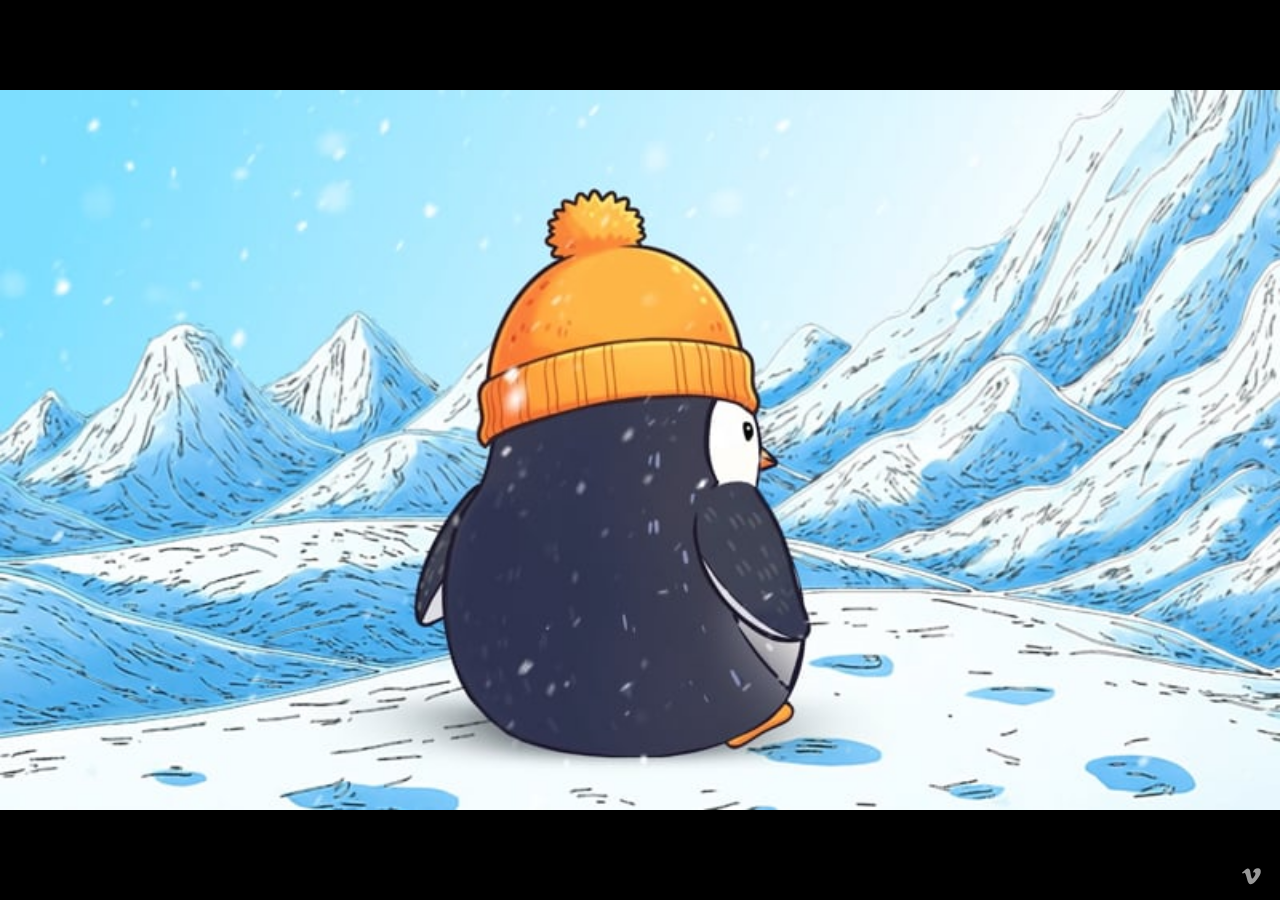
<file: index_3.html>
<!DOCTYPE html><html lang="en" data-scrapbook-source="https://player.vimeo.com/video/1106119015?controls=0&amp;playsinline=1&amp;preload=metadata&amp;transparent=0"><head>
  <meta charset="UTF-8">
  <meta name="viewport" content="width=device-width,initial-scale=1,user-scalable=yes">
  
  <link rel="canonical" href="https://player.vimeo.com/video/1106119015">
  <meta name="googlebot" content="noindex,indexifembedded">
  
  
  <title>Bitcoinpenguins.io from Social Inbox on Vimeo</title>
  <style>
      body, html, .player, .fallback {
          overflow: hidden;
          width: 100%;
          height: 100%;
          margin: 0;
          padding: 0;
      }
      .fallback {
          
              background-color: #000;
          
      }
      .player.loading { opacity: 0; }
      .fallback iframe {
          position: fixed;
          left: 0;
          top: 0;
          width: 100%;
          height: 100%;
      }
  </style>
  
  
  
<link rel="stylesheet" href="player.css"><style type="text/css">.TranscriptError_lazy_module_refresh__eeacf550{background:#ffffff1a;border:none;border-radius:4px;gap:4px;height:32px;padding:4px 12px}.TranscriptError_lazy_module_icon__eeacf550{height:40px;width:40px}</style><link rel="shortcut icon" href="favicon.ico"></head>

<body>




<div id="player" class="player player-a72a8abc-cd48-40eb-b6ac-61d98ccb58e1 js-player-fullscreen with-fullscreen with-sticky-custom-logo hide-controls-mode player-normal right-content-area-supported app-xs player-xs">
    <div class="vp-content-area-background" aria-hidden="true"><div class="ContentAreaBackground_module_imgContainer__5e37c38e" style="display: none;"><img alt="video thumbnail" class="ContentAreaBackground_module_img__5e37c38e ContentAreaBackground_module_loaded__5e37c38e" src="2042797560-8661a0dd3ee03f2c25212628c8186bbbcc4f62ae22c66a124f2b63da0239f181-d.jpg"></div></div>
        <div class="vp-video-wrapper content-area-sibling-enabled" data-content-area-sibling-eligible="" aria-hidden="true">
            <div class="vp-video">
                <div class="vp-telecine invisible"><video preload="none" tabindex="-1" playsinline="" style=""></video></div>
            </div>
        <div class="vp-preview VideoThumbnail_module_videoThumbnail__d1b35579" data-thumb="https://i.vimeocdn.com/video/2042797560-8661a0dd3ee03f2c25212628c8186bbbcc4f62ae22c66a124f2b63da0239f181-d?mw=800&amp;mh=461" style="background-image: url(&quot;2042797560-8661a0dd3ee03f2c25212628c8186bbbcc4f62ae22c66a124f2b63da0239f181-d-1.jpg&quot;);"></div></div>
        <div class="vp-target content-area-sibling-enabled" data-content-area-sibling-eligible=""></div>
        <div class="vp-player-ui-container content-area-sibling-enabled" data-content-area-sibling-eligible=""><style type="text/css" data-player-colors="a72a8abc-cd48-40eb-b6ac-61d98ccb58e1">.player-a72a8abc-cd48-40eb-b6ac-61d98ccb58e1 {
                --color-one:#000000ff;
--color-two:#00adefff;
--color-three:#ffffffff;
--color-four:#000000ff;
--color-one-monochrome:#ffffffff;
--color-two-monochrome:#000000ff;
--color-one-opacity-ninety:#000000e6;
--color-two-opacity-ninety:#00adefe6;
--color-three-opacity-twenty:#ffffff33;
--color-one-monochrome-opacity-twenty:#ffffff33;
--color-two-monochrome-opacity-twenty:#00000033;
--color-one-monochrome-opacity-sixty:#ffffff99;
--color-two-complement:#ff5210ff;
--color-one-monochrome-opacity-twenty-eighty:#ffffff33;
--color-two-monochrome-opacity-twenty-eighty:#000000cc;
            }.player-a72a8abc-cd48-40eb-b6ac-61d98ccb58e1 {
                background-color: var(--color-four);
            }.player-a72a8abc-cd48-40eb-b6ac-61d98ccb58e1 .vp-video-wrapper {
                background-color: var(--color-four);
            }</style><div aria-hidden="true" class="NudgeNotification_module_nudge__24f10a71 false" style="display: none;"><div class="NudgeNotification_module_nudgeInfo__24f10a71"><div class="NudgeNotification_module_nudgeIcon__24f10a71"><svg viewBox="0 0 64 64"><path fill-rule="evenodd" clip-rule="evenodd" d="M12.4506 12.0055L32.4643 30.0179C33.6413 31.0772 33.6413 32.9228 32.4643 33.9821L12.4506 51.9945C10.7345 53.5389 8 52.3211 8 50.0124V13.9876C8 11.6789 10.7345 10.4611 12.4506 12.0055ZM39.1172 12.0055L59.131 30.0179C60.308 31.0772 60.308 32.9228 59.131 33.9821L39.1172 51.9945C37.4012 53.5389 34.6667 52.3211 34.6667 50.0124V13.9876C34.6667 11.6789 37.4012 10.4611 39.1172 12.0055Z"></path></svg></div><div class="NudgeNotification_module_nudgeTime__24f10a71"></div></div></div><div class="PipOverlay_module_overlay__8ff12d1a" aria-hidden="true" style="display: none;"><svg viewBox="0 0 16 12"><polygon class="fill" points="6 8 1 8 1 1 14 1 14 6 15 6 15 0 0 0 0 9 6 9 6 8"></polygon><rect class="fill" x="7" y="7" width="9" height="5"></rect><polyline class="fill" transform="translate(4, 4) rotate(180) translate(-4, -4)" points="5.33 2 5.33 3 3.67 3 5.67 5 5 5.67 3 3.67 3 5.33 2 5.33 2 2"></polyline></svg><div class="PipOverlay_module_title__8ff12d1a">Playing in picture-in-picture</div></div><div class="PersistentLogo_module_persistentLogo__e4ddb428" tabindex="-1" aria-hidden="true" data-persistent-logo="true"><svg viewBox="0 0 20 20" xmlns="http://www.w3.org/2000/svg" aria-hidden="true" data-vimeo-small-icon="true"><path fill="#fff" fill-rule="evenodd" clip-rule="evenodd" d="M18.7781 6.00913C18.6943 7.81161 17.4171 10.2795 14.9465 13.4122C12.3922 16.6841 10.231 18.3203 8.46324 18.3203C7.36838 18.3203 6.44133 17.3242 5.68438 15.331C5.17905 13.5043 4.67352 11.6776 4.168 9.85093C3.60591 7.8589 3.00305 6.86167 2.35829 6.86167C2.21771 6.86167 1.7259 7.1533 0.88381 7.73392L0 6.61152C0.927048 5.80871 1.84171 5.00589 2.74171 4.20176C3.9781 3.14879 4.90648 2.59501 5.52533 2.53908C6.98743 2.40059 7.88743 3.38562 8.22533 5.49419C8.5901 7.76902 8.84286 9.18398 8.98457 9.73796C9.40629 11.6253 9.86971 12.5681 10.3766 12.5681C10.7697 12.5681 11.3602 11.9557 12.148 10.7316C12.9345 9.50713 13.3562 8.57558 13.413 7.93547C13.5251 6.87875 13.1034 6.34917 12.148 6.34917C11.6981 6.34917 11.2345 6.45126 10.7575 6.65281C11.6808 3.67218 13.445 2.22456 16.0486 2.30695C17.9792 2.36287 18.8891 3.59693 18.7781 6.00913Z"></path></svg></div><span id="new-window" hidden="">(opens a new window)</span></div>
        <div class="vp-player-ui-overlays content-area-sibling-enabled" data-content-area-sibling-eligible=""><div role="status" class="ToastBase_module_toast__fb6cbe17 TopCenterActionItems_module_topCenterActionItems__2bfde47f" style="display: none;"></div><div role="status" class="ToastBase_module_toast__fb6cbe17 Toasts_module_toasts__25d07d44" style="display: none; transform: translateY(calc(-100% - 16px));"></div><div class="vp-title Title_module_title__296cb5dd" role="presentation" style="display: none;"><header class="Title_module_header__296cb5dd" role="presentation"><div class="Title_module_portrait__296cb5dd"><a href="https://vimeo.com/user244454666?fl=pl&amp;fe=po&amp;pgroup=plv" class="Link_module_link__05dd5324 Title_module_portraitLink__296cb5dd shared_module_focusableCircle__fd03e359" aria-describedby="new-window" target="_blank" rel="noopener" variant="minimal" tabindex="-1"><img src="117173959_60x60.jpg" alt="Link to video owner's profile" width="60" height="60" data-trackclick="video-portrait"></a></div><div class="Title_module_headers__296cb5dd"><div class="Title_module_titleWrapper__296cb5dd"><a href="https://vimeo.com/1106119015?fl=pl&amp;fe=ti&amp;pgroup=plv" class="Link_module_link__05dd5324 Title_module_titleLink__296cb5dd shared_module_focusable__fd03e359" aria-describedby="new-window" target="_blank" rel="noopener" data-track-click="video-title" variant="minimal" tabindex="-1" aria-labelledby="title-text"></a><div class="Title_module_textAndTagsWrapper__296cb5dd"><span class="Text_module_text__705900fc Text_module_sm__705900fc Text_module_bold__705900fc Title_module_titleText__296cb5dd" id="title-text" aria-hidden="false">Bitcoinpenguins.io</span><div class="TitleTags_module_tagWrapper__68bba8ae"></div></div></div><a href="https://vimeo.com/user244454666?fl=pl&amp;fe=by&amp;pgroup=plv" class="Link_module_link__05dd5324 Title_module_subtitle__296cb5dd shared_module_focusable__fd03e359" aria-describedby="new-window" target="_blank" rel="noopener" variant="minimal" tabindex="-1"><span class="Text_module_text__705900fc Text_module_sm__705900fc Text_module_bold__705900fc" id="" aria-hidden="false">Social Inbox</span></a></div></header></div><div class="vp-sidedock SideDock_module_root__0918b45a" data-sidedock="true"><div class="SideDock_module_sidedockInner__0918b45a" data-sidedock-inner="true" style="display: none;"><div class="LabeledButton_module_box__2e0341f7"><label class="LabeledButton_module_labeledButton__2e0341f7" role="presentation" aria-hidden="true" style="display: none;"><span>More options</span></label><button class="Button_module_button__779846a6 shared_module_focusable__fd03e359 Button_module_primary__779846a6 Button_module_sm__779846a6 Button_module_icon__779846a6 Button_module_iconSm__779846a6 exclude-global-button-styles" type="button" tabindex="-1" aria-label="More options" aria-haspopup="dialog" aria-expanded="false"><svg width="4" height="19" viewBox="0 0 4 19" fill="none" xmlns="http://www.w3.org/2000/svg" focusable="false"><path d="M2 4.5C2.39556 4.5 2.78224 4.3827 3.11114 4.16294C3.44004 3.94318 3.69639 3.63082 3.84776 3.26537C3.99914 2.89992 4.03874 2.49778 3.96157 2.10982C3.8844 1.72186 3.69392 1.36549 3.41421 1.08579C3.13451 0.806082 2.77814 0.615601 2.39018 0.53843C2.00222 0.46126 1.60009 0.500867 1.23463 0.652242C0.869182 0.803617 0.556825 1.05996 0.337062 1.38886C0.117299 1.71776 1.07779e-06 2.10444 1.07779e-06 2.5C1.07779e-06 3.03043 0.210715 3.53914 0.585788 3.91421C0.960861 4.28929 1.46957 4.5 2 4.5ZM2 14.5C1.60444 14.5 1.21776 14.6173 0.888861 14.8371C0.559963 15.0568 0.303617 15.3692 0.152242 15.7346C0.000866562 16.1001 -0.0387401 16.5022 0.0384303 16.8902C0.115601 17.2781 0.306083 17.6345 0.585788 17.9142C0.865493 18.1939 1.22186 18.3844 1.60982 18.4616C1.99778 18.5387 2.39992 18.4991 2.76537 18.3478C3.13082 18.1964 3.44318 17.94 3.66294 17.6111C3.8827 17.2822 4 16.8956 4 16.5C4 15.9696 3.78929 15.4609 3.41421 15.0858C3.03914 14.7107 2.53043 14.5 2 14.5ZM2 7.5C1.60444 7.5 1.21776 7.6173 0.888861 7.83706C0.559963 8.05682 0.303617 8.36918 0.152242 8.73463C0.000866562 9.10009 -0.0387401 9.50222 0.0384303 9.89018C0.115601 10.2781 0.306083 10.6345 0.585788 10.9142C0.865493 11.1939 1.22186 11.3844 1.60982 11.4616C1.99778 11.5387 2.39992 11.4991 2.76537 11.3478C3.13082 11.1964 3.44318 10.94 3.66294 10.6111C3.8827 10.2822 4 9.89556 4 9.5C4 8.96957 3.78929 8.46086 3.41421 8.08579C3.03914 7.71071 2.53043 7.5 2 7.5Z"></path></svg></button></div></div></div><div class="Notification_module_root__c083c238" style="display: none;"></div><div class="OverlayBase_module_overlayWrapper__b0cfa26d OverlayBase_module_hidden__b0cfa26d" role="dialog" aria-modal="true" aria-labelledby="overlay-labelledby" data-content-area-sibling-eligible="true" data-overlay="true" style="display: block; visibility: hidden;"><div class="OverlayBase_module_overlayCell__b0cfa26d"><div class="OverlayBase_module_overlay__b0cfa26d"></div></div><nav class="OverlayBase_module_overlayNav__b0cfa26d"><button class="CloseOverlayButton_module_closeOverlayButton__bc0b3ddc shared_module_focusableButton__fd03e359" aria-label="Close overlay" data-close-overlay="true"><svg viewBox="0 0 20 20"><path d="M11.06 10l4.597-4.596a.749.749 0 1 0-1.061-1.06L10 8.938 5.404 4.343a.749.749 0 1 0-1.06 1.061L8.938 10l-4.596 4.596a.749.749 0 1 0 1.061 1.06L10 11.062l4.596 4.596a.749.749 0 1 0 1.06-1.061L11.062 10z" fill="#fff" fill-rule="evenodd"></path></svg></button></nav></div><div class="ControlBar_module_controlBarWrapper__293a16b4"><div class="PlayButton_module_playButtonWrapper__d1afd73a" style="display: none;"><button class="Button_module_button__779846a6 shared_module_focusable__fd03e359 Button_module_icon__779846a6 exclude-global-button-styles Tooltip_module_tooltipContainer__d9b61844 PlayButton_module_playButton__d1afd73a shared_module_focusable__fd03e359" type="button" tabindex="0" data-play-button="true" aria-labelledby="play-button-tooltip" data-touch-device="false"><svg width="24" height="24" viewBox="0 0 24 24" xmlns="http://www.w3.org/2000/svg" data-play-icon="true" class="PlayButton_module_playIcon__d1afd73a"><path d="M19 12C19 12.3557 18.8111 12.6846 18.5039 12.8638L6.50387 19.8638C6.19458 20.0442 5.81243 20.0455 5.50194 19.8671C5.19145 19.6888 5 19.3581 5 19L5 5C5 4.64193 5.19145 4.3112 5.50194 4.13286C5.81243 3.95452 6.19458 3.9558 6.50387 4.13622L18.5039 11.1362C18.8111 11.3154 19 11.6443 19 12Z" class="fill"></path></svg><span class="Button_module_buttonChildren__779846a6"><span id="play-button-tooltip" class="Tooltip_module_tooltip__d9b61844 Tooltip_module_playTooltip__d9b61844 " aria-hidden="true" style="display: none; left: 50%; right: auto;">Play</span></span></button></div><div class="vp-controls ControlBar_module_controls__293a16b4" data-control-bar="true" style="display: none;"><div class="ControlBar_module_progressBarAndButtons__293a16b4 ControlBar_module_showAllControls__293a16b4"><div class="ProgressBar_module_progressBarContainer__8f93bbb9"><div class="vp-progress ProgressBar_module_progressBar__8f93bbb9" data-progress-bar="true" role="presentation"><div class="FocusTarget_module_focusTarget__00a969cc shared_module_focusable__fd03e359" role="slider" aria-label="Progress Bar" aria-valuemin="0" aria-valuemax="52" aria-valuenow="0" aria-valuetext="00:00 of 00:52" tabindex="0" data-progress-bar-focus-target="true"></div><div class="ChapterSegments_module_chapterSegmentsWrapper__e2d21102"><div class="ChapterSegment_module_chapterWrapper__611ea95b" style="width: calc(100% + 0px);"><div class="ChapterSegment_module_chapter__611ea95b"><div class="LoadedBar_module_loaded__9af6b4fa LoadedBar_module_shortVideo__9af6b4fa ChapterSegment_module_segmentBar__611ea95b" data-progress-bar-loaded="true" style="width: 0%;"></div><div class="PlayedBar_module_played__a3ef1250 ChapterSegment_module_segmentBar__611ea95b" data-progress-bar-played="true" style="width: 0%;"></div></div></div></div><div class="ThumbnailPreview_module_thumbnailPreview__11395132" role="presentation" aria-hidden="true" style="display: none; left: 0%; max-width: 120px;"><div class="ThumbnailPreview_module_thumbnailPreviewText__11395132"><span class="ThumbnailPreview_module_time__11395132">00:00</span></div></div><div class="Timecode_module_timecodeContainer__66300889" role="presentation" aria-hidden="true" data-progress-bar-timecode-container="true" style="left: 0%; opacity: 1;"><div class="Timecode_module_timecode__66300889 " data-progress-bar-timecode="true">00:52</div></div></div></div><div class="ControlBarButtonsAndMenus_module_wrapper__83ef5043 ControlBarButtonsAndMenus_module_buttonsHidden__83ef5043"><div class="ControlBarButtonsAndMenus_module_collapsibleWrapper__83ef5043 ControlBarButtonsAndMenus_module_buttonsHidden__83ef5043 ControlBarButtonsAndMenus_module_vimeoLogoEnabled__83ef5043" role="none"><div class="ControlBarButtonsAndMenus_module_collapsibleContent__83ef5043 ControlBarButtonsAndMenus_module_buttonsHidden__83ef5043" role="none"><div class="VolumeControl_module_volumeControlContainer__a0c94891" data-volume-control-container="true"><button class="Button_module_button__779846a6 shared_module_focusable__fd03e359 Button_module_icon__779846a6 exclude-global-button-styles ControlBarButton_module_controlBarButton__179d9b92 shared_module_focusable__fd03e359" type="button" tabindex="-1" aria-label="Mute" aria-hidden="true" aria-keyshortcuts="m" data-volume-button="true"><svg viewBox="0 0 24 24" data-volume-icon="true"><path fill-rule="evenodd" clip-rule="evenodd" d="M20 12C20 15.7277 17.4505 18.8599 14 19.7479V21.7999C18.5645 20.8734 22 16.8379 22 12C22 7.16206 18.5645 3.12655 14 2.20001V4.25201C17.4505 5.1401 20 8.2723 20 12ZM18 12C18 9.38754 16.3304 7.16506 14 6.34139V8.53511C15.1956 9.22672 16 10.5194 16 12C16 13.4805 15.1956 14.7732 14 15.4648V17.6586C16.3304 16.8349 18 14.6124 18 12ZM6.58579 8.00396H4C2.89543 8.00396 2 8.89939 2 10.004V14.004C2 15.1085 2.89543 16.004 4 16.004H6.58579L10.2929 20.7111C10.9229 21.341 12 20.8949 12 20.004V4.00396C12 3.11305 10.9229 2.66689 10.2929 3.29685L6.58579 8.00396Z"></path></svg></button><div role="slider" class="VolumeControl_module_volumeControl__a0c94891 volume shared_module_focusable__fd03e359" tabindex="0" aria-label="Volume (use up/down arrow keys to change)" aria-valuenow="100" aria-valuetext="100% volume" aria-valuemin="0" aria-valuemax="100" aria-hidden="true" data-volume-control="true" style="display: none;"><div class="VolumeControl_module_volumeBar__a0c94891"><div class="VolumeControl_module_volumeBarFill__a0c94891" style="height: 100%;"></div><div class="VolumeControl_module_sliderHandle__a0c94891" style="bottom: 100%;"></div></div></div></div><button class="Button_module_button__779846a6 shared_module_focusable__fd03e359 Button_module_icon__779846a6 exclude-global-button-styles Tooltip_module_tooltipContainer__d9b61844 ControlBarButton_module_controlBarButton__179d9b92 shared_module_focusable__fd03e359 vp-prefs PrefsButton_module_prefsButton__cdff1984" type="button" tabindex="-1" id="prefs-control-bar-button" aria-expanded="false" aria-haspopup="dialog" aria-hidden="true" data-prefs-button="true" aria-labelledby="prefs-control-bar-button-tooltip" data-touch-device="false"><svg width="20" height="20" viewBox="0 0 20 20" fill="none" xmlns="http://www.w3.org/2000/svg" class="PrefsButton_module_gearIcon__cdff1984"><path fill-rule="evenodd" clip-rule="evenodd" d="M9.16668 1.66699C8.2462 1.66699 7.50001 2.41318 7.50001 3.33366V4.72835C7.21484 4.86382 6.94241 5.02175 6.68499 5.19984L5.46953 4.4981C4.68103 4.04285 3.66009 4.31415 3.20034 5.11047L2.36526 6.55686C1.90707 7.35046 2.17605 8.3701 2.96953 8.82822L4.18535 9.53017C4.17298 9.68526 4.16668 9.84206 4.16668 10.0003C4.16668 10.1586 4.17298 10.3154 4.18535 10.4705L2.96953 11.1724C2.17605 11.6306 1.90707 12.6502 2.36526 13.4438L3.20034 14.8902C3.66009 15.6865 4.68103 15.9578 5.46953 15.5026L6.685 14.8008C6.94241 14.9789 7.21484 15.1368 7.50001 15.2723V16.667C7.50001 17.5875 8.2462 18.3337 9.16668 18.3337H10.8333C11.7538 18.3337 12.5 17.5875 12.5 16.667V15.2723C12.7851 15.1369 13.0574 14.979 13.3147 14.801L14.5298 15.5026C15.3183 15.9578 16.3393 15.6865 16.799 14.8902L17.6341 13.4438C18.0923 12.6502 17.8233 11.6306 17.0298 11.1724L15.8146 10.4708C15.827 10.3156 15.8333 10.1587 15.8333 10.0003C15.8333 9.84193 15.827 9.68501 15.8146 9.52981L17.0298 8.82822C17.8233 8.3701 18.0923 7.35046 17.6341 6.55686L16.799 5.11047C16.3393 4.31415 15.3183 4.04285 14.5298 4.4981L13.3147 5.19963C13.0574 5.02162 12.7851 4.86377 12.5 4.72835V3.33366C12.5 2.41318 11.7538 1.66699 10.8333 1.66699H9.16668ZM12.5 10.0003C12.5 11.381 11.3807 12.5003 10 12.5003C8.6193 12.5003 7.50001 11.381 7.50001 10.0003C7.50001 8.61961 8.6193 7.50033 10 7.50033C11.3807 7.50033 12.5 8.61961 12.5 10.0003Z"></path></svg><span class="Button_module_buttonChildren__779846a6"><span id="prefs-control-bar-button-tooltip" class="Tooltip_module_tooltip__d9b61844" aria-hidden="true" style="display: none; left: 50%; right: auto;">Settings</span></span></button><button class="Button_module_button__779846a6 shared_module_focusable__fd03e359 Button_module_icon__779846a6 exclude-global-button-styles Tooltip_module_tooltipContainer__d9b61844 ControlBarButton_module_controlBarButton__179d9b92 shared_module_focusable__fd03e359 pip" type="button" tabindex="-1" id="pip-control-bar-button" data-pip-button="true" aria-hidden="true" aria-labelledby="pip-control-bar-button-tooltip" data-touch-device="false"><svg width="20" height="20" viewBox="0 0 20 20" fill="none" xmlns="http://www.w3.org/2000/svg" data-enter-pip="true"><path fill-rule="evenodd" clip-rule="evenodd" d="M3.33329 4.99992H16.6666V9.99992H18.3333V4.99992C18.3333 4.07944 17.5871 3.33325 16.6666 3.33325H3.33329C2.41282 3.33325 1.66663 4.07944 1.66663 4.99992V13.3333C1.66663 14.2537 2.41282 14.9999 3.33329 14.9999H8.33329V13.3333H3.33329V4.99992ZM9.99996 12.6666C9.99996 12.1143 10.4477 11.6666 11 11.6666H17.3333C17.8856 11.6666 18.3333 12.1143 18.3333 12.6666V17.3333C18.3333 17.8855 17.8856 18.3333 17.3333 18.3333H11C10.4477 18.3333 9.99996 17.8855 9.99996 17.3333V12.6666ZM7.91663 7.60408V8.59492L6.17079 6.84909C6.05829 6.73659 5.90163 6.66659 5.72913 6.66659C5.38413 6.66659 5.10413 6.94575 5.10413 7.29159C5.10413 7.46409 5.17413 7.61992 5.28746 7.73325L7.03246 9.47909H6.04163C5.69663 9.47909 5.41663 9.75825 5.41663 10.1041C5.41663 10.4491 5.69663 10.7291 6.04163 10.7291H8.54163C8.88663 10.7291 9.16663 10.4491 9.16663 10.1041V7.60408C9.16663 7.25825 8.88663 6.97909 8.54163 6.97909C8.19663 6.97909 7.91663 7.25825 7.91663 7.60408Z" fill="white"></path></svg><span class="Button_module_buttonChildren__779846a6"><span id="pip-control-bar-button-tooltip" class="Tooltip_module_tooltip__d9b61844" aria-hidden="true" style="display: none; left: 50%; right: auto;">Picture-in-Picture</span></span></button><button class="Button_module_button__779846a6 shared_module_focusable__fd03e359 Button_module_icon__779846a6 exclude-global-button-styles Tooltip_module_tooltipContainer__d9b61844 ControlBarButton_module_controlBarButton__179d9b92 shared_module_focusable__fd03e359 fullscreen FullscreenButton_module_fullscreen__81b38f0e" type="button" tabindex="-1" id="fullscreen-control-bar-button" data-fullscreen-button="true" aria-hidden="true" aria-labelledby="fullscreen-control-bar-button-tooltip" data-touch-device="false"><svg class="enter-fullscreen-icon" width="24" height="24" viewBox="0 0 24 24" xmlns="http://www.w3.org/2000/svg" data-enter-fullscreen="true"><path fill-rule="evenodd" clip-rule="evenodd" d="M16 5L17.5858 5L14.2929 8.29292C13.9024 8.68345 13.9024 9.31661 14.2929 9.70714C14.6834 10.0977 15.3166 10.0977 15.7071 9.70714L19 6.41426V8C19 8.55228 19.4477 9 20 9C20.5523 9 21 8.55228 21 8V4C21 3.73478 20.8946 3.48043 20.7071 3.29289C20.5196 3.10536 20.2652 3 20 3H16C15.4477 3 15 3.44772 15 4C15 4.55228 15.4477 5 16 5ZM5 8.00002V6.4142L8.29292 9.70712C8.68345 10.0976 9.31661 10.0976 9.70714 9.70712C10.0977 9.3166 10.0977 8.68343 9.70714 8.29291L6.41424 5.00001L8 5.00002C8.55228 5.00002 9 4.5523 9 4.00002C9 3.44773 8.55228 3.00002 8 3.00002H4C3.73478 3.00002 3.48043 3.10537 3.29289 3.29291C3.10536 3.48044 3 3.7348 3 4.00002V8.00002C3 8.5523 3.44772 9.00001 4 9.00001C4.55228 9.00001 5 8.5523 5 8.00002ZM8.00002 19H6.4142L9.70712 15.7071C10.0976 15.3166 10.0976 14.6834 9.70712 14.2929C9.3166 13.9024 8.68343 13.9024 8.29291 14.2929L5.00001 17.5858V16C5.00001 15.4477 4.5523 15 4.00001 15C3.44773 15 3.00002 15.4477 3.00002 16L3.00002 20C3.00002 20.2652 3.10537 20.5196 3.29291 20.7071C3.48044 20.8947 3.7348 21 4.00002 21H8.00002C8.5523 21 9.00001 20.5523 9.00001 20C9.00001 19.4477 8.5523 19 8.00002 19ZM19 17.5858V16C19 15.4477 19.4477 15 20 15C20.5523 15 21 15.4477 21 16V20C21 20.2652 20.8946 20.5196 20.7071 20.7071C20.5196 20.8947 20.2652 21 20 21H16C15.4477 21 15 20.5523 15 20C15 19.4477 15.4477 19 16 19H17.5858L14.2929 15.7071C13.9023 15.3166 13.9023 14.6834 14.2929 14.2929C14.6834 13.9024 15.3166 13.9024 15.7071 14.2929L19 17.5858Z"></path></svg><span class="Button_module_buttonChildren__779846a6"><span id="fullscreen-control-bar-button-tooltip" class="Tooltip_module_tooltip__d9b61844" aria-hidden="true" style="display: none; left: 50%; right: auto;">Fullscreen</span></span></button></div></div><a href="https://vimeo.com/1106119015?fl=pl&amp;fe=vl&amp;pgroup=plv" class="Link_module_link__05dd5324 VimeoLogoLink_module_vimeoLogo__7428a3b3 shared_module_focusable__fd03e359" aria-describedby="new-window" target="_blank" rel="noopener" data-vimeo-logo="true" aria-label="Watch on Vimeo"><svg viewBox="0 0 20 20" xmlns="http://www.w3.org/2000/svg" aria-hidden="true" data-vimeo-small-icon="true"><path fill="#fff" fill-rule="evenodd" clip-rule="evenodd" d="M18.7781 6.00913C18.6943 7.81161 17.4171 10.2795 14.9465 13.4122C12.3922 16.6841 10.231 18.3203 8.46324 18.3203C7.36838 18.3203 6.44133 17.3242 5.68438 15.331C5.17905 13.5043 4.67352 11.6776 4.168 9.85093C3.60591 7.8589 3.00305 6.86167 2.35829 6.86167C2.21771 6.86167 1.7259 7.1533 0.88381 7.73392L0 6.61152C0.927048 5.80871 1.84171 5.00589 2.74171 4.20176C3.9781 3.14879 4.90648 2.59501 5.52533 2.53908C6.98743 2.40059 7.88743 3.38562 8.22533 5.49419C8.5901 7.76902 8.84286 9.18398 8.98457 9.73796C9.40629 11.6253 9.86971 12.5681 10.3766 12.5681C10.7697 12.5681 11.3602 11.9557 12.148 10.7316C12.9345 9.50713 13.3562 8.57558 13.413 7.93547C13.5251 6.87875 13.1034 6.34917 12.148 6.34917C11.6981 6.34917 11.2345 6.45126 10.7575 6.65281C11.6808 3.67218 13.445 2.22456 16.0486 2.30695C17.9792 2.36287 18.8891 3.59693 18.7781 6.00913Z"></path></svg></a></div></div></div></div><div class="vp-captions CaptionsRenderer_module_captions__f2659eec Captions_module_captions__0d35c569 Captions_module_hide__0d35c569 Captions_module_contentAreaSibling__0d35c569" aria-live="assertive" style="font-size: 15px; font-variant: initial; font-family: &quot;Helvetica Neue&quot;, Helvetica, Arial, sans-serif; color: rgb(255, 255, 255); text-shadow: none; transform: translateY(-84.8182px);"><span class="CaptionsRenderer_module_captionsWindow__f2659eec" style="background-color: rgba(0, 0, 0, 0);"></span></div><div class="Outro_module_outroWrapper__552ef1cd vp-outro-wrapper Outro_module_inactive__552ef1cd" data-content-area-sibling-eligible="true" style="display: none;"><div class="Outro_module_outro__552ef1cd" role="dialog"></div></div><div class="BufferHandler_module_shade__a4e303c9" data-shade="true" style="display: none;"></div><svg viewBox="0 0 48 48" xmlns="http://www.w3.org/2000/svg" fill="none" data-spinner="true" class="Spinner_module_spinner__c0a9f13b vp-spin Spinner_module_lg__c0a9f13b" data-component-type="spinner" style="display: none;"><circle data-spinner-trace="true" cx="24" cy="24" r="22" stroke="white"></circle><circle data-spinner-circle="true" cx="24" cy="24" r="22" stroke="white"></circle></svg><dialog class="vp-menu ModalMenu_module_menu__78a8988e" data-menu="sidedock" aria-modal="true" style="display: none; max-width: 575.455px; max-height: 493.636px; top: 50%; left: 50%; transform: translate(-50%, -50%);"><div><div class="MenuHeader_module_menuHeader__c10a9277 MenuHeader_module_fullWidth__c10a9277"><header class="MenuHeader_module_header__c10a9277"><div class="MenuHeader_module_backButtonWrapper__c10a9277"><button class="Button_module_button__779846a6 shared_module_focusable__fd03e359 Button_module_alternative__779846a6 Button_module_icon__779846a6 Button_module_iconMd__779846a6 exclude-global-button-styles MenuHeader_module_backButton__c10a9277" type="button" tabindex="0" aria-label="Back"><svg viewBox="0 0 24 24"><path d="M9.71 17.71l-1.42-1.42 4.3-4.29-4.3-4.29 1.42-1.42 5 5a1 1 0 0 1 0 1.41z" fill="#1a2e3b"></path></svg></button></div><h1 class="Text_module_text__705900fc Text_module_md__705900fc Text_module_bold__705900fc Text_module_white__705900fc MenuHeader_module_title__c10a9277" id="" aria-hidden="false">More options</h1><div class="MenuHeader_module_closeButtonWrapper__c10a9277"><button class="Button_module_button__779846a6 shared_module_focusable__fd03e359 Button_module_alternative__779846a6 Button_module_icon__779846a6 Button_module_iconMd__779846a6 exclude-global-button-styles MenuHeader_module_closeButton__c10a9277" type="button" tabindex="0" aria-label="Close menu"><svg viewBox="0 0 20 20"><path d="M11.06 10l4.597-4.596a.749.749 0 1 0-1.061-1.06L10 8.938 5.404 4.343a.749.749 0 1 0-1.06 1.061L8.938 10l-4.596 4.596a.749.749 0 1 0 1.061 1.06L10 11.062l4.596 4.596a.749.749 0 1 0 1.06-1.061L11.062 10z" fill="#1A2E3B" fill-rule="evenodd"></path></svg></button></div></header><div class="Divider_module_divider__74e2aa5b "></div></div></div><div class="ModalMenu_module_menuBody__78a8988e"><div class="ModalMenu_module_menuPanel__78a8988e" role="menu" aria-label="More options"><div class="MenuOption_module_option__828f05b2 MenuOption_module_withActive__828f05b2 MenuOption_module_styled__828f05b2 MenuOptionListItem_module_listItem__2a2a4b59" role="menuitemradio" data-id="like" data-menu-option="true" tabindex="0"><div class="MenuOptionListItem_module_icon__2a2a4b59"><svg viewBox="0 0 20 20"><path d="M10 18a1 1 0 0 1-.81-.42 15.8 15.8 0 0 0-4.35-3.71C2.46 12.3 0 10.68 0 7.5a5.38 5.38 0 0 1 1.61-3.92A6 6 0 0 1 6 2a5.54 5.54 0 0 1 4.05 1.88A5.74 5.74 0 0 1 14 2c2.9 0 6 2.21 6 5.5s-2.46 4.8-4.84 6.37a15.8 15.8 0 0 0-4.35 3.71A1 1 0 0 1 10 18zM5.78 4A4 4 0 0 0 3 5a3.37 3.37 0 0 0-1 2.5c0 2 1.5 3.09 3.94 4.7A20.94 20.94 0 0 1 10 15.42a20.94 20.94 0 0 1 4.06-3.22C16.5 10.59 18 9.5 18 7.5 18 5.22 15.68 4 14 4c-1.44 0-2.78 1.49-3.17 2.06a1 1 0 0 1-.92.44 1 1 0 0 1-.82-.58A3.65 3.65 0 0 0 6 4z" fill="#1a2e3b"></path></svg></div><span class="Text_module_text__705900fc Text_module_md__705900fc Text_module_normal__705900fc Text_module_white__705900fc MenuOptionListItem_module_text__2a2a4b59" id="" aria-hidden="false">Like</span></div><div class="MenuOption_module_option__828f05b2 MenuOption_module_withActive__828f05b2 MenuOption_module_styled__828f05b2 MenuOptionListItem_module_listItem__2a2a4b59" role="menuitemradio" data-id="watch_later" data-menu-option="true" tabindex="0"><div class="MenuOptionListItem_module_icon__2a2a4b59"><svg viewBox="0 0 20 20"><path d="M10 20C4.477 20 0 15.523 0 10S4.477 0 10 0s10 4.477 10 10-4.477 10-10 10zm0-1.5a8.5 8.5 0 1 0 0-17 8.5 8.5 0 0 0 0 17zM10.75 5v4.69l3.075 3.075a.75.75 0 1 1-1.06 1.06L9.25 10.311V5a.75.75 0 0 1 1.5 0z"></path></svg></div><span class="Text_module_text__705900fc Text_module_md__705900fc Text_module_normal__705900fc Text_module_white__705900fc MenuOptionListItem_module_text__2a2a4b59" id="" aria-hidden="false">Add to Watch Later</span></div><div class="MenuOption_module_option__828f05b2 MenuOption_module_withActive__828f05b2 MenuOption_module_styled__828f05b2 MenuOptionListItem_module_listItem__2a2a4b59" role="menuitemradio" data-id="share" data-menu-option="true" tabindex="0"><div class="MenuOptionListItem_module_icon__2a2a4b59"><svg viewBox="0 0 18.1 20.95"><path d="M18.11 0L-.01 12.07l8 4v4.88l2.26-3.75 6.65 3.32zm-3 17.37l-3.93-2 1.81-6.42-5 4.91-4-2.03 11.9-7.93z" fill="#1a2e3b"></path></svg></div><span class="Text_module_text__705900fc Text_module_md__705900fc Text_module_normal__705900fc Text_module_white__705900fc MenuOptionListItem_module_text__2a2a4b59" id="" aria-hidden="false">Share</span></div></div></div></dialog><dialog class="vp-menu ModalMenu_module_menu__78a8988e" data-menu="prefs" aria-modal="true" style="display: none; max-width: 575.455px; max-height: 493.636px; top: 50%; left: 50%; transform: translate(-50%, -50%);"><div><div class="MenuHeader_module_menuHeader__c10a9277 MenuHeader_module_fullWidth__c10a9277"><header class="MenuHeader_module_header__c10a9277"><div class="MenuHeader_module_backButtonWrapper__c10a9277"><button class="Button_module_button__779846a6 shared_module_focusable__fd03e359 Button_module_alternative__779846a6 Button_module_icon__779846a6 Button_module_iconMd__779846a6 exclude-global-button-styles MenuHeader_module_backButton__c10a9277" type="button" tabindex="0" aria-label="Back"><svg viewBox="0 0 24 24"><path d="M9.71 17.71l-1.42-1.42 4.3-4.29-4.3-4.29 1.42-1.42 5 5a1 1 0 0 1 0 1.41z" fill="#1a2e3b"></path></svg></button></div><h1 class="Text_module_text__705900fc Text_module_md__705900fc Text_module_bold__705900fc Text_module_white__705900fc MenuHeader_module_title__c10a9277" id="" aria-hidden="false">Settings</h1><div class="MenuHeader_module_closeButtonWrapper__c10a9277"><button class="Button_module_button__779846a6 shared_module_focusable__fd03e359 Button_module_alternative__779846a6 Button_module_icon__779846a6 Button_module_iconMd__779846a6 exclude-global-button-styles MenuHeader_module_closeButton__c10a9277" type="button" tabindex="0" aria-label="Close menu"><svg viewBox="0 0 20 20"><path d="M11.06 10l4.597-4.596a.749.749 0 1 0-1.061-1.06L10 8.938 5.404 4.343a.749.749 0 1 0-1.06 1.061L8.938 10l-4.596 4.596a.749.749 0 1 0 1.061 1.06L10 11.062l4.596 4.596a.749.749 0 1 0 1.06-1.061L11.062 10z" fill="#1A2E3B" fill-rule="evenodd"></path></svg></button></div></header><div class="Divider_module_divider__74e2aa5b "></div></div></div><div class="ModalMenu_module_menuBody__78a8988e"><div class="ModalMenu_module_menuPanel__78a8988e" role="menu" aria-label="Settings"><div class="MenuOption_module_option__828f05b2 MenuOption_module_styled__828f05b2 MenuItem_module_optionButton__14a7084a" role="menuitem" data-menu-option="true" tabindex="0" data-menu-item="true" aria-haspopup="true" aria-expanded="false"><span class="Text_module_text__705900fc Text_module_md__705900fc Text_module_normal__705900fc Text_module_white__705900fc MenuItem_module_label__14a7084a" id="" aria-hidden="false">Quality</span><span class="Text_module_text__705900fc Text_module_sm__705900fc Text_module_normal__705900fc Text_module_white__705900fc MenuItem_module_value__14a7084a" id="" aria-hidden="false">Auto</span><div class="MenuItem_module_icon__14a7084a"><svg viewBox="0 0 24 24"><path d="M9.71 17.71l-1.42-1.42 4.3-4.29-4.3-4.29 1.42-1.42 5 5a1 1 0 0 1 0 1.41z" fill="#1a2e3b"></path></svg></div></div><div class="MenuOption_module_option__828f05b2 MenuOption_module_styled__828f05b2 MenuItem_module_optionButton__14a7084a" role="menuitem" data-menu-option="true" tabindex="0" data-menu-item="true" aria-haspopup="true" aria-expanded="false"><span class="Text_module_text__705900fc Text_module_md__705900fc Text_module_normal__705900fc Text_module_white__705900fc MenuItem_module_label__14a7084a" id="" aria-hidden="false">Speed</span><span class="Text_module_text__705900fc Text_module_sm__705900fc Text_module_normal__705900fc Text_module_white__705900fc MenuItem_module_value__14a7084a" id="" aria-hidden="false">Normal</span><div class="MenuItem_module_icon__14a7084a"><svg viewBox="0 0 24 24"><path d="M9.71 17.71l-1.42-1.42 4.3-4.29-4.3-4.29 1.42-1.42 5 5a1 1 0 0 1 0 1.41z" fill="#1a2e3b"></path></svg></div></div></div></div></dialog></div>
    
<div id="right-content-area" class="RightContentArea_module_rightContentArea__98a162b1 RightContentArea_module_iframeEmbed__98a162b1" aria-hidden="true"><div class="AIWidget_module_aiWidget__9bd9d0b8 AIWidget_module_hidden__9bd9d0b8" aria-label="Ask Vimeo AI" aria-hidden="true" style="display: block; visibility: hidden;" role="dialog" aria-modal="true"></div></div></div>











</body></html>
</file>
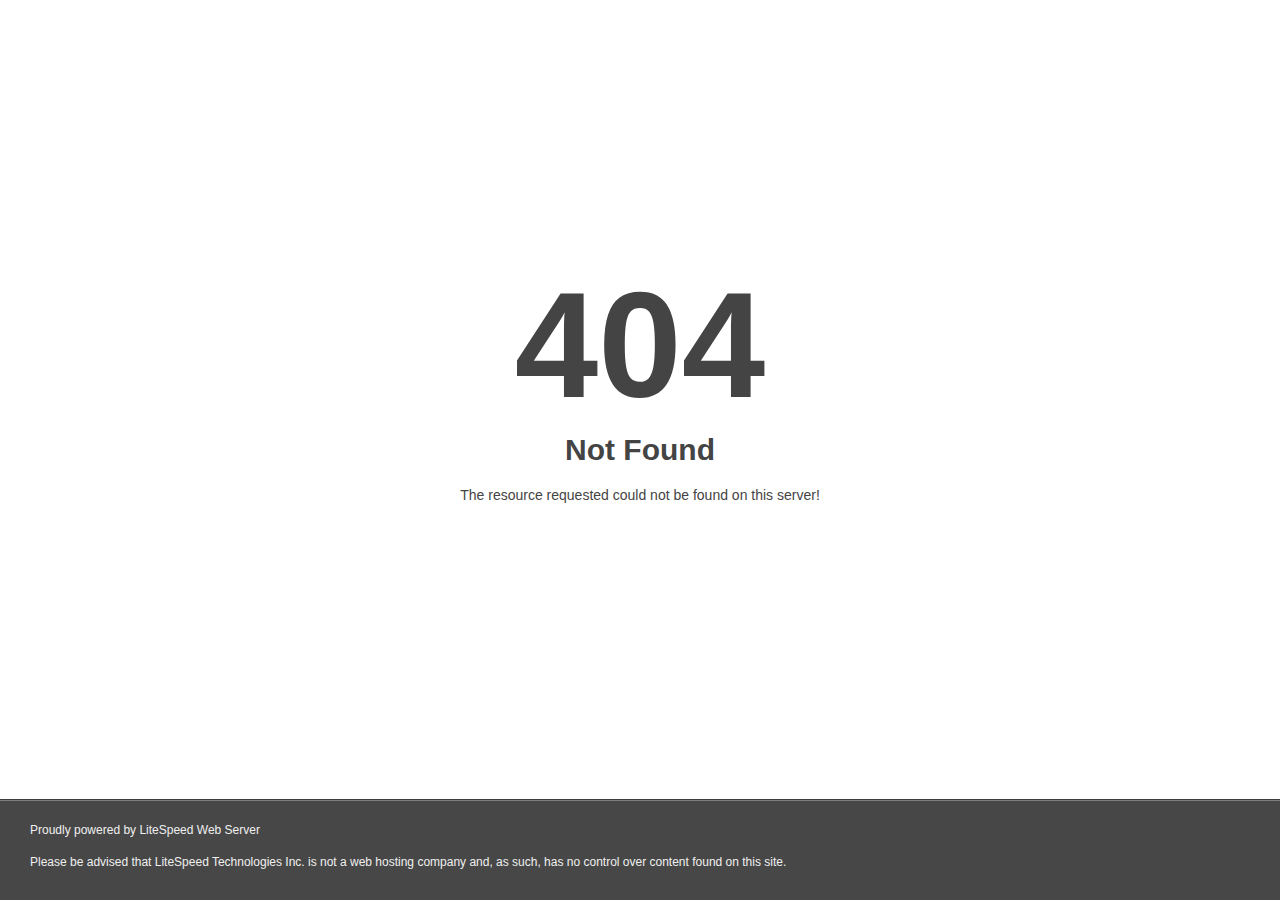
<file: wallet/social-card.html>
<!DOCTYPE html>
<html style="height:100%">
<head>
<meta name="viewport" content="width=device-width, initial-scale=1, shrink-to-fit=no" />
<title> 404 Not Found
</title><style>@media (prefers-color-scheme:dark){body{background-color:#000!important}}</style></head>
<body style="color: #444; margin:0;font: normal 14px/20px Arial, Helvetica, sans-serif; height:100%; background-color: #fff;">
<div style="height:auto; min-height:100%; ">     <div style="text-align: center; width:800px; margin-left: -400px; position:absolute; top: 30%; left:50%;">
        <h1 style="margin:0; font-size:150px; line-height:150px; font-weight:bold;">404</h1>
<h2 style="margin-top:20px;font-size: 30px;">Not Found
</h2>
<p>The resource requested could not be found on this server!</p>
</div></div><div style="color:#f0f0f0; font-size:12px;margin:auto;padding:0px 30px 0px 30px;position:relative;clear:both;height:100px;margin-top:-101px;background-color:#474747;border-top: 1px solid rgba(0,0,0,0.15);box-shadow: 0 1px 0 rgba(255, 255, 255, 0.3) inset;">
<br>Proudly powered by LiteSpeed Web Server<p>Please be advised that LiteSpeed Technologies Inc. is not a web hosting company and, as such, has no control over content found on this site.</p></div></body></html>
</file>
<file: player.css>
/* VimeoPlayer - v4.43.0 - 2025-08-04 */
@keyframes buffer{100%{transform:translateX(-10px)}}@-moz-keyframes bufferLeft{0%{left:0}100%{left:-10px}}@keyframes throb{0%,100%{background-color:#555}50%{background-color:#444}}@keyframes wiggle{0%{transform:translateY(10px)}20%{transform:translateY(0)}40%,80%{transform:translateX(8px)}60%{transform:translateX(-8px)}100%{transform:translateX(0)}}@keyframes pulse{50%{transform:scale(.9)}}@keyframes dash{0%{stroke-dasharray:1,200;stroke-dashoffset:0}50%{stroke-dasharray:89,200;stroke-dashoffset:-35px}100%{stroke-dasharray:89,200;stroke-dashoffset:-135px}}@keyframes rotate{100%{transform:rotate(360deg)}}@keyframes scaleAnimation{0%{transform:scale(.9,.9)}100%{transform:scale(1,1)}}:fullscreen-ancestor>:not(:fullscreen-ancestor):not(:fullscreen){display:none!important}body:not(.showfocus) .player a,body:not(.showfocus) .player button,body:not(.showfocus) .player div,body:not(.showfocus) .player li,body:not(.showfocus) .player span,body:not(.showfocus) .player svg{outline:0!important}body:not(.showfocus) .player input{outline:0}.vp-center{display:flex;align-items:center;justify-content:center}.vp-placeholder{opacity:1;transition:opacity 125ms ease-out .1s}.vp-placeholder-fadeout{opacity:0}.player{position:relative;max-height:100%;width:100%;height:100%;margin:0;padding:0;text-rendering:optimizeLegibility;-webkit-font-smoothing:auto;color:#fff;line-height:normal;font-family:"Helvetica Neue",Helvetica,Arial!important;font-size:10px;overflow:visible;border-collapse:separate;user-select:none;touch-action:manipulation}.player :focus{outline:2px solid #00adef;outline-offset:2px}.player,.player *,.player ::after,.player ::before{box-sizing:border-box;-webkit-tap-highlight-color:transparent}.player.scrubbing *{cursor:grabbing!important}.player.loading .vp-video-wrapper{opacity:0}.player button{cursor:pointer;font-size:1em}.player button:not(.exclude-global-button-styles),.player input,.player textarea{appearance:none;border:0;padding:0;margin:0;font-family:"Helvetica Neue",Helvetica,Arial;line-height:normal;height:auto;vertical-align:baseline}.player a:active,.player button:active,.player button:not(:focus){outline:0}.player img{border:0}.player a{text-decoration:none}.player .hidden{display:none!important}.player .invisible{opacity:0}.player .cloaked{visibility:hidden}.player .rounded-box{background:rgba(0,0,0,.9);border-radius:.5em}.player .fill{fill:#fff}.player .toggle.off .fill{fill:#fff}.player .toggle.off .stroke{stroke:#fff}.player .stroke{stroke:#fff;fill:none}.player .only-in-fullscreen{display:none!important}.js-player-fullscreen-api .only-in-fullscreen,.js-player-fullscreen:fullscreen .only-in-fullscreen{display:block!important}.player .vp-target{position:absolute;top:0;left:0;width:100%;height:100%;z-index:3}.player.player-ad .vp-target{visibility:hidden}.player .vp-video-wrapper{opacity:1;transition:opacity 125ms ease-out}.player .vp-sr-only{clip:rect(1px,1px,1px,1px);clip-path:inset(50%);height:1px;width:1px;margin:-1px;overflow:hidden;padding:0;position:absolute}.player .vp-content-area-background,.player .vp-player-ui-container,.player .vp-player-ui-overlays{pointer-events:none;position:absolute;left:0;top:0;width:100%;height:100%;overflow:hidden}.player .vp-player-ui-container{z-index:4}.player .vp-player-ui-overlays{z-index:37}.player.player-cursor-hide{cursor:none}.player.grabbable{cursor:move;cursor:grab}.player.grabbing{cursor:move;cursor:grabbing}.player.hide-controls-mode{pointer-events:none}.player.hide-controls-mode video::-webkit-media-controls-start-playback-button{display:none}.player.right-content-area-supported{overflow:hidden}.player.right-content-area-supported>.content-area-sibling-enabled{width:100%;right:0;position:absolute}.player.right-content-area-supported.animating>.content-area-sibling-enabled{transition:width .4s ease-in-out,right .4s ease-in-out}.player.right-content-area-supported.animating>.content-area-sibling-enabled.vp-video-wrapper{transition:width .4s ease-in-out,right .4s ease-in-out,opacity 125ms ease-out}.player.right-content-area-supported.right-content-area-open.app-mini>.content-area-sibling-enabled,.player.right-content-area-supported.right-content-area-open.app-tiny>.content-area-sibling-enabled,.player.right-content-area-supported.right-content-area-open.app-xs>.content-area-sibling-enabled,.player.right-content-area-supported.right-content-area-open.app-xxs>.content-area-sibling-enabled{width:100%;right:0}.player.right-content-area-supported.right-content-area-open.app-sm>.content-area-sibling-enabled{width:50%;right:50%}.player.right-content-area-supported.right-content-area-open.app-md>.content-area-sibling-enabled{width:calc(100% - 400px);right:400px}.player.right-content-area-supported.right-content-area-open.app-lg>.content-area-sibling-enabled{width:calc(100% - 400px);right:400px}.player.right-content-area-supported.right-content-area-open.app-xl>.content-area-sibling-enabled{width:calc(100% - 480px);right:480px}.player.right-content-area-supported.right-content-area-open.app-xxl>.content-area-sibling-enabled{width:calc(100% - 480px);right:480px}.player.right-content-area-supported.right-content-area-open.is-google-bot>.content-area-sibling-enabled{width:100%;right:0}.player .vp-ads-wrapper{position:absolute;top:0;left:0;width:100%;height:100%}.player .vp-ads-wrapper .vp-ads-tag{position:absolute;top:10px;left:10px;height:22px;padding:0 .8em;font-size:1.2em;line-height:2;text-transform:uppercase;border-radius:3px;background:rgba(0,0,0,.9);color:#fff}.player[data-filter] .thumb::after,.player[data-filter] .vp-preview::after,.player[data-filter] .vp-video::after{content:"";display:block;height:100%;width:100%;top:0;left:0;position:absolute;opacity:1;background:linear-gradient(to right,transparent,transparent),radial-gradient(circle,transparent,transparent)}.player[data-filter=aden] .thumb,.player[data-filter=aden] .vp-preview,.player[data-filter=aden] .vp-video{filter:brightness(1.2) contrast(.9) grayscale(0) hue-rotate(-20deg) saturate(.85) sepia(0)}.player[data-filter=aden] .thumb::after,.player[data-filter=aden] .vp-preview::after,.player[data-filter=aden] .vp-video::after{background:linear-gradient(to right,rgba(66,10,14,.2),transparent),radial-gradient(circle,transparent,transparent);mix-blend-mode:darken}.player[data-filter=earlybird] .thumb,.player[data-filter=earlybird] .vp-preview,.player[data-filter=earlybird] .vp-video{filter:brightness(1) contrast(.9) grayscale(0) hue-rotate(0) saturate(1) sepia(.2)}.player[data-filter=earlybird] .thumb::after,.player[data-filter=earlybird] .vp-preview::after,.player[data-filter=earlybird] .vp-video::after{background:linear-gradient(to right,transparent,transparent),radial-gradient(circle,#d0ba8e 20%,#360309 85%,#1d0210 100%);mix-blend-mode:overlay}.player[data-filter=hudson] .thumb,.player[data-filter=hudson] .vp-preview,.player[data-filter=hudson] .vp-video{filter:brightness(1.2) contrast(.9) grayscale(0) hue-rotate(0) saturate(1.1) sepia(0)}.player[data-filter=hudson] .thumb::after,.player[data-filter=hudson] .vp-preview::after,.player[data-filter=hudson] .vp-video::after{background:linear-gradient(to right,transparent,transparent),radial-gradient(circle,#a6b1ff 50%,#342134);mix-blend-mode:multiply;opacity:.5}.player[data-filter=inkwell] .thumb,.player[data-filter=inkwell] .vp-preview,.player[data-filter=inkwell] .vp-video{filter:brightness(1.1) contrast(1.1) grayscale(1) hue-rotate(0) saturate(1) sepia(0)}.player[data-filter=inkwell] .thumb::after,.player[data-filter=inkwell] .vp-preview::after,.player[data-filter=inkwell] .vp-video::after{opacity:0}.player[data-filter=mayfair] .thumb,.player[data-filter=mayfair] .vp-preview,.player[data-filter=mayfair] .vp-video{filter:brightness(1) contrast(1.1) grayscale(0) hue-rotate(0) saturate(1.1) sepia(0)}.player[data-filter=mayfair] .thumb::after,.player[data-filter=mayfair] .vp-preview::after,.player[data-filter=mayfair] .vp-video::after{background:linear-gradient(to right,transparent,transparent),radial-gradient(circle at 40% 40%,rgba(255,255,255,.8),rgba(255,200,200,.6),#111 60%);mix-blend-mode:overlay;opacity:.4}.player[data-filter=toaster] .thumb,.player[data-filter=toaster] .vp-preview,.player[data-filter=toaster] .vp-video{filter:brightness(.9) contrast(1.5) grayscale(0) hue-rotate(0) saturate(1) sepia(0)}.player[data-filter=toaster] .thumb::after,.player[data-filter=toaster] .vp-preview::after,.player[data-filter=toaster] .vp-video::after{background:linear-gradient(to right,transparent,transparent),radial-gradient(circle,#804e0f,#3b003b);mix-blend-mode:screen}.player[data-filter=ascii] .thumb{filter:brightness(1) contrast(2) grayscale(0) hue-rotate(0) saturate(1) sepia(0)}.player[data-filter=ascii] .thumb::after{background-color:#0f0;mix-blend-mode:darken}.player[data-filter=ascii] .vp-captions{transition:none}.player[data-filter=ascii] .vp-captions>span{font-family:monospace;color:#0f0;border-radius:0;background:#000;padding:0 .5em}.player .vp-video-wrapper{position:absolute;top:0;left:0;bottom:0;right:0;background-color:#000;overflow:hidden}.player .vp-video-wrapper.transparent{background-color:transparent}.player .vp-video-wrapper.native-controls{z-index:25}.player .vp-video-wrapper .snapshot{position:absolute;z-index:1}.player .vp-video-wrapper .vp-video{position:absolute;top:0;left:0;bottom:0;right:0;transition:filter .25s,opacity .25s}.player .vp-video-wrapper .vp-video::after{transition:all .25s}.player .vp-video-wrapper .vp-telecine{position:absolute;top:0;left:0;bottom:0;right:0;transition:opacity .25s}.player .vp-video-wrapper .vp-telecine.hide-webkit-controls video::-webkit-media-controls-play-button{display:none}.player .vp-video-wrapper .vp-telecine.hide-webkit-controls video::-webkit-media-controls-start-playback-button{display:none}.player .vp-video-wrapper .vp-telecine.hide-webkit-controls video:state(webkit-media-controls-play-button){display:none}.player .vp-video-wrapper object,.player .vp-video-wrapper video{width:100%;height:100%}.player .vp-video-wrapper .vp-telecine-cover video{object-fit:cover}.player .vp-video-wrapper pre{font-family:monospace!important}.js-player-fullscreen-api,.js-player-fullscreen:fullscreen{background-color:#000!important}.js-player-fullscreen-api .vp-video-wrapper,.js-player-fullscreen:fullscreen .vp-video-wrapper{background-color:transparent!important}.player.no-fullscreen-api-support.in-minibar .vp-controls{height:auto;z-index:auto;justify-content:flex-end}.player.no-fullscreen-api-support.in-minibar .vp-controls .play,.player.no-fullscreen-api-support.in-minibar .vp-controls .replay{margin:0;position:absolute;top:50%;left:50%;margin-left:-3.25em;margin-top:-2em}.player.no-fullscreen-api-support.in-minibar .vp-controls .play .tiny-bars,.player.no-fullscreen-api-support.in-minibar .vp-controls .replay .tiny-bars{display:block}.player.no-fullscreen-api-support.in-minibar .vp-controls .play,.player.no-fullscreen-api-support.in-minibar .vp-controls .replay{z-index:23}.player.no-fullscreen-support.in-minibar .vp-controls{height:auto;z-index:auto;justify-content:flex-end}.player.no-fullscreen-support.in-minibar .vp-controls .play,.player.no-fullscreen-support.in-minibar .vp-controls .replay{margin:0;position:absolute;top:50%;left:50%;margin-left:-3.25em;margin-top:-2em}.player.no-fullscreen-support.in-minibar .vp-controls .play .tiny-bars,.player.no-fullscreen-support.in-minibar .vp-controls .replay .tiny-bars{display:block}.player.no-fullscreen-support.in-minibar .vp-controls .play,.player.no-fullscreen-support.in-minibar .vp-controls .replay{z-index:23}.js-player-fullscreen:not(:fullscreen) .player.in-minibar .vp-controls,.player:not(:fullscreen).in-minibar .vp-controls{height:auto;z-index:auto;justify-content:flex-end}.js-player-fullscreen:not(:fullscreen) .player.in-minibar .vp-controls .play,.js-player-fullscreen:not(:fullscreen) .player.in-minibar .vp-controls .replay,.player:not(:fullscreen).in-minibar .vp-controls .play,.player:not(:fullscreen).in-minibar .vp-controls .replay{margin:0;position:absolute;top:50%;left:50%;margin-left:-3.25em;margin-top:-2em}.js-player-fullscreen:not(:fullscreen) .player.in-minibar .vp-controls .play .tiny-bars,.js-player-fullscreen:not(:fullscreen) .player.in-minibar .vp-controls .replay .tiny-bars,.player:not(:fullscreen).in-minibar .vp-controls .play .tiny-bars,.player:not(:fullscreen).in-minibar .vp-controls .replay .tiny-bars{display:block}.js-player-fullscreen:not(:fullscreen) .player.in-minibar .vp-controls .play,.js-player-fullscreen:not(:fullscreen) .player.in-minibar .vp-controls .replay,.player:not(:fullscreen).in-minibar .vp-controls .play,.player:not(:fullscreen).in-minibar .vp-controls .replay{z-index:23}@media (max-height:119px),(max-width:79px){.player .vp-controls .cc,.player .vp-controls .fullscreen{display:none!important}}.player.player-tiny .vp-controls{height:auto;z-index:auto;justify-content:flex-end}.player.player-tiny .vp-controls .play,.player.player-tiny .vp-controls .replay{margin:0;position:absolute;top:50%;left:50%;margin-left:-3.25em;margin-top:-2em}.player.player-tiny .vp-controls .play .tiny-bars,.player.player-tiny .vp-controls .replay .tiny-bars{display:block}.player.player-tiny .vp-controls .play,.player.player-tiny .vp-controls .replay{z-index:23}.player.player-mini .vp-portrait{display:none!important}.player.player-mini .vp-title .vp-title-header h1{font-size:1.8em}.player .player-mini.with-custom-logo .vp-portrait{display:none!important}.player .player-mini.with-custom-logo .vp-title .vp-title-header h1{font-size:1.8em}.player .player-tiny.with-custom-logo .vp-controls{height:auto;z-index:auto;justify-content:flex-end}.player .player-tiny.with-custom-logo .vp-controls .play,.player .player-tiny.with-custom-logo .vp-controls .replay{margin:0;position:absolute;top:50%;left:50%;margin-left:-3.25em;margin-top:-2em}.player .player-tiny.with-custom-logo .vp-controls .play .tiny-bars,.player .player-tiny.with-custom-logo .vp-controls .replay .tiny-bars{display:block}.player .player-tiny.with-custom-logo .vp-controls .play,.player .player-tiny.with-custom-logo .vp-controls .replay{z-index:23}.js-player-fullscreen-api .vp-canvas-effect,.js-player-fullscreen:fullscreen .vp-canvas-effect{display:none}
/* need to keep this in sync with CONTENT_AREA_ANIMATION_SPEED_MS in constants/animation.js */
/* this is required since css module compilation is separate from the existing SASS build pipeline */
/* need to keep this in sync with CONTENT_AREA_ANIMATION_SPEED_MS in constants/animation.js */
/* this is required since css module compilation is separate from the existing SASS build pipeline */
.SideDock_module_root__0918b45a {
  position: absolute;
  top: 0;
  right: 0;
  padding: 8px;
  padding-top: 0;
  z-index: 19;
  /*
      Prevents a flicker on Safari when other elements are animating
      @see https://stackoverflow.com/questions/15751012/
      css-transform-causes-flicker-in-safari-but-only-when-the-browser-is-2000px-w
  */
  transform: translate3d(0, 0, 0);
  /* Required so VOD button stays right aligned when tooltips displayed */
  display: flex;
  flex-direction: column;
  align-items: flex-end;
}
.SideDock_module_root__0918b45a,
.SideDock_module_root__0918b45a .SideDock_module_sidedockInner__0918b45a {
  transition: opacity 250ms ease-out;
}
.SideDock_module_root__0918b45a button {
  margin: 8px;
  font-family: inherit;
  border-radius: 4px;
  color: #fff;
  border: 0;
  text-rendering: optimizelegibility;
  -webkit-font-smoothing: antialiased;
  background-color: rgba(0, 0, 0, 0.9);
  transition: background-color 40ms;
  margin-right: 0;
  background-color: var(--color-one-opacity-ninety);
  color: var(--color-three);
  /* Prevent icons from initiating clicks. Causes issues with tooltip display */
}
.SideDock_module_root__0918b45a button svg {
  pointer-events: none;
}
.SideDock_module_root__0918b45a button path {
  fill: var(--color-three);
}
.SideDock_module_root__0918b45a button,
.SideDock_module_root__0918b45a label {
  margin-top: 8px;
  margin-bottom: 0;
}
.SideDock_module_root__0918b45a.SideDock_module_visible__0918b45a button {
  pointer-events: auto;
}
.SideDock_module_root__0918b45a button:not([data-vod-button=true]) {
  /* Match default button padding on Chrome. Required for iOS */
  padding: 1px 6px;
}
.SideDock_module_root__0918b45a button:focus {
  outline: none;
}
.SideDock_module_root__0918b45a button:hover:not(:active) {
  background-color: var(--color-two);
  color: var(--color-two-monochrome);
  border: none;
}
.SideDock_module_root__0918b45a button:hover:not(:active) path {
  fill: var(--color-two-monochrome);
}
.SideDock_module_root__0918b45a.SideDock_module_fullscreen__0918b45a {
  font-size: 11px;
}
.SideDock_module_root__0918b45a.SideDock_module_outroVisible__0918b45a button:not(:hover) {
  opacity: 0.65;
}
/* need to keep this in sync with CONTENT_AREA_ANIMATION_SPEED_MS in constants/animation.js */
/* this is required since css module compliation is separate from the existing SASS build pipeline */
/* need to keep this in sync with CONTENT_AREA_ANIMATION_SPEED_MS in constants/animation.js */
/* this is required since css module compilation is separate from the existing SASS build pipeline */
.LabeledButton_module_labeledButton__2e0341f7 {
  color: #fff;
  background: rgba(0, 0, 0, 0.9);
  font-size: 1.2em;
  padding: 0 1em;
  height: 3em;
  line-height: 3em;
  border-radius: 3px;
  transition: opacity 150ms ease-out, transform 150ms ease-out;
  margin: 8px;
  font-family: inherit;
  border-radius: 4px;
  color: #fff;
  border: 0;
  text-rendering: optimizelegibility;
  -webkit-font-smoothing: antialiased;
  background-color: rgba(0, 0, 0, 0.9);
  display: flex;
  border-radius: 0.25rem;
  padding: 0.8em 1.2em;
  line-height: 1.88rem;
  height: 2rem;
  font-size: 1.2em;
  font-weight: bold;
  margin-right: 0;
  align-items: center;
  pointer-events: none;
  white-space: nowrap;
}

.LabeledButton_module_box__2e0341f7 {
  display: flex;
  justify-content: flex-end;
  transition: transform 150ms ease-out;
}
.LabeledButton_module_box__2e0341f7:nth-child(3) {
  transition-delay: 50ms;
}
.LabeledButton_module_box__2e0341f7:nth-child(4) {
  transition-delay: 100ms;
}
.ShareButton_module_shareIcon__e4957da4 {
  transform: translateX(-1px);
}
/* need to keep this in sync with CONTENT_AREA_ANIMATION_SPEED_MS in constants/animation.js */
/* this is required since css module compliation is separate from the existing SASS build pipeline */
.VODButton_module_vodButtonContainer__33b65469 {
  display: flex;
  justify-content: end;
}

.VODButton_module_vodButton__33b65469 {
  padding: 0 4em 0 0.8em;
  /* Font styles to match designs */
}
.VODButton_module_vodButton__33b65469 span {
  font-size: 0.88rem;
  font-weight: bold;
}
.VODButton_module_vodButton__33b65469 .VODButton_module_icon__33b65469 {
  position: absolute;
  right: 0.8em;
}
.VODButton_module_vodButton__33b65469[data-vod-purchased="1"][data-vod-expiring="1"] {
  animation: VODButton_module_pulse__33b65469 1s infinite;
}
.VODButton_module_vodButton__33b65469 .VODButton_module_expiring__33b65469 {
  background: rgba(188, 23, 30, 0.75);
}
/* need to keep this in sync with CONTENT_AREA_ANIMATION_SPEED_MS in constants/animation.js */
/* need to keep this in sync with CONTENT_AREA_ANIMATION_SPEED_MS in constants/animation.js */
/* this is required since css module compilation is separate from the existing SASS build pipeline */
.AIButton_module_icon__51e5bbdf {
  transform: scale(1.4);
}
.AIButton_module_icon__51e5bbdf [data-shape=largeStar] {
  transform-origin: center;
  transform: rotateZ(0deg);
  transition-property: none;
  transition-duration: var(--shimmer-speed-in);
}

.AIButton_module_button__51e5bbdf {
  background: radial-gradient(#82ffeb 0%, #17d5ff 30%, #0ba1ff 45%, #9e00ff 75%, rgba(157, 0, 255, 0) 100%);
  background-repeat: no-repeat;
  background-position: 175% 175%;
  background-size: 225% 225%;
}
.AIButton_module_button__51e5bbdf.AIButton_module_transitionIn__51e5bbdf {
  background-position: 80% 80%;
  transition-timing-function: cubic-bezier(0.17, 0, 0.2, 1);
  transition-duration: var(--shimmer-speed-in);
}
.AIButton_module_button__51e5bbdf.AIButton_module_transitionIn__51e5bbdf [data-shape=largeStar] {
  transform: rotateZ(90deg) translateX(1px);
  transition-property: transform;
}
.AIButton_module_button__51e5bbdf.AIButton_module_transitionOut__51e5bbdf {
  background-position: -65% -65%;
  transition-timing-function: cubic-bezier(0.5, 0, 0.83, 1);
  transition-duration: var(--shimmer-speed-out);
}
/* need to keep this in sync with CONTENT_AREA_ANIMATION_SPEED_MS in constants/animation.js */
/* this is required since css module compliation is separate from the existing SASS build pipeline */
.DebugPanel_module_root__f18a1b0a {
  position: absolute;
  z-index: 36;
  width: max-content;
  min-width: 300px;
  max-width: 100%;
  max-height: calc(100% - 10px);
  padding: 10px;
  padding-bottom: 0;
  margin: 10px 0 0 10px;
  user-select: text;
  font-size: 1.2em;
  top: 0;
  pointer-events: all;
  overflow: auto;
}
.DebugPanel_module_root__f18a1b0a p {
  /* Some on site pages can be agressive about p margins */
  margin: 0.1em 0;
}
.DebugPanel_module_root__f18a1b0a p:first-child {
  margin-top: 0;
}
.DebugPanel_module_root__f18a1b0a .DebugPanel_module_buttonWrapper__f18a1b0a {
  position: sticky;
  width: 100%;
  bottom: 0;
  background-color: black;
  display: flex;
  align-items: center;
  z-index: 1;
  padding-bottom: 10px;
}
.DebugPanel_module_root__f18a1b0a .DebugPanel_module_button__f18a1b0a {
  border: none;
  padding: 3px;
  border-radius: 3px;
  margin-left: 5px;
  display: inline-block;
  background-color: var(--color-two);
  color: var(--color-two-monochrome);
}
.DebugPanel_module_root__f18a1b0a .DebugPanel_module_button__f18a1b0a:hover:not(:active) {
  border: none;
}

.DebugPanel_module_root__f18a1b0a.DebugPanel_module_smallPlayer__f18a1b0a {
  background: black;
}

.DebugPanel_module_closeButton__f18a1b0a {
  position: absolute;
  right: 10px;
  top: 10px;
  background: none;
}
.DebugPanel_module_closeButton__f18a1b0a svg {
  width: 1.2em;
  height: 1.2em;
}
.DebugPanel_module_closeButton__f18a1b0a svg path {
  fill: #fff;
}
@charset "UTF-8";
/* need to keep this in sync with CONTENT_AREA_ANIMATION_SPEED_MS in constants/animation.js */
.DebugValues_module_values__54d9bb7b {
  display: flex;
  flex-direction: column;
  list-style-type: none;
  padding: 0;
  margin: 0;
}
.DebugValues_module_values__54d9bb7b div {
  display: inline-flex;
  padding: 0;
  height: 16px;
  width: max-content;
  margin: 0;
}
.DebugValues_module_values__54d9bb7b dd {
  font-weight: bold;
  letter-spacing: 0.02em;
  color: #fff;
  position: relative;
  margin-inline-start: 4px;
  padding: 0;
}

.DebugValues_module_clipId__54d9bb7b {
  cursor: pointer;
}
.DebugValues_module_clipId__54d9bb7b:hover {
  text-decoration: underline;
}

.DebugValues_module_bandwidthMinMax__54d9bb7b {
  font-size: 0.8em;
  font-weight: normal;
}

.DebugValues_module_bandwidthMin__54d9bb7b,
.DebugValues_module_bandwidthMax__54d9bb7b {
  position: relative;
  padding-left: 10px;
}
.DebugValues_module_bandwidthMin__54d9bb7b::before,
.DebugValues_module_bandwidthMax__54d9bb7b::before {
  display: block;
  position: absolute;
  left: 2px;
  font-size: 0.8em;
  top: 3px;
}

.DebugValues_module_bandwidthMin__54d9bb7b::before {
  content: "▼"/"Minimum bandwidth";
}

.DebugValues_module_bandwidthMax__54d9bb7b::before {
  content: "▲"/"Maximum bandwidth";
}

.DebugValues_module_timeSeries__54d9bb7b {
  margin-top: 6px;
}

.DebugValues_module_sessionId__54d9bb7b,
.DebugValues_module_payloadId__54d9bb7b {
  font-size: 0.8em;
  font-weight: bold;
  overflow-wrap: break-word;
}
.BandwidthSeriesDisplay_module_marker__e795ff85:hover {
  cursor: pointer;
  stroke-width: 3;
}
/* need to keep this in sync with CONTENT_AREA_ANIMATION_SPEED_MS in constants/animation.js */
/* need to keep this in sync with CONTENT_AREA_ANIMATION_SPEED_MS in constants/animation.js */
/* this is required since css module compilation is separate from the existing SASS build pipeline */
.Badge_module_badge__7943985c {
  display: block;
  float: left;
  position: relative;
  z-index: 13;
  padding: 0;
  margin: 0;
  pointer-events: inherit;
}

.Badge_module_badgeLink__7943985c {
  display: block;
}
/* need to keep this in sync with CONTENT_AREA_ANIMATION_SPEED_MS in constants/animation.js */
/* need to keep this in sync with CONTENT_AREA_ANIMATION_SPEED_MS in constants/animation.js */
/* this is required since css module compilation is separate from the existing SASS build pipeline */
/* need to keep this in sync with CONTENT_AREA_ANIMATION_SPEED_MS in constants/animation.js */
/* this is required since css module compilation is separate from the existing SASS build pipeline */
.TitleTags_module_tagWrapper__68bba8ae {
  display: inline-block;
}

.TitleTags_module_tag__68bba8ae {
  background: var(--color-one-monochrome-opacity-twenty-eighty);
  color: #fff;
  font-weight: bold;
  display: inline-block;
  border-radius: 2px;
  text-shadow: none;
  text-align: center;
  text-transform: uppercase;
  text-decoration: none;
  white-space: nowrap;
  vertical-align: middle;
  letter-spacing: 0.4px;
  font-size: 10px;
  line-height: 1.2em;
  max-height: 1.6em;
  padding: 0.2em 0.4em;
  margin-top: -0.2em;
}
.player.player-md .TitleTags_module_tag__68bba8ae {
  margin-top: -0.3333333333em;
}
.player.player-lg .TitleTags_module_tag__68bba8ae {
  margin-top: -0.3333333333em;
}
.player.player-xl .TitleTags_module_tag__68bba8ae {
  margin-top: -0.3333333333em;
}
.player.player-xxl .TitleTags_module_tag__68bba8ae {
  margin-top: -0.3333333333em;
}
.player.player-xl .TitleTags_module_tag__68bba8ae {
  font-size: 12px;
  border-radius: 4px;
  padding: 0.3333333333em 0.6666666667em;
  line-height: 1.3333333333em;
  max-height: 2em;
  margin-left: 0.6666666667em;
}
.player.player-xxl .TitleTags_module_tag__68bba8ae {
  font-size: 12px;
  border-radius: 4px;
  padding: 0.3333333333em 0.6666666667em;
  line-height: 1.3333333333em;
  max-height: 2em;
  margin-left: 0.6666666667em;
}
.TitleTags_module_tag__68bba8ae.TitleTags_module_dolbyVisionTag__68bba8ae {
  padding: 0.4em;
}
.TitleTags_module_tag__68bba8ae.TitleTags_module_dolbyVisionTag__68bba8ae svg {
  height: 1em;
}
.player.player-xl .TitleTags_module_tag__68bba8ae.TitleTags_module_dolbyVisionTag__68bba8ae svg {
  height: 0.8333333333em;
}
.player.player-xxl .TitleTags_module_tag__68bba8ae.TitleTags_module_dolbyVisionTag__68bba8ae svg {
  height: 0.8333333333em;
}

.TitleTags_module_tag__68bba8ae ~ .TitleTags_module_tag__68bba8ae {
  margin-left: 0.4em;
}

a.TitleTags_module_aiTag__68bba8ae[data-ai-content-tag=true] {
  color: #fff;
}
a.TitleTags_module_aiTag__68bba8ae[data-ai-content-tag=true]:hover {
  background: rgba(0, 0, 0, 0.2);
  color: var(--color-two-monochrome);
}
/* need to keep this in sync with CONTENT_AREA_ANIMATION_SPEED_MS in constants/animation.js */
/* need to keep this in sync with CONTENT_AREA_ANIMATION_SPEED_MS in constants/animation.js */
/* this is required since css module compilation is separate from the existing SASS build pipeline */
/* need to keep this in sync with CONTENT_AREA_ANIMATION_SPEED_MS in constants/animation.js */
/* this is required since css module compilation is separate from the existing SASS build pipeline */
.player.mobile.Title_module_noFullscreenApiSupport__296cb5dd .Title_module_portrait__296cb5dd {
  display: none;
}

.player.mobile.Title_module_noFullscreenSupport__296cb5dd .Title_module_portrait__296cb5dd {
  display: none;
}

.Title_module_jsPlayerFullscreen__296cb5dd:not(:fullscreen) .player.mobile .Title_module_portrait__296cb5dd, .player.mobile:not(:fullscreen) .Title_module_portrait__296cb5dd {
  display: none;
}

.player.fullscreen .Title_module_title__296cb5dd {
  margin-right: 4em;
}

.Title_module_title__296cb5dd {
  display: flex;
  position: relative;
  padding: 8px;
  z-index: 12;
  transition: opacity 250ms ease-out;
  margin-right: 4.4em;
  pointer-events: auto;
  /*
      Prevents a flicker on Safari when other elements are animating
      @see https://stackoverflow.com/questions/15751012/
      css-transform-causes-flicker-in-safari-but-only-when-the-browser-is-2000px-w
  */
  transform: translate3d(0, 0, 0);
}

.Title_module_jsPlayerFullscreen__296cb5dd:fullscreen .Title_module_title__296cb5dd,
.Title_module_jsPlayerFullscreenApi__296cb5dd .Title_module_title__296cb5dd {
  font-size: 11px;
}

.Title_module_portrait__296cb5dd {
  width: 3.6em;
  height: 3.6em;
  margin: 0 0.4em 0 0;
  flex: 1 0 auto;
  pointer-events: inherit;
}
.Title_module_portrait__296cb5dd .Title_module_portraitLink__296cb5dd {
  display: block;
  width: 100%;
  height: 100%;
}
.player.player-xs .Title_module_portrait__296cb5dd {
  width: 4.8em;
  height: 4.8em;
}
.player.player-sm .Title_module_portrait__296cb5dd {
  width: 4.8em;
  height: 4.8em;
}
.player.player-md .Title_module_portrait__296cb5dd {
  width: 4.8em;
  height: 4.8em;
}
.player.player-lg .Title_module_portrait__296cb5dd {
  width: 4.8em;
  height: 4.8em;
}
.player.player-xl .Title_module_portrait__296cb5dd {
  width: 4.8em;
  height: 4.8em;
}
.player.player-xxl .Title_module_portrait__296cb5dd {
  width: 4.8em;
  height: 4.8em;
}
.player.player-sm .Title_module_portrait__296cb5dd {
  width: 5.6em;
  height: 5.6em;
}
.player.player-md .Title_module_portrait__296cb5dd {
  width: 5.6em;
  height: 5.6em;
}
.player.player-lg .Title_module_portrait__296cb5dd {
  width: 5.6em;
  height: 5.6em;
}
.player.player-xl .Title_module_portrait__296cb5dd {
  width: 5.6em;
  height: 5.6em;
}
.player.player-xxl .Title_module_portrait__296cb5dd {
  width: 5.6em;
  height: 5.6em;
}
.Title_module_portrait__296cb5dd img {
  border: 2px solid;
  border-color: var(--color-one-opacity-ninety);
  width: 3.6em;
  height: 3.6em;
  border-radius: 50%;
}
.Title_module_portrait__296cb5dd img:hover {
  border-color: var(--color-two);
}
.player.player-xs .Title_module_portrait__296cb5dd img {
  width: 4.8em;
  height: 4.8em;
}
.player.player-sm .Title_module_portrait__296cb5dd img {
  width: 4.8em;
  height: 4.8em;
}
.player.player-md .Title_module_portrait__296cb5dd img {
  width: 4.8em;
  height: 4.8em;
}
.player.player-lg .Title_module_portrait__296cb5dd img {
  width: 4.8em;
  height: 4.8em;
}
.player.player-xl .Title_module_portrait__296cb5dd img {
  width: 4.8em;
  height: 4.8em;
}
.player.player-xxl .Title_module_portrait__296cb5dd img {
  width: 4.8em;
  height: 4.8em;
}
.player.player-sm .Title_module_portrait__296cb5dd img {
  width: 5.6em;
  height: 5.6em;
}
.player.player-md .Title_module_portrait__296cb5dd img {
  width: 5.6em;
  height: 5.6em;
}
.player.player-lg .Title_module_portrait__296cb5dd img {
  width: 5.6em;
  height: 5.6em;
}
.player.player-xl .Title_module_portrait__296cb5dd img {
  width: 5.6em;
  height: 5.6em;
}
.player.player-xxl .Title_module_portrait__296cb5dd img {
  width: 5.6em;
  height: 5.6em;
}

.Title_module_header__296cb5dd {
  margin: 0;
  display: flex;
  flex-flow: row nowrap;
}

.Title_module_headers__296cb5dd {
  display: flex;
  flex-flow: column nowrap;
  align-items: flex-start;
  flex: 1 1 100%;
  min-width: 0;
  overflow-wrap: break-word;
  hyphens: auto;
}
.Title_module_headers__296cb5dd * {
  pointer-events: inherit;
}

span.Title_module_titleText__296cb5dd {
  font-size: 14px;
  letter-spacing: -0.2px;
}
.player.player-md span.Title_module_titleText__296cb5dd {
  font-size: 18px;
  letter-spacing: -0.6px;
}
.player.player-lg span.Title_module_titleText__296cb5dd {
  font-size: 18px;
  letter-spacing: -0.6px;
}
.player.player-xl span.Title_module_titleText__296cb5dd {
  font-size: 18px;
  letter-spacing: -0.6px;
}
.player.player-xxl span.Title_module_titleText__296cb5dd {
  font-size: 18px;
  letter-spacing: -0.6px;
}
.player.player-xl span.Title_module_titleText__296cb5dd {
  font-size: 24px;
  letter-spacing: -0.8px;
}
.player.player-xxl span.Title_module_titleText__296cb5dd {
  font-size: 24px;
  letter-spacing: -0.8px;
}

.Title_module_titleWrapper__296cb5dd {
  display: block;
  position: relative;
  background-color: var(--color-one-opacity-ninety);
  color: var(--color-three);
  border-radius: 4px;
  margin-bottom: 0.4em;
  height: auto;
}
.Title_module_titleWrapper__296cb5dd .Title_module_textAndTagsWrapper__296cb5dd {
  display: inline-block;
  vertical-align: middle;
  border-radius: 4px;
  font-size: 14px;
  padding: 0.2857142857em 0.5714285714em;
  line-height: 20px;
  height: 100%;
}
.player.player-md .Title_module_titleWrapper__296cb5dd .Title_module_textAndTagsWrapper__296cb5dd {
  font-size: 18px;
  padding: 0.2222222222em 0.4444444444em;
  line-height: 24px;
}
.player.player-lg .Title_module_titleWrapper__296cb5dd .Title_module_textAndTagsWrapper__296cb5dd {
  font-size: 18px;
  padding: 0.2222222222em 0.4444444444em;
  line-height: 24px;
}
.player.player-xl .Title_module_titleWrapper__296cb5dd .Title_module_textAndTagsWrapper__296cb5dd {
  font-size: 18px;
  padding: 0.2222222222em 0.4444444444em;
  line-height: 24px;
}
.player.player-xxl .Title_module_titleWrapper__296cb5dd .Title_module_textAndTagsWrapper__296cb5dd {
  font-size: 18px;
  padding: 0.2222222222em 0.4444444444em;
  line-height: 24px;
}
.player.player-xl .Title_module_titleWrapper__296cb5dd .Title_module_textAndTagsWrapper__296cb5dd {
  font-size: 24px;
  padding: 0.1666666667em 0.5em;
  line-height: 32px;
}
.player.player-xxl .Title_module_titleWrapper__296cb5dd .Title_module_textAndTagsWrapper__296cb5dd {
  font-size: 24px;
  padding: 0.1666666667em 0.5em;
  line-height: 32px;
}
.Title_module_titleWrapper__296cb5dd .Title_module_textAndTagsWrapper__296cb5dd[data-title-tags=true] span.Title_module_titleText__296cb5dd {
  margin-right: 0.5714285714em;
}
.player.player-md .Title_module_titleWrapper__296cb5dd .Title_module_textAndTagsWrapper__296cb5dd[data-title-tags=true] span.Title_module_titleText__296cb5dd {
  margin-right: 0.4444444444em;
}
.player.player-lg .Title_module_titleWrapper__296cb5dd .Title_module_textAndTagsWrapper__296cb5dd[data-title-tags=true] span.Title_module_titleText__296cb5dd {
  margin-right: 0.4444444444em;
}
.player.player-xl .Title_module_titleWrapper__296cb5dd .Title_module_textAndTagsWrapper__296cb5dd[data-title-tags=true] span.Title_module_titleText__296cb5dd {
  margin-right: 0.4444444444em;
}
.player.player-xxl .Title_module_titleWrapper__296cb5dd .Title_module_textAndTagsWrapper__296cb5dd[data-title-tags=true] span.Title_module_titleText__296cb5dd {
  margin-right: 0.4444444444em;
}
.player.player-xl .Title_module_titleWrapper__296cb5dd .Title_module_textAndTagsWrapper__296cb5dd[data-title-tags=true] span.Title_module_titleText__296cb5dd {
  margin-right: 0.3333333333em;
}
.player.player-xxl .Title_module_titleWrapper__296cb5dd .Title_module_textAndTagsWrapper__296cb5dd[data-title-tags=true] span.Title_module_titleText__296cb5dd {
  margin-right: 0.3333333333em;
}
.Title_module_titleWrapper__296cb5dd:hover {
  background-color: var(--color-two);
}
.Title_module_titleWrapper__296cb5dd:hover .Title_module_textAndTagsWrapper__296cb5dd {
  color: var(--color-two-monochrome);
}
.Title_module_titleWrapper__296cb5dd:hover .Title_module_textAndTagsWrapper__296cb5dd span[id=title-text] {
  color: var(--color-two-monochrome);
}
.Title_module_titleWrapper__296cb5dd:hover .Title_module_titleTag__296cb5dd {
  background: var(--color-two-monochrome-opacity-twenty-eighty);
}

a.Title_module_titleLink__296cb5dd {
  position: absolute;
  width: 100%;
  height: 100%;
}

a.Title_module_subtitle__296cb5dd {
  position: relative;
  display: inline-flex;
  align-items: baseline;
  background-color: var(--color-one-opacity-ninety);
  color: var(--color-three);
  border-radius: 4px;
  font-size: 12px;
  gap: 0.3333333333em;
  line-height: 16px;
  padding: 0.3333333333em 0.6666666667em;
  margin: 0;
}
.player.player-xl a.Title_module_subtitle__296cb5dd {
  font-size: 14px;
  gap: 0.2857142857em;
  line-height: 20px;
  letter-spacing: -0.2px;
  padding: 0.2857142857em 0.8571428571em;
}
.player.player-xxl a.Title_module_subtitle__296cb5dd {
  font-size: 14px;
  gap: 0.2857142857em;
  line-height: 20px;
  letter-spacing: -0.2px;
  padding: 0.2857142857em 0.8571428571em;
}
a.Title_module_subtitle__296cb5dd span {
  color: var(--color-three);
  font-size: inherit;
}
a.Title_module_subtitle__296cb5dd:hover {
  background-color: var(--color-two);
}
a.Title_module_subtitle__296cb5dd:hover span {
  color: var(--color-two-monochrome);
}
/* need to keep this in sync with CONTENT_AREA_ANIMATION_SPEED_MS in constants/animation.js */
/* this is required since css module compilation is separate from the existing SASS build pipeline */
/* need to keep this in sync with CONTENT_AREA_ANIMATION_SPEED_MS in constants/animation.js */
/* this is required since css module compilation is separate from the existing SASS build pipeline */
.Cards_module_cardsWrapper__9492d3ed {
  z-index: 11;
  position: absolute;
  pointer-events: all;
  overflow: visible;
  top: 1em;
  right: 1em;
  display: flex;
  transition-property: transform;
  transition-duration: 250ms;
  transition-timing-function: cubic-bezier(0.18, 0.89, 0.32, 1.2);
  width: 320px;
  height: 0;
  transform: translateX(0);
}
/* need to keep this in sync with CONTENT_AREA_ANIMATION_SPEED_MS in constants/animation.js */
/* this is required since css module compilation is separate from the existing SASS build pipeline */
/* need to keep this in sync with CONTENT_AREA_ANIMATION_SPEED_MS in constants/animation.js */
/* this is required since css module compilation is separate from the existing SASS build pipeline */
.Card_module_card__449914f1 {
  border-radius: 0.8em;
  max-width: 248px;
  position: absolute;
  top: 0;
  right: 0;
  height: 72px;
  opacity: 0;
  cursor: pointer;
  transform: translate(100%, 0);
  transition: transform 250ms cubic-bezier(0.18, 0.89, 0.32, 1.2), opacity 200ms;
  background: var(--color-one-opacity-ninety);
}
.Card_module_card__449914f1:hover {
  background: var(--color-one);
  box-shadow: rgba(0, 0, 0, 0.17) 0 0.5rem 1rem -0.5rem, rgba(0, 0, 0, 0.33) 0 0 0.25rem -0.06rem;
}

.Card_module_card__449914f1:not(.Card_module_active__449914f1) {
  pointer-events: none;
}

.Card_module_card__449914f1.Card_module_active__449914f1 {
  opacity: 1;
  transform: translate(0, 0);
}

.Card_module_card__449914f1.Card_module_hasThumbnail__449914f1 {
  max-width: 320px;
}

.Card_module_card__449914f1.Card_module_vertical__449914f1 {
  max-width: 208px;
}

.Card_module_inner__449914f1 {
  display: flex;
  height: 100%;
  overflow: hidden;
  border-radius: 0.8em;
}

.Card_module_imageWrap__449914f1 {
  display: none;
  height: 100%;
  overflow: hidden;
  flex-shrink: 0;
  justify-content: center;
  align-items: center;
}

.Card_module_hasThumbnail__449914f1 .Card_module_imageWrap__449914f1 {
  display: flex;
}

.Card_module_image__449914f1 {
  height: 100%;
  width: auto;
}

.Card_module_body__449914f1 {
  width: 248px;
  display: flex;
  flex-direction: column;
  justify-content: center;
  padding: 0.4em 1.6em;
}

.Card_module_text__449914f1 {
  margin: 0;
  user-select: none;
}

.Card_module_text__449914f1.Card_module_title__449914f1 {
  color: var(--color-three);
  white-space: nowrap;
  overflow: hidden;
  text-overflow: ellipsis;
  letter-spacing: -0.2px;
}

.Card_module_text__449914f1.Card_module_detail__449914f1 {
  color: var(--color-three);
  overflow: hidden;
  text-overflow: ellipsis;
  line-height: 1.5;
  /* stylelint-disable-next-line value-no-vendor-prefix */
  display: -webkit-box;
  -webkit-line-clamp: 2;
  -webkit-box-orient: vertical;
}

.Card_module_popOutWrapper__449914f1 {
  padding: 1em 1em 0 0;
}

.Card_module_popOut__449914f1 {
  flex: 0 0 1em;
  width: 1em;
  height: 1em;
}
.Card_module_popOut__449914f1 * {
  fill: var(--color-three);
}
/* need to keep this in sync with CONTENT_AREA_ANIMATION_SPEED_MS in constants/animation.js */
/* need to keep this in sync with CONTENT_AREA_ANIMATION_SPEED_MS in constants/animation.js */
/* this is required since css module compilation is separate from the existing SASS build pipeline */
.TinyProgressBar_module_tinyBar__71fa705b {
  position: absolute;
  top: 0;
  left: 0;
  width: 100%;
  height: 100%;
  border-radius: 0.5em;
}
.TinyProgressBar_module_tinyBar__71fa705b svg.TinyProgressBar_module_tinyBarSVG__71fa705b {
  width: 100%;
  height: 100%;
}

.TinyProgressBar_module_played__71fa705b {
  fill: var(--color-two);
}

.TinyProgressBar_module_loaded__71fa705b {
  fill: var(--color-one-monochrome-opacity-twenty);
}

.TinyProgressBar_module_bufferPattern__71fa705b line {
  stroke: var(--color-two);
}

.TinyProgressBar_module_buffer__71fa705b,
.TinyProgressBar_module_loaded__71fa705b,
.TinyProgressBar_module_played__71fa705b {
  position: absolute;
  border: 0.1em solid transparent;
  height: 100%;
  background-clip: padding-box;
}

.TinyProgressBar_module_buffer__71fa705b {
  animation: TinyProgressBar_module_buffer__71fa705b 250ms linear infinite;
}

@keyframes TinyProgressBar_module_buffer__71fa705b {
  100% {
    transform: translateX(-10px);
  }
}
/* need to keep this in sync with CONTENT_AREA_ANIMATION_SPEED_MS in constants/animation.js */
/* need to keep this in sync with CONTENT_AREA_ANIMATION_SPEED_MS in constants/animation.js */
/* this is required since css module compilation is separate from the existing SASS build pipeline */
/* need to keep this in sync with CONTENT_AREA_ANIMATION_SPEED_MS in constants/animation.js */
/* this is required since css module compilation is separate from the existing SASS build pipeline */
.PlayButton_module_playButtonWrapper__d1afd73a {
  transition: width 250ms ease-in-out, margin 250ms ease-in-out;
  width: 5.6em;
  height: 3.2em;
  margin: 0 0.8em 0 0;
  pointer-events: all;
}
.player.player-xl .PlayButton_module_playButtonWrapper__d1afd73a {
  height: 4em;
  width: 6.4em;
}
.player.player-xxl .PlayButton_module_playButtonWrapper__d1afd73a {
  height: 4em;
  width: 6.4em;
}
.PlayButton_module_playButtonWrapper__d1afd73a.PlayButton_module_center__d1afd73a {
  margin: 0;
  position: absolute;
  top: 50%;
  left: 50%;
  transform: translateX(-50%) translateY(-50%);
}
.PlayButton_module_playButtonWrapper__d1afd73a.PlayButton_module_trailer__d1afd73a {
  width: 14.5em;
  height: 4em;
}
.player.player-xl .PlayButton_module_playButtonWrapper__d1afd73a.PlayButton_module_trailer__d1afd73a {
  height: 4.8em;
  width: 15.8em;
}
.player.player-xxl .PlayButton_module_playButtonWrapper__d1afd73a.PlayButton_module_trailer__d1afd73a {
  height: 4.8em;
  width: 15.8em;
}
.PlayButton_module_playButtonWrapper__d1afd73a.PlayButton_module_progressExpanded__d1afd73a {
  width: 0;
  margin: 0;
}
.player.player-xl .PlayButton_module_playButtonWrapper__d1afd73a.PlayButton_module_progressExpanded__d1afd73a {
  width: 0;
  margin: 0;
}
.player.player-xxl .PlayButton_module_playButtonWrapper__d1afd73a.PlayButton_module_progressExpanded__d1afd73a {
  width: 0;
  margin: 0;
}

.PlayButton_module_playButton__d1afd73a {
  margin: 8px;
  font-family: inherit;
  border-radius: 4px;
  color: #fff;
  border: 0;
  text-rendering: optimizelegibility;
  -webkit-font-smoothing: antialiased;
  background-color: rgba(0, 0, 0, 0.9);
  width: 5.6em;
  height: 3.2em;
  color: #fff;
  position: relative;
  margin: 0;
  display: flex;
  align-items: center;
  justify-content: center;
  border: none;
  appearance: none;
  z-index: 23;
  background-color: var(--color-one-opacity-ninety);
  /*
      Prevents a flicker on Safari when other elements are animating
      @see https://stackoverflow.com/questions/15751012/
      css-transform-causes-flicker-in-safari-but-only-when-the-browser-is-2000px-w
  */
  transform: translate3d(0, 0, 0);
  transition: opacity 250ms ease-out, background-color 40ms, color 40ms, width 250ms ease-in-out;
}
.player.player-xl .PlayButton_module_playButton__d1afd73a {
  height: 4em;
  width: 6.4em;
}
.player.player-xxl .PlayButton_module_playButton__d1afd73a {
  height: 4em;
  width: 6.4em;
}
.PlayButton_module_playButton__d1afd73a .PlayButton_module_playIcon__d1afd73a,
.PlayButton_module_playButton__d1afd73a .PlayButton_module_pauseIcon__d1afd73a,
.PlayButton_module_playButton__d1afd73a .PlayButton_module_replayIcon__d1afd73a,
.PlayButton_module_playButton__d1afd73a .PlayButton_module_trailerIcon__d1afd73a {
  margin: 0;
}
.PlayButton_module_playButton__d1afd73a .PlayButton_module_playIcon__d1afd73a path,
.PlayButton_module_playButton__d1afd73a .PlayButton_module_pauseIcon__d1afd73a path,
.PlayButton_module_playButton__d1afd73a .PlayButton_module_replayIcon__d1afd73a path,
.PlayButton_module_playButton__d1afd73a .PlayButton_module_trailerIcon__d1afd73a path {
  fill: var(--color-three);
}
.PlayButton_module_playButton__d1afd73a .PlayButton_module_playIcon__d1afd73a,
.PlayButton_module_playButton__d1afd73a .PlayButton_module_pauseIcon__d1afd73a {
  width: 100%;
  min-height: auto;
  height: 2.4em;
}
.PlayButton_module_playButton__d1afd73a .PlayButton_module_replayIcon__d1afd73a {
  width: 2em;
  height: 2em;
  transform: scaleX(-1);
}
.PlayButton_module_playButton__d1afd73a .PlayButton_module_trailerIcon__d1afd73a {
  margin-right: 1.2em;
  width: 1.4em;
  height: 1.6em;
  min-width: unset;
}
.PlayButton_module_playButton__d1afd73a.PlayButton_module_trailer__d1afd73a {
  display: flex;
  justify-content: center;
  width: 14.5em;
  height: 4em;
  padding: 0.8em 1.6em 0.8em 1.2em;
  border-radius: 4px;
}
.PlayButton_module_playButton__d1afd73a.PlayButton_module_trailer__d1afd73a > span {
  overflow: visible;
}
.player.player-xl .PlayButton_module_playButton__d1afd73a.PlayButton_module_trailer__d1afd73a {
  height: 4.8em;
  width: 15.8em;
  left: 1.6em;
  padding: 1.2em 1.6em 1.2em 1.2em;
  border-radius: 8px;
}
.player.player-xxl .PlayButton_module_playButton__d1afd73a.PlayButton_module_trailer__d1afd73a {
  height: 4.8em;
  width: 15.8em;
  left: 1.6em;
  padding: 1.2em 1.6em 1.2em 1.2em;
  border-radius: 8px;
}
.PlayButton_module_playButton__d1afd73a.PlayButton_module_progressExpanded__d1afd73a {
  width: 0;
  pointer-events: none;
}
.PlayButton_module_playButton__d1afd73a .PlayButton_module_text__d1afd73a {
  display: flex;
  align-items: center;
  justify-content: center;
  height: 1.7142857143em;
  font-size: 14px;
  font-weight: bold;
  color: var(--color-three);
}
.player.player-xl .PlayButton_module_playButton__d1afd73a .PlayButton_module_text__d1afd73a {
  width: 6.125em;
  font-size: 16px;
}
.player.player-xxl .PlayButton_module_playButton__d1afd73a .PlayButton_module_text__d1afd73a {
  width: 6.125em;
  font-size: 16px;
}
@media (hover: hover) {
  .PlayButton_module_playButton__d1afd73a:hover {
    background-color: var(--color-two);
  }
  .PlayButton_module_playButton__d1afd73a:hover .PlayButton_module_playIcon__d1afd73a path,
  .PlayButton_module_playButton__d1afd73a:hover .PlayButton_module_pauseIcon__d1afd73a path,
  .PlayButton_module_playButton__d1afd73a:hover .PlayButton_module_replayIcon__d1afd73a path,
  .PlayButton_module_playButton__d1afd73a:hover .PlayButton_module_trailerIcon__d1afd73a path {
    fill: var(--color-two-monochrome);
  }
  .PlayButton_module_playButton__d1afd73a:hover .PlayButton_module_text__d1afd73a {
    color: var(--color-two-monochrome);
  }
  .PlayButton_module_playButton__d1afd73a:hover [data-tiny-played] {
    fill: var(--color-two-monochrome);
  }
  .PlayButton_module_playButton__d1afd73a:hover [data-tiny-loaded] {
    fill: var(--color-two-monochrome-opacity-twenty);
  }
  .PlayButton_module_playButton__d1afd73a:hover [data-tiny-buffer-pattern] line {
    stroke: var(--color-two-monochrome);
  }
  .PlayButton_module_playButton__d1afd73a:hover:not(:active) {
    border: none;
  }
}
/* need to keep this in sync with CONTENT_AREA_ANIMATION_SPEED_MS in constants/animation.js */
/* need to keep this in sync with CONTENT_AREA_ANIMATION_SPEED_MS in constants/animation.js */
/* this is required since css module compilation is separate from the existing SASS build pipeline */
.player.no-fullscreen-support .FullscreenButton_module_fullscreen__81b38f0e {
  display: none;
}
/* need to keep this in sync with CONTENT_AREA_ANIMATION_SPEED_MS in constants/animation.js */
/* need to keep this in sync with CONTENT_AREA_ANIMATION_SPEED_MS in constants/animation.js */
/* this is required since css module compilation is separate from the existing SASS build pipeline */
.PrefsButton_module_prefsButton__cdff1984 .PrefsButton_module_gearIcon__cdff1984 {
  height: 100%;
  transform-origin: 50% 50%;
  transition: transform 450ms cubic-bezier(0.08, 0.82, 0.17, 1);
}
.PrefsButton_module_prefsButton__cdff1984[aria-expanded=true] .PrefsButton_module_gearIcon__cdff1984 {
  transform: rotate(30deg);
}
/* need to keep this in sync with CONTENT_AREA_ANIMATION_SPEED_MS in constants/animation.js */
/* need to keep this in sync with CONTENT_AREA_ANIMATION_SPEED_MS in constants/animation.js */
/* this is required since css module compilation is separate from the existing SASS build pipeline */
/* need to keep this in sync with CONTENT_AREA_ANIMATION_SPEED_MS in constants/animation.js */
/* this is required since css module compilation is separate from the existing SASS build pipeline */
.VimeoLogoLink_module_vimeoLogo__7428a3b3 {
  display: flex;
  margin-right: 4px;
  height: 100%;
  z-index: 23;
}
.VimeoLogoLink_module_vimeoLogo__7428a3b3 svg {
  height: 100%;
  fill: #fff;
  padding: 0.2em;
  width: 24px;
}
.player.player-sm .VimeoLogoLink_module_vimeoLogo__7428a3b3 svg {
  width: 58px;
}
.player.player-md .VimeoLogoLink_module_vimeoLogo__7428a3b3 svg {
  width: 58px;
}
.player.player-lg .VimeoLogoLink_module_vimeoLogo__7428a3b3 svg {
  width: 58px;
}
.player.player-xl .VimeoLogoLink_module_vimeoLogo__7428a3b3 svg {
  width: 58px;
}
.player.player-xxl .VimeoLogoLink_module_vimeoLogo__7428a3b3 svg {
  width: 58px;
}
.player.player-xl .VimeoLogoLink_module_vimeoLogo__7428a3b3 svg {
  width: 76px;
  padding: 0.3em 0.2em;
}
.player.player-xxl .VimeoLogoLink_module_vimeoLogo__7428a3b3 svg {
  width: 76px;
  padding: 0.3em 0.2em;
}
/* need to keep this in sync with CONTENT_AREA_ANIMATION_SPEED_MS in constants/animation.js */
/* need to keep this in sync with CONTENT_AREA_ANIMATION_SPEED_MS in constants/animation.js */
/* this is required since css module compilation is separate from the existing SASS build pipeline */
/* need to keep this in sync with CONTENT_AREA_ANIMATION_SPEED_MS in constants/animation.js */
/* this is required since css module compilation is separate from the existing SASS build pipeline */
.ControlBarButton_module_controlBarButton__179d9b92 {
  width: 2.4em;
  height: 2.4em;
  padding: 0.2em;
  border-radius: 4px;
  appearance: none;
  border: none;
  transition: none;
  background: none;
  position: relative;
  display: flex;
  pointer-events: inherit;
  z-index: 23;
}
.player.player-xl .ControlBarButton_module_controlBarButton__179d9b92 {
  width: 3.2em;
  height: 3.2em;
  border-radius: 8px;
}
.player.player-xxl .ControlBarButton_module_controlBarButton__179d9b92 {
  width: 3.2em;
  height: 3.2em;
  border-radius: 8px;
}
.ControlBarButton_module_controlBarButton__179d9b92 svg {
  width: 2.4em;
  height: 100%;
}
.ControlBarButton_module_controlBarButton__179d9b92 svg path {
  fill: var(--color-three);
}
.player.player-xl .ControlBarButton_module_controlBarButton__179d9b92 svg {
  width: 3.2em;
}
.player.player-xxl .ControlBarButton_module_controlBarButton__179d9b92 svg {
  width: 3.2em;
}
@media (hover: hover) {
  .ControlBarButton_module_controlBarButton__179d9b92:hover svg path {
    fill: var(--color-two);
  }
}
.ControlBarButton_module_controlBarButton__179d9b92:active {
  background: rgba(255, 255, 255, 0.4);
}
/* need to keep this in sync with CONTENT_AREA_ANIMATION_SPEED_MS in constants/animation.js */
/* need to keep this in sync with CONTENT_AREA_ANIMATION_SPEED_MS in constants/animation.js */
/* this is required since css module compilation is separate from the existing SASS build pipeline */
.ChromecastButton_module_chromecastButton__a2d33bfd {
  position: relative;
  background: none;
  border: none;
  appearance: none;
  --connected-color: var(--color-two);
}
.ChromecastButton_module_chromecastButton__a2d33bfd:active {
  outline: 2px solid #00adef !important;
  outline-offset: 2px;
  background: rgba(255, 255, 255, 0.4);
}
@media (max-width: 299px), (max-height: 169px) {
  .ChromecastButton_module_chromecastButton__a2d33bfd {
    display: none;
  }
}
/* need to keep this in sync with CONTENT_AREA_ANIMATION_SPEED_MS in constants/animation.js */
/* need to keep this in sync with CONTENT_AREA_ANIMATION_SPEED_MS in constants/animation.js */
/* this is required since css module compilation is separate from the existing SASS build pipeline */
/* need to keep this in sync with CONTENT_AREA_ANIMATION_SPEED_MS in constants/animation.js */
/* this is required since css module compilation is separate from the existing SASS build pipeline */
.CollapseButton_module_collapseButton__4f243c31 {
  transform: rotate(180deg);
  transition: transform 250ms ease-in-out;
  z-index: 23;
}
.CollapseButton_module_collapseButton__4f243c31.CollapseButton_module_expanded__4f243c31 {
  transform: rotate(0deg);
}
/* need to keep this in sync with CONTENT_AREA_ANIMATION_SPEED_MS in constants/animation.js */
/* need to keep this in sync with CONTENT_AREA_ANIMATION_SPEED_MS in constants/animation.js */
/* this is required since css module compilation is separate from the existing SASS build pipeline */
/* need to keep this in sync with CONTENT_AREA_ANIMATION_SPEED_MS in constants/animation.js */
/* this is required since css module compilation is separate from the existing SASS build pipeline */
.CustomLogo_module_customLogo__a7229b47 {
  margin-left: 0.8em;
}
.player.player-xl .CustomLogo_module_customLogo__a7229b47 {
  margin-left: 1.6em;
}
.player.player-xxl .CustomLogo_module_customLogo__a7229b47 {
  margin-left: 1.6em;
}
.CustomLogo_module_customLogo__a7229b47.CustomLogo_module_link__a7229b47 {
  pointer-events: all;
}

.CustomLogo_module_customLogoImg__a7229b47 {
  position: relative;
  z-index: 24;
  vertical-align: bottom;
}

.CustomLogo_module_customLogo__a7229b47,
.CustomLogo_module_customLogoImg__a7229b47 {
  transition: max-width 250ms ease-in-out;
  max-height: 3.2em;
}
.player.player-sm .CustomLogo_module_customLogo__a7229b47,
.player.player-sm .CustomLogo_module_customLogoImg__a7229b47 {
  max-height: 4em;
}
.player.player-md .CustomLogo_module_customLogo__a7229b47,
.player.player-md .CustomLogo_module_customLogoImg__a7229b47 {
  max-height: 4.8em;
}
.player.player-lg .CustomLogo_module_customLogo__a7229b47,
.player.player-lg .CustomLogo_module_customLogoImg__a7229b47 {
  max-height: 5.6em;
}
.player.player-xl .CustomLogo_module_customLogo__a7229b47,
.player.player-xl .CustomLogo_module_customLogoImg__a7229b47 {
  max-height: 6.4em;
}
.player.player-xxl .CustomLogo_module_customLogo__a7229b47,
.player.player-xxl .CustomLogo_module_customLogoImg__a7229b47 {
  max-height: 7.2em;
}
.CustomLogo_module_customLogo__a7229b47:not(.CustomLogo_module_progressExpanded__a7229b47),
.CustomLogo_module_customLogoImg__a7229b47:not(.CustomLogo_module_progressExpanded__a7229b47) {
  max-width: 11.2em;
}
.player.player-sm .CustomLogo_module_customLogo__a7229b47:not(.CustomLogo_module_progressExpanded__a7229b47),
.player.player-sm .CustomLogo_module_customLogoImg__a7229b47:not(.CustomLogo_module_progressExpanded__a7229b47) {
  max-width: 12em;
}
.player.player-md .CustomLogo_module_customLogo__a7229b47:not(.CustomLogo_module_progressExpanded__a7229b47),
.player.player-md .CustomLogo_module_customLogoImg__a7229b47:not(.CustomLogo_module_progressExpanded__a7229b47) {
  max-width: 12.8em;
}
.player.player-lg .CustomLogo_module_customLogo__a7229b47:not(.CustomLogo_module_progressExpanded__a7229b47),
.player.player-lg .CustomLogo_module_customLogoImg__a7229b47:not(.CustomLogo_module_progressExpanded__a7229b47) {
  max-width: 13.6em;
}
.player.player-xl .CustomLogo_module_customLogo__a7229b47:not(.CustomLogo_module_progressExpanded__a7229b47),
.player.player-xl .CustomLogo_module_customLogoImg__a7229b47:not(.CustomLogo_module_progressExpanded__a7229b47) {
  max-width: 14.4em;
}
.player.player-xxl .CustomLogo_module_customLogo__a7229b47:not(.CustomLogo_module_progressExpanded__a7229b47),
.player.player-xxl .CustomLogo_module_customLogoImg__a7229b47:not(.CustomLogo_module_progressExpanded__a7229b47) {
  max-width: 15.2em;
}
.CustomLogo_module_customLogo__a7229b47.CustomLogo_module_progressExpanded__a7229b47,
.CustomLogo_module_customLogoImg__a7229b47.CustomLogo_module_progressExpanded__a7229b47 {
  max-width: 0;
  pointer-events: none;
}
/* need to keep this in sync with CONTENT_AREA_ANIMATION_SPEED_MS in constants/animation.js */
/* need to keep this in sync with CONTENT_AREA_ANIMATION_SPEED_MS in constants/animation.js */
/* this is required since css module compilation is separate from the existing SASS build pipeline */
.CuePointMarkers_module_cuePoints__cc046812 {
  background-color: #fff;
  height: 100%;
  margin: 0;
  padding: 0 1px;
  position: absolute;
  top: 0;
  transition: transform 150ms ease-in-out, opacity 150ms ease-out;
  opacity: 0.5;
  transform: translateX(-50%) scale(1);
  z-index: 26;
  cursor: pointer;
}
.CuePointMarkers_module_cuePoints__cc046812:hover, .CuePointMarkers_module_cuePoints__cc046812:focus {
  opacity: 1;
  transform: translateX(-50%) scale(1.5);
  z-index: 27;
}
/* need to keep this in sync with CONTENT_AREA_ANIMATION_SPEED_MS in constants/animation.js */
/* need to keep this in sync with CONTENT_AREA_ANIMATION_SPEED_MS in constants/animation.js */
/* this is required since css module compilation is separate from the existing SASS build pipeline */
.FocusTarget_module_focusTarget__00a969cc {
  width: 100%;
  height: 100%;
  outline: none;
}
/* need to keep this in sync with CONTENT_AREA_ANIMATION_SPEED_MS in constants/animation.js */
/* need to keep this in sync with CONTENT_AREA_ANIMATION_SPEED_MS in constants/animation.js */
/* this is required since css module compilation is separate from the existing SASS build pipeline */
.InteractiveMarker_module_interactiveMarker__2cec5fab {
  position: absolute;
  height: 0.8em;
  width: 0.8em;
  border: 0.2em solid var(--color-two);
  border-radius: 0.4em;
  margin-left: -0.4em;
  z-index: 26;
  background-color: var(--color-three);
  cursor: pointer;
}
@media (max-width: 414px), (max-height: 168px) {
  .InteractiveMarker_module_interactiveMarker__2cec5fab {
    display: none;
  }
}
.InteractiveMarker_module_interactiveMarker__2cec5fab:hover, .InteractiveMarker_module_interactiveMarker__2cec5fab:focus {
  height: 1.2em;
  width: 1.2em;
  border-radius: 0.6em;
  margin-left: -0.6em;
  z-index: 27;
}
/* need to keep this in sync with CONTENT_AREA_ANIMATION_SPEED_MS in constants/animation.js */
/* need to keep this in sync with CONTENT_AREA_ANIMATION_SPEED_MS in constants/animation.js */
/* this is required since css module compilation is separate from the existing SASS build pipeline */
.Timecode_module_timecodeContainer__66300889 {
  position: absolute;
  display: block;
  left: 0;
  top: -0.8em;
  margin: -2em 0 0 -1.2em;
}
.Timecode_module_timecodeContainer__66300889 .Timecode_module_timecode__66300889 {
  border-radius: 4px;
  padding: 0.2em 0.4em;
  line-height: 1.6em;
  font-weight: 500;
  position: relative;
  left: -50%;
  display: inline-block;
  margin-left: 2.3em;
  background: #fff;
  color: #000;
  cursor: grab;
}
.Timecode_module_timecodeContainer__66300889 .Timecode_module_timecode__66300889.Timecode_module_disabled__66300889 {
  cursor: default;
}
.Timecode_module_timecodeContainer__66300889 .Timecode_module_timecode__66300889::after {
  border-left: 0.4em solid transparent;
  border-right: 0.4em solid transparent;
  border-top: 0.4em solid #fff;
  bottom: -0.3em;
  content: "";
  left: 50%;
  margin-left: -0.4em;
  position: absolute;
}
/* need to keep this in sync with CONTENT_AREA_ANIMATION_SPEED_MS in constants/animation.js */
/* need to keep this in sync with CONTENT_AREA_ANIMATION_SPEED_MS in constants/animation.js */
/* this is required since css module compilation is separate from the existing SASS build pipeline */
/* need to keep this in sync with CONTENT_AREA_ANIMATION_SPEED_MS in constants/animation.js */
/* this is required since css module compilation is separate from the existing SASS build pipeline */
.ThumbnailPreview_module_thumbnailPreview__11395132 {
  display: flex;
  flex-direction: column;
  justify-content: center;
  position: absolute;
  overflow: hidden;
  max-height: 12em;
  border-radius: 8px;
  transform: translateX(-50%);
  bottom: 2.4em;
  pointer-events: none;
}
.player.player-sm .ThumbnailPreview_module_thumbnailPreview__11395132 {
  max-height: 16em;
}
.player.player-md .ThumbnailPreview_module_thumbnailPreview__11395132 {
  max-height: 16em;
}
.player.player-lg .ThumbnailPreview_module_thumbnailPreview__11395132 {
  max-height: 16em;
}
.player.player-xl .ThumbnailPreview_module_thumbnailPreview__11395132 {
  max-height: 16em;
}
.player.player-xxl .ThumbnailPreview_module_thumbnailPreview__11395132 {
  max-height: 16em;
}
.player.player-xl .ThumbnailPreview_module_thumbnailPreview__11395132 {
  max-height: 20em;
  bottom: 2.8em;
}
.player.player-xxl .ThumbnailPreview_module_thumbnailPreview__11395132 {
  max-height: 20em;
  bottom: 2.8em;
}
.ThumbnailPreview_module_thumbnailPreview__11395132 .ThumbnailPreview_module_thumbnailPreviewImage__11395132 {
  border: 2px solid #000;
  border-radius: 8px 8px 0 0;
}
.ThumbnailPreview_module_thumbnailPreview__11395132 .ThumbnailPreview_module_thumbnailPreviewText__11395132 {
  display: flex;
  justify-content: center;
  align-items: center;
  flex-direction: column;
  width: 100%;
  max-height: 5.8181818182em;
  line-height: 1.4545454545em;
  padding: 0.3636363636em;
  background: rgba(0, 0, 0, 0.9);
  font-size: 11px;
  font-weight: 500;
  letter-spacing: 0.4px;
  border-radius: 0 0 8px 8px;
}
.player.player-xl .ThumbnailPreview_module_thumbnailPreview__11395132 .ThumbnailPreview_module_thumbnailPreviewText__11395132 {
  max-height: 6.6666666667em;
  padding: 0.6666666667em;
  font-size: 12px;
  letter-spacing: 0;
  line-height: 1.3333333333em;
}
.player.player-xxl .ThumbnailPreview_module_thumbnailPreview__11395132 .ThumbnailPreview_module_thumbnailPreviewText__11395132 {
  max-height: 6.6666666667em;
  padding: 0.6666666667em;
  font-size: 12px;
  letter-spacing: 0;
  line-height: 1.3333333333em;
}
.ThumbnailPreview_module_thumbnailPreview__11395132 .ThumbnailPreview_module_thumbnailPreviewText__11395132 .ThumbnailPreview_module_separator__11395132 {
  border: 1px solid #414141;
  width: 10.1818181818em;
  margin: 0.3636363636em 0.7272727273em;
  background-color: #414141;
}
.player.player-sm .ThumbnailPreview_module_thumbnailPreview__11395132 .ThumbnailPreview_module_thumbnailPreviewText__11395132 .ThumbnailPreview_module_separator__11395132 {
  width: 13.0909090909em;
}
.player.player-md .ThumbnailPreview_module_thumbnailPreview__11395132 .ThumbnailPreview_module_thumbnailPreviewText__11395132 .ThumbnailPreview_module_separator__11395132 {
  width: 13.0909090909em;
}
.player.player-lg .ThumbnailPreview_module_thumbnailPreview__11395132 .ThumbnailPreview_module_thumbnailPreviewText__11395132 .ThumbnailPreview_module_separator__11395132 {
  width: 13.0909090909em;
}
.player.player-xl .ThumbnailPreview_module_thumbnailPreview__11395132 .ThumbnailPreview_module_thumbnailPreviewText__11395132 .ThumbnailPreview_module_separator__11395132 {
  width: 13.0909090909em;
}
.player.player-xxl .ThumbnailPreview_module_thumbnailPreview__11395132 .ThumbnailPreview_module_thumbnailPreviewText__11395132 .ThumbnailPreview_module_separator__11395132 {
  width: 13.0909090909em;
}
.player.player-xl .ThumbnailPreview_module_thumbnailPreview__11395132 .ThumbnailPreview_module_thumbnailPreviewText__11395132 .ThumbnailPreview_module_separator__11395132 {
  width: 15.3333333333em;
  margin: 0.6666666667em;
}
.player.player-xxl .ThumbnailPreview_module_thumbnailPreview__11395132 .ThumbnailPreview_module_thumbnailPreviewText__11395132 .ThumbnailPreview_module_separator__11395132 {
  width: 15.3333333333em;
  margin: 0.6666666667em;
}
.ThumbnailPreview_module_thumbnailPreview__11395132 .ThumbnailPreview_module_thumbnailPreviewText__11395132 .ThumbnailPreview_module_text__11395132 {
  height: 1.4545454545em;
  padding: 0 0.3636363636em;
  max-width: 10.1818181818em;
  overflow: hidden;
  white-space: nowrap;
  text-overflow: ellipsis;
}
.player.player-sm .ThumbnailPreview_module_thumbnailPreview__11395132 .ThumbnailPreview_module_thumbnailPreviewText__11395132 .ThumbnailPreview_module_text__11395132 {
  max-width: 13.0909090909em;
}
.player.player-md .ThumbnailPreview_module_thumbnailPreview__11395132 .ThumbnailPreview_module_thumbnailPreviewText__11395132 .ThumbnailPreview_module_text__11395132 {
  max-width: 13.0909090909em;
}
.player.player-lg .ThumbnailPreview_module_thumbnailPreview__11395132 .ThumbnailPreview_module_thumbnailPreviewText__11395132 .ThumbnailPreview_module_text__11395132 {
  max-width: 13.0909090909em;
}
.player.player-xl .ThumbnailPreview_module_thumbnailPreview__11395132 .ThumbnailPreview_module_thumbnailPreviewText__11395132 .ThumbnailPreview_module_text__11395132 {
  max-width: 13.0909090909em;
}
.player.player-xxl .ThumbnailPreview_module_thumbnailPreview__11395132 .ThumbnailPreview_module_thumbnailPreviewText__11395132 .ThumbnailPreview_module_text__11395132 {
  max-width: 13.0909090909em;
}
.player.player-xl .ThumbnailPreview_module_thumbnailPreview__11395132 .ThumbnailPreview_module_thumbnailPreviewText__11395132 .ThumbnailPreview_module_text__11395132 {
  padding: 0 0.3333333333em;
  height: 1.3333333333em;
  max-width: 15.3333333333em;
  line-height: 1.3333333333em;
}
.player.player-xxl .ThumbnailPreview_module_thumbnailPreview__11395132 .ThumbnailPreview_module_thumbnailPreviewText__11395132 .ThumbnailPreview_module_text__11395132 {
  padding: 0 0.3333333333em;
  height: 1.3333333333em;
  max-width: 15.3333333333em;
  line-height: 1.3333333333em;
}
.ThumbnailPreview_module_thumbnailPreview__11395132 .ThumbnailPreview_module_thumbnailPreviewText__11395132 .ThumbnailPreview_module_time__11395132 {
  height: 1.4545454545em;
}
.player.player-xl .ThumbnailPreview_module_thumbnailPreview__11395132 .ThumbnailPreview_module_thumbnailPreviewText__11395132 .ThumbnailPreview_module_time__11395132 {
  height: 1.3333333333em;
}
.player.player-xxl .ThumbnailPreview_module_thumbnailPreview__11395132 .ThumbnailPreview_module_thumbnailPreviewText__11395132 .ThumbnailPreview_module_time__11395132 {
  height: 1.3333333333em;
}
/* need to keep this in sync with CONTENT_AREA_ANIMATION_SPEED_MS in constants/animation.js */
/* need to keep this in sync with CONTENT_AREA_ANIMATION_SPEED_MS in constants/animation.js */
/* this is required since css module compilation is separate from the existing SASS build pipeline */
.ChapterSegment_module_chapter__611ea95b,
.ChapterSegment_module_segmentBar__611ea95b {
  height: 0.4em;
  border-radius: 10em;
}

.ChapterSegment_module_chapter__611ea95b {
  transition: height 0.2s ease-in-out;
  background-color: var(--color-three-opacity-twenty);
}

.ChapterSegment_module_segmentBar__611ea95b {
  position: absolute;
}

.ChapterSegment_module_chapter__611ea95b.ChapterSegment_module_seekingDisabled__611ea95b {
  cursor: not-allowed;
}
.ChapterSegment_module_chapter__611ea95b.ChapterSegment_module_seekingDisabled__611ea95b .ChapterSegment_module_segmentBar__611ea95b {
  cursor: pointer;
}

.ChapterSegment_module_chapterWrapper__611ea95b {
  position: relative;
  padding: 1.6em 0;
  cursor: pointer;
  margin-left: 2px;
  overflow: hidden;
}
.ChapterSegment_module_chapterWrapper__611ea95b.ChapterSegment_module_liveDisabled__611ea95b, .ChapterSegment_module_chapterWrapper__611ea95b.ChapterSegment_module_seekingDisabled__611ea95b {
  cursor: default;
}
.ChapterSegment_module_chapterWrapper__611ea95b:first-of-type {
  margin-left: 0;
}
.ChapterSegment_module_chapterWrapper__611ea95b.ChapterSegment_module_expanded__611ea95b .ChapterSegment_module_chapter__611ea95b,
.ChapterSegment_module_chapterWrapper__611ea95b.ChapterSegment_module_expanded__611ea95b .ChapterSegment_module_segmentBar__611ea95b, .ChapterSegment_module_chapterWrapper__611ea95b:not(.ChapterSegment_module_hoverDisabled__611ea95b):hover .ChapterSegment_module_chapter__611ea95b,
.ChapterSegment_module_chapterWrapper__611ea95b:not(.ChapterSegment_module_hoverDisabled__611ea95b):hover .ChapterSegment_module_segmentBar__611ea95b {
  height: 0.8em;
}
/* need to keep this in sync with CONTENT_AREA_ANIMATION_SPEED_MS in constants/animation.js */
/* need to keep this in sync with CONTENT_AREA_ANIMATION_SPEED_MS in constants/animation.js */
/* this is required since css module compilation is separate from the existing SASS build pipeline */
.LoadedBar_module_loaded__9af6b4fa {
  background-color: var(--color-three-opacity-twenty);
  transition: width 175ms cubic-bezier(0.18, 0, 0.07, 1), height 0.2s ease-in-out;
}
.LoadedBar_module_loaded__9af6b4fa.LoadedBar_module_shortVideo__9af6b4fa {
  transition: width 300ms cubic-bezier(0.18, 0, 0.07, 1), height 0.2s ease-in-out;
}
/* need to keep this in sync with CONTENT_AREA_ANIMATION_SPEED_MS in constants/animation.js */
/* need to keep this in sync with CONTENT_AREA_ANIMATION_SPEED_MS in constants/animation.js */
/* this is required since css module compilation is separate from the existing SASS build pipeline */
.PlayedBar_module_played__a3ef1250 {
  transition: height 0.2s ease-in-out;
  background-color: var(--color-two);
}
/* need to keep this in sync with CONTENT_AREA_ANIMATION_SPEED_MS in constants/animation.js */
/* need to keep this in sync with CONTENT_AREA_ANIMATION_SPEED_MS in constants/animation.js */
/* this is required since css module compilation is separate from the existing SASS build pipeline */
.ChapterSegments_module_chapterSegmentsWrapper__e2d21102 {
  position: absolute;
  width: 100%;
  height: 100%;
  display: flex;
  align-items: center;
}
/* need to keep this in sync with CONTENT_AREA_ANIMATION_SPEED_MS in constants/animation.js */
/* need to keep this in sync with CONTENT_AREA_ANIMATION_SPEED_MS in constants/animation.js */
/* this is required since css module compilation is separate from the existing SASS build pipeline */
/* need to keep this in sync with CONTENT_AREA_ANIMATION_SPEED_MS in constants/animation.js */
/* this is required since css module compilation is separate from the existing SASS build pipeline */
.ProgressBar_module_progressBarContainer__8f93bbb9 {
  transition: width 250ms ease-in-out, margin 250ms ease-in-out, flex-grow 250ms ease-in-out, flex-shrink 250ms ease-in-out, padding 250ms ease-in-out;
  height: 0.4em;
  display: flex;
  align-items: center;
  padding: 16px 8px;
  flex-grow: 1;
}
.player.player-xl .ProgressBar_module_progressBarContainer__8f93bbb9 {
  padding: 16px 8px 16px 12px;
}
.player.player-xxl .ProgressBar_module_progressBarContainer__8f93bbb9 {
  padding: 16px 8px 16px 12px;
}
.ProgressBar_module_progressBarContainer__8f93bbb9.ProgressBar_module_progressHidden__8f93bbb9 {
  padding: 16px 0;
  flex-grow: 0;
}
.ProgressBar_module_progressBarContainer__8f93bbb9.ProgressBar_module_progressExpanded__8f93bbb9 {
  padding: 16px 8px;
  flex-shrink: 0;
}
.ProgressBar_module_progressBarContainer__8f93bbb9 .ProgressBar_module_progressBar__8f93bbb9 {
  cursor: pointer;
  display: flex;
  align-items: center;
  flex: 1;
  height: 0.4em;
  position: relative;
}

.player.player-tiny .ProgressBar_module_progressBarContainer__8f93bbb9 {
  display: none;
}
/* need to keep this in sync with CONTENT_AREA_ANIMATION_SPEED_MS in constants/animation.js */
/* need to keep this in sync with CONTENT_AREA_ANIMATION_SPEED_MS in constants/animation.js */
/* this is required since css module compilation is separate from the existing SASS build pipeline */
/* need to keep this in sync with CONTENT_AREA_ANIMATION_SPEED_MS in constants/animation.js */
/* this is required since css module compilation is separate from the existing SASS build pipeline */
.ControlBar_module_controlBarWrapper__293a16b4 {
  position: absolute;
  display: flex;
  justify-content: flex-end;
  align-items: flex-end;
  bottom: 0.8em;
  left: 0.8em;
  right: 0.8em;
  height: 3.2em;
  touch-action: pan-y pinch-zoom;
}
.player.player-xl .ControlBar_module_controlBarWrapper__293a16b4 {
  bottom: 1.6em;
  left: 1.6em;
  right: 1.6em;
  height: 4em;
}
.player.player-xxl .ControlBar_module_controlBarWrapper__293a16b4 {
  bottom: 1.6em;
  left: 1.6em;
  right: 1.6em;
  height: 4em;
}

.ControlBar_module_controls__293a16b4 {
  height: 3.2em;
  z-index: 23;
  display: flex;
  flex: 1;
  pointer-events: all;
  justify-content: flex-end;
}
.player.player-xl .ControlBar_module_controls__293a16b4 {
  height: 4em;
}
.player.player-xxl .ControlBar_module_controls__293a16b4 {
  height: 4em;
}
.ControlBar_module_controls__293a16b4.ControlBar_module_trailer__293a16b4 {
  align-items: center;
  flex-direction: column;
  z-index: 16;
  height: auto !important;
}

.ControlBar_module_progressBarAndButtons__293a16b4 {
  transition: flex-grow 250ms ease-in-out;
  background-color: var(--color-one-opacity-ninety);
  border-radius: 4px;
  display: flex;
  flex-grow: 1;
  justify-content: space-between;
  align-items: center;
  position: relative;
  height: 32px;
  padding: 4px;
  /*
      Prevents a flicker on Safari when other elements are animating
      @see https://stackoverflow.com/questions/15751012/
      css-transform-causes-flicker-in-safari-but-only-when-the-browser-is-2000px-w
  */
  transform: translate3d(0, 0, 0);
}
.ControlBar_module_progressBarAndButtons__293a16b4.ControlBar_module_showAllControls__293a16b4 {
  justify-content: flex-end;
}
.player.player-xl .ControlBar_module_progressBarAndButtons__293a16b4 {
  height: 40px;
}
.player.player-xxl .ControlBar_module_progressBarAndButtons__293a16b4 {
  height: 40px;
}
.ControlBar_module_progressBarAndButtons__293a16b4.ControlBar_module_progressBarDisabled__293a16b4 {
  gap: 4px;
  flex-grow: 0;
  z-index: 23;
  justify-content: flex-end;
  max-width: 100%;
  pointer-events: all;
}
.ControlBar_module_progressBarAndButtons__293a16b4.ControlBar_module_progressBarDisabled__293a16b4.ControlBar_module_buttonsExpanded__293a16b4 {
  flex-grow: 1;
}
.ControlBar_module_progressBarAndButtons__293a16b4:empty {
  display: none;
}

.ControlBar_module_centerPlayButton__293a16b4 {
  height: auto;
  top: 0.8em;
}
.player.player-xl .ControlBar_module_centerPlayButton__293a16b4 {
  height: auto;
  top: 1.6em;
}
.player.player-xxl .ControlBar_module_centerPlayButton__293a16b4 {
  height: auto;
  top: 1.6em;
}
/* need to keep this in sync with CONTENT_AREA_ANIMATION_SPEED_MS in constants/animation.js */
/* need to keep this in sync with CONTENT_AREA_ANIMATION_SPEED_MS in constants/animation.js */
/* this is required since css module compilation is separate from the existing SASS build pipeline */
button.DebugPanelButton_module_debugPanelButton__9c678770 {
  height: 4.8em;
  width: 100%;
  display: flex;
  justify-content: flex-start;
  background-color: transparent;
  color: #fff;
  padding-left: 20px;
  border: none;
}
button.DebugPanelButton_module_debugPanelButton__9c678770 .DebugPanelButton_module_debugPanelButtonIcon__9c678770 {
  fill: #fff;
  margin-right: 1em;
}
/* need to keep this in sync with CONTENT_AREA_ANIMATION_SPEED_MS in constants/animation.js */
/* need to keep this in sync with CONTENT_AREA_ANIMATION_SPEED_MS in constants/animation.js */
/* this is required since css module compilation is separate from the existing SASS build pipeline */
/* need to keep this in sync with CONTENT_AREA_ANIMATION_SPEED_MS in constants/animation.js */
/* this is required since css module compilation is separate from the existing SASS build pipeline */
.CopyLinkButton_module_linkCopied__b24b40c0 {
  font-weight: normal;
  display: flex;
  align-items: center;
  line-height: 2em;
}

.CopyLinkButton_module_linkCopiedIcon__b24b40c0 {
  width: 2em;
  height: 2em;
  margin-right: 2px;
  padding: 3px 6px 3px 0;
}

.CopyLinkButton_module_copyLinkButton__b24b40c0 {
  border-radius: 4px;
  border: none;
  margin: 4px;
  padding: 4px;
  flex-grow: 0;
  align-items: center;
  flex-direction: column;
  justify-content: center;
  gap: 0;
  display: flex;
  opacity: 0;
  background-color: transparent;
}
.CopyLinkButton_module_copyLinkButton__b24b40c0:hover, .CopyLinkButton_module_copyLinkButton__b24b40c0:focus {
  background-color: rgba(255, 255, 255, 0.2);
}
.CopyLinkButton_module_copyLinkButton__b24b40c0.CopyLinkButton_module_touchDevice__b24b40c0 {
  opacity: 1;
}
.CopyLinkButton_module_copyLinkButton__b24b40c0.CopyLinkButton_module_touchDevice__b24b40c0:hover, .CopyLinkButton_module_copyLinkButton__b24b40c0.CopyLinkButton_module_touchDevice__b24b40c0:focus {
  background-color: transparent;
}
.player.player-xl .CopyLinkButton_module_copyLinkButton__b24b40c0 {
  width: 4em;
  height: 4em;
}
.player.player-xxl .CopyLinkButton_module_copyLinkButton__b24b40c0 {
  width: 4em;
  height: 4em;
}

.CopyLinkButton_module_shareIconContainer__b24b40c0 {
  width: 2.4em;
  height: 2.4em;
}
/* need to keep this in sync with CONTENT_AREA_ANIMATION_SPEED_MS in constants/animation.js */
/* need to keep this in sync with CONTENT_AREA_ANIMATION_SPEED_MS in constants/animation.js */
/* this is required since css module compilation is separate from the existing SASS build pipeline */
/* need to keep this in sync with CONTENT_AREA_ANIMATION_SPEED_MS in constants/animation.js */
/* this is required since css module compilation is separate from the existing SASS build pipeline */
.ChaptersPanelMenuOption_module_chapterListItem__aad1c14d {
  width: 100%;
  display: flex;
  align-items: center;
  padding: 1.2em 1.6em;
  gap: 8px;
}
.ChaptersPanelMenuOption_module_chapterListItem__aad1c14d.ChaptersPanelMenuOption_module_active__aad1c14d {
  background-color: rgba(255, 255, 255, 0.1);
}
.ChaptersPanelMenuOption_module_chapterListItem__aad1c14d:hover:not(.ChaptersPanelMenuOption_module_disabled__aad1c14d) {
  background-color: rgba(255, 255, 255, 0.2);
}
.ChaptersPanelMenuOption_module_chapterListItem__aad1c14d:hover .ChaptersPanelMenuOption_module_copyLinkButton__aad1c14d, .ChaptersPanelMenuOption_module_chapterListItem__aad1c14d:focus-within .ChaptersPanelMenuOption_module_copyLinkButton__aad1c14d {
  opacity: 1;
}
.ChaptersPanelMenuOption_module_chapterListItem__aad1c14d.ChaptersPanelMenuOption_module_disabled__aad1c14d {
  cursor: not-allowed;
}

.ChaptersPanelMenuOption_module_chapterListButton__aad1c14d {
  justify-content: space-between;
  display: flex;
  border: none;
  color: #fff;
  gap: 0.8em;
  background: transparent;
  align-items: center;
  padding: 0;
  cursor: pointer;
  flex-grow: 1;
}
.ChaptersPanelMenuOption_module_chapterListButton__aad1c14d:focus {
  outline-offset: -2px;
  border-radius: 3px;
}
.ChaptersPanelMenuOption_module_chapterListButton__aad1c14d:disabled {
  cursor: not-allowed;
  color: rgba(255, 255, 255, 0.6);
}

.ChaptersPanelMenuOption_module_chapterInfoContainer__aad1c14d {
  display: flex;
  align-items: start;
  flex-direction: column;
  gap: 0.8em;
}

.ChaptersPanelMenuOption_module_chapterTitleText__aad1c14d {
  font-weight: bolder;
  font-size: 1.4em;
  line-height: 20px;
  letter-spacing: -0.2px;
  text-align: left;
  text-overflow: ellipsis;
  overflow: hidden;
  /* stylelint-disable-next-line value-no-vendor-prefix */
  display: -webkit-box;
  -webkit-line-clamp: 2;
  -webkit-box-orient: vertical;
}

.ChaptersPanelMenuOption_module_chapterStartTime__aad1c14d {
  border-radius: 4px;
  padding: 0.4em;
  gap: 1em;
  background-color: rgba(255, 255, 255, 0.2);
  color: inherit;
  font-size: 1em;
  font-weight: normal;
  letter-spacing: 0.4px;
  display: flex;
  align-items: center;
  justify-content: center;
}
/* need to keep this in sync with CONTENT_AREA_ANIMATION_SPEED_MS in constants/animation.js */
/* need to keep this in sync with CONTENT_AREA_ANIMATION_SPEED_MS in constants/animation.js */
/* this is required since css module compilation is separate from the existing SASS build pipeline */
.ResetButton_module_resetButton__33762fc2 {
  margin: 1.6em;
  height: 2.4em;
  width: calc(100% - 32px);
  border-radius: 4px;
  border: 1px solid #fff;
  position: relative;
  font-weight: bold;
  color: #fff;
  background: transparent;
  display: flex;
  justify-content: center;
  align-items: center;
  overflow: visible;
}
.ResetButton_module_resetButton__33762fc2:hover {
  background: rgba(255, 255, 255, 0.2);
}
/* need to keep this in sync with CONTENT_AREA_ANIMATION_SPEED_MS in constants/animation.js */
/* need to keep this in sync with CONTENT_AREA_ANIMATION_SPEED_MS in constants/animation.js */
/* this is required since css module compilation is separate from the existing SASS build pipeline */
.PreviewWindow_module_previewWindow__13200e2c {
  display: block;
  background-color: rgba(0, 0, 0, 0.9);
  width: calc(100% + 16px);
  height: 9.4em;
  text-align: center;
  margin: -1em -0.8em 0;
  pointer-events: none;
  overflow: hidden;
}

.PreviewWindow_module_checkeredBackground__13200e2c {
  display: flex;
  justify-content: center;
  align-items: center;
  width: 100%;
  height: 100%;
  background-image: linear-gradient(45deg, #414141 25%, transparent 25%), linear-gradient(-45deg, #414141 25%, transparent 25%), linear-gradient(45deg, transparent 75%, #414141 75%), linear-gradient(-45deg, transparent 75%, #414141 75%);
  background-size: 20px 20px;
  background-position: 0 0, 0 10px, 10px -10px, -10px 0;
}
/* need to keep this in sync with CONTENT_AREA_ANIMATION_SPEED_MS in constants/animation.js */
/* need to keep this in sync with CONTENT_AREA_ANIMATION_SPEED_MS in constants/animation.js */
/* this is required since css module compilation is separate from the existing SASS build pipeline */
/* need to keep this in sync with CONTENT_AREA_ANIMATION_SPEED_MS in constants/animation.js */
/* this is required since css module compilation is separate from the existing SASS build pipeline */
.VolumeControl_module_volumeControlContainer__a0c94891 {
  padding: 1.6em 0;
  display: flex;
  justify-content: center;
  pointer-events: auto;
}

.VolumeControl_module_volumeControl__a0c94891 {
  position: absolute;
  cursor: pointer;
  display: flex;
  justify-content: center;
  align-items: center;
  padding: 0.8em 1em;
  width: 3.2em;
  height: 9.6em;
  background: rgba(0, 0, 0, 0.9);
  border-radius: 4px;
  bottom: 3.2em;
}
.VolumeControl_module_volumeControl__a0c94891:focus-within {
  outline: none;
}
.player.player-xl .VolumeControl_module_volumeControl__a0c94891 {
  bottom: 4em;
  width: 4em;
  height: 12em;
  border-radius: 8px;
}
.player.player-xxl .VolumeControl_module_volumeControl__a0c94891 {
  bottom: 4em;
  width: 4em;
  height: 12em;
  border-radius: 8px;
}

.VolumeControl_module_volumeControl__a0c94891:active {
  cursor: grabbing;
}

.VolumeControl_module_volumeControl__a0c94891:focus-visible {
  outline: 2px solid #00adef;
  outline-offset: 2px;
}

.VolumeControl_module_volumeBar__a0c94891 {
  position: relative;
  display: flex;
  justify-content: center;
  height: 7.2em;
  width: 0.4em;
  background-color: rgba(255, 255, 255, 0.4);
  border-radius: 100px;
  outline: none;
  transition: width 0.2s ease-in-out;
}
.player.player-xl .VolumeControl_module_volumeBar__a0c94891 {
  width: 0.6em;
  height: 8.8em;
}
.player.player-xxl .VolumeControl_module_volumeBar__a0c94891 {
  width: 0.6em;
  height: 8.8em;
}

.VolumeControl_module_volumeBarFill__a0c94891 {
  position: absolute;
  width: 100%;
  bottom: 0;
  opacity: 1;
  border-radius: 100px;
  background-color: var(--color-two);
}

.VolumeControl_module_sliderHandle__a0c94891 {
  position: absolute;
  transform: translateY(50%);
  background-color: #fff;
  height: 0.8em;
  width: 0.8em;
  border-radius: 4px;
  margin: 0 6em;
  transition: height 0.2s ease-in-out, width 0.2s ease-in-out, border-radius 0.2s ease-in-out;
}
.player.player-xl .VolumeControl_module_sliderHandle__a0c94891 {
  height: 1.2em;
  width: 1.2em;
  border-radius: 6px;
}
.player.player-xxl .VolumeControl_module_sliderHandle__a0c94891 {
  height: 1.2em;
  width: 1.2em;
  border-radius: 6px;
}

.VolumeControl_module_mouseEnteredSlider__a0c94891 {
  width: 0.6em;
}
.player.player-xl .VolumeControl_module_mouseEnteredSlider__a0c94891 {
  width: 0.8em;
}
.player.player-xxl .VolumeControl_module_mouseEnteredSlider__a0c94891 {
  width: 0.8em;
}
.VolumeControl_module_mouseEnteredSlider__a0c94891 .VolumeControl_module_sliderHandle__a0c94891 {
  height: 1.2em;
  width: 1.2em;
  border-radius: 6px;
}
.player.player-xl .VolumeControl_module_mouseEnteredSlider__a0c94891 .VolumeControl_module_sliderHandle__a0c94891 {
  height: 1.6em;
  width: 1.6em;
  border-radius: 8px;
}
.player.player-xxl .VolumeControl_module_mouseEnteredSlider__a0c94891 .VolumeControl_module_sliderHandle__a0c94891 {
  height: 1.6em;
  width: 1.6em;
  border-radius: 8px;
}
/* need to keep this in sync with CONTENT_AREA_ANIMATION_SPEED_MS in constants/animation.js */
/* need to keep this in sync with CONTENT_AREA_ANIMATION_SPEED_MS in constants/animation.js */
/* this is required since css module compilation is separate from the existing SASS build pipeline */
/* need to keep this in sync with CONTENT_AREA_ANIMATION_SPEED_MS in constants/animation.js */
/* this is required since css module compilation is separate from the existing SASS build pipeline */
.ControlBarButtonsAndMenus_module_wrapper__83ef5043 {
  gap: 4px;
  max-width: 100%;
  display: flex;
  justify-content: flex-end;
  align-items: center;
  transition: max-width 250ms ease-in-out, flex-grow 250ms ease-in-out, opacity 250ms ease-out;
  height: 100%;
  opacity: 1;
}
.ControlBarButtonsAndMenus_module_wrapper__83ef5043.ControlBarButtonsAndMenus_module_progressHidden__83ef5043 {
  flex-grow: 1;
}
.ControlBarButtonsAndMenus_module_wrapper__83ef5043.ControlBarButtonsAndMenus_module_buttonsHidden__83ef5043 {
  flex-grow: 0;
}
.ControlBarButtonsAndMenus_module_wrapper__83ef5043.ControlBarButtonsAndMenus_module_progressExpanded__83ef5043 {
  opacity: 0;
  max-width: 0%;
}

.ControlBarButtonsAndMenus_module_collapsibleWrapper__83ef5043 {
  transition: opacity 250ms ease-out, width 250ms ease-out, margin 250ms ease-out;
  width: 100%;
  height: 100%;
  opacity: 1;
  margin: 0;
  display: flex;
  align-items: center;
  justify-content: flex-end;
  z-index: 22;
}
.ControlBarButtonsAndMenus_module_collapsibleWrapper__83ef5043.ControlBarButtonsAndMenus_module_collapsingEnabled__83ef5043 {
  clip-path: polygon(-100% calc(-32px - 8px), 200% calc(-32px - 8px), 200% calc(32px + 8px), calc(100% - 24px - 2px * 2) calc(32px + 8px), calc(100% - 24px - 2px * 2) 200%, calc(24px + 2px * 2) 200%, calc(24px + 2px * 2) calc(32px + 8px), -100% calc(32px + 8px), -100% calc(-32px - 8px));
}
.ControlBarButtonsAndMenus_module_collapsibleWrapper__83ef5043.ControlBarButtonsAndMenus_module_canScroll__83ef5043 {
  justify-content: center;
  mask-image: linear-gradient(to right, transparent 0%, #000 16px, #000 calc(100% - 16px), transparent 100%);
  mask-clip: no-clip;
}
.ControlBarButtonsAndMenus_module_collapsibleWrapper__83ef5043.ControlBarButtonsAndMenus_module_buttonsHidden__83ef5043 {
  opacity: 0;
  width: 0%;
}
.ControlBarButtonsAndMenus_module_collapsibleWrapper__83ef5043.ControlBarButtonsAndMenus_module_buttonsOnly__83ef5043.ControlBarButtonsAndMenus_module_vimeoLogoEnabled__83ef5043 {
  margin-left: 4px;
}
.ControlBarButtonsAndMenus_module_collapsibleWrapper__83ef5043.ControlBarButtonsAndMenus_module_buttonsOnly__83ef5043.ControlBarButtonsAndMenus_module_collapsingEnabled__83ef5043 {
  margin: 0 -8px;
}

.ControlBarButtonsAndMenus_module_collapsibleContent__83ef5043 {
  /* Edge */
  -ms-overflow-style: none;
  /* Firefox */
  scrollbar-width: none;
  /* Chrome / Safari */
  transition: width 250ms ease-in-out, padding 250ms ease-in-out;
  gap: 4px;
  position: relative;
  display: flex;
  justify-content: flex-end;
  align-items: center;
  width: 100%;
  height: 100%;
  padding: 0;
  pointer-events: none;
  overflow: visible;
  clip-path: none;
}
.ControlBarButtonsAndMenus_module_collapsibleContent__83ef5043::-webkit-scrollbar {
  display: none;
}
.ControlBarButtonsAndMenus_module_collapsibleContent__83ef5043 button {
  pointer-events: all;
}
.ControlBarButtonsAndMenus_module_collapsibleContent__83ef5043.ControlBarButtonsAndMenus_module_collapsingEnabled__83ef5043 {
  overflow: visible clip;
  position: absolute;
  justify-content: flex-end;
  padding: 56px 8px;
}
.ControlBarButtonsAndMenus_module_collapsibleContent__83ef5043.ControlBarButtonsAndMenus_module_collapsingEnabled__83ef5043.ControlBarButtonsAndMenus_module_canScroll__83ef5043 {
  overflow-x: scroll;
  justify-content: flex-start;
  pointer-events: visible;
  padding: 24px 32px;
}
.ControlBarButtonsAndMenus_module_collapsibleContent__83ef5043.ControlBarButtonsAndMenus_module_buttonsHidden__83ef5043 {
  width: 0%;
}
.ControlBarButtonsAndMenus_module_collapsibleContent__83ef5043.ControlBarButtonsAndMenus_module_buttonsHidden__83ef5043 button {
  pointer-events: none;
}
/* need to keep this in sync with CONTENT_AREA_ANIMATION_SPEED_MS in constants/animation.js */
:root {
  --clock-rotate-direction: 1;
}

.AnimatedClock_module_hands__167fcd36 {
  transform-origin: center;
  fill: #fff;
  stroke-width: 1.65;
  animation-duration: 900ms;
  animation-delay: 100ms;
  animation-timing-function: linear;
  transform: rotate(0deg);
}
.AnimatedClock_module_hands__167fcd36.AnimatedClock_module_hour__167fcd36 {
  animation-name: AnimatedClock_module_hourHand__167fcd36;
}
.AnimatedClock_module_hands__167fcd36.AnimatedClock_module_minute__167fcd36 {
  animation-name: AnimatedClock_module_minuteHand__167fcd36;
}
.AnimatedClock_module_hands__167fcd36.AnimatedClock_module_reverse__167fcd36 {
  --clock-rotate-direction: -1;
}

@keyframes AnimatedClock_module_hourHand__167fcd36 {
  to {
    rotate: calc(45deg * var(--clock-rotate-direction));
  }
}
@keyframes AnimatedClock_module_minuteHand__167fcd36 {
  to {
    rotate: calc(540deg * var(--clock-rotate-direction));
  }
}
.AnimatedClock_module_circle__167fcd36 {
  fill: transparent;
  stroke: #fff;
}
/* need to keep this in sync with CONTENT_AREA_ANIMATION_SPEED_MS in constants/animation.js */
/* need to keep this in sync with CONTENT_AREA_ANIMATION_SPEED_MS in constants/animation.js */
/* this is required since css module compilation is separate from the existing SASS build pipeline */
.Notification_module_root__c083c238 {
  position: absolute;
  top: 0;
  left: 0;
  width: 100%;
  height: 100%;
  z-index: 34;
  display: none;
  align-items: center;
  justify-content: center;
  pointer-events: all;
}
.Notification_module_root__c083c238 svg {
  filter: drop-shadow(0 0 10px rgba(0, 0, 0, 0.25));
}
.Notification_module_root__c083c238 svg path {
  fill: #fff;
}
.Notification_module_root__c083c238.Notification_module_active__c083c238 {
  display: flex;
}
.Notification_module_root__c083c238.Notification_module_behindSideDock__c083c238 {
  z-index: 17;
}
/* need to keep this in sync with CONTENT_AREA_ANIMATION_SPEED_MS in constants/animation.js */
/* this is required since css module compilation is separate from the existing SASS build pipeline */
/* need to keep this in sync with CONTENT_AREA_ANIMATION_SPEED_MS in constants/animation.js */
/* this is required since css module compilation is separate from the existing SASS build pipeline */
/* need to keep this in sync with CONTENT_AREA_ANIMATION_SPEED_MS in constants/animation.js */
/* this is required since css module compilation is separate from the existing SASS build pipeline */
.NudgeNotification_module_nudge__24f10a71 {
  position: absolute;
  top: 0;
  right: 0;
  width: 50%;
  height: 100%;
  display: flex;
  flex-direction: column;
  justify-content: center;
  pointer-events: none;
  background-image: linear-gradient(to right, rgba(0, 0, 0, 0), rgba(0, 0, 0, 0.4));
}

.NudgeNotification_module_nudgeInfo__24f10a71 {
  display: flex;
  flex-direction: column;
  align-items: center;
  align-self: flex-end;
  position: relative;
  margin-right: 3.2em;
  width: 9.6em;
}
.player.player-sm .NudgeNotification_module_nudgeInfo__24f10a71 {
  margin-right: 4.8em;
}
.player.player-md .NudgeNotification_module_nudgeInfo__24f10a71 {
  margin-right: 6.4em;
}
.player.player-lg .NudgeNotification_module_nudgeInfo__24f10a71 {
  margin-right: 8em;
}
.player.player-xl .NudgeNotification_module_nudgeInfo__24f10a71 {
  margin-right: 9.6em;
}
.player.player-xxl .NudgeNotification_module_nudgeInfo__24f10a71 {
  margin-right: 11.2em;
}
.player.player-sm .NudgeNotification_module_nudgeInfo__24f10a71 {
  width: 12em;
}
.player.player-md .NudgeNotification_module_nudgeInfo__24f10a71 {
  width: 12em;
}
.player.player-lg .NudgeNotification_module_nudgeInfo__24f10a71 {
  width: 12em;
}
.player.player-xl .NudgeNotification_module_nudgeInfo__24f10a71 {
  width: 16em;
}
.player.player-xxl .NudgeNotification_module_nudgeInfo__24f10a71 {
  width: 16em;
}
@media (max-width: 299px), (max-height: 169px) {
  .NudgeNotification_module_nudgeInfo__24f10a71 {
    margin-right: 1.6em;
    width: 9.6em;
  }
}
@media (min-width: 300px) and (max-width: 375px) {
  .NudgeNotification_module_nudgeInfo__24f10a71 {
    margin-right: 2.4em;
    width: 9.6em;
  }
}

.NudgeNotification_module_nudgeIcon__24f10a71 svg {
  fill: #fff;
  height: 3.2em;
}
.player.player-sm .NudgeNotification_module_nudgeIcon__24f10a71 svg {
  height: 4em;
}
.player.player-md .NudgeNotification_module_nudgeIcon__24f10a71 svg {
  height: 4em;
}
.player.player-lg .NudgeNotification_module_nudgeIcon__24f10a71 svg {
  height: 4em;
}
.player.player-xl .NudgeNotification_module_nudgeIcon__24f10a71 svg {
  height: 4.8em;
}
.player.player-xxl .NudgeNotification_module_nudgeIcon__24f10a71 svg {
  height: 4.8em;
}
@media (max-width: 299px), (max-height: 169px) {
  .NudgeNotification_module_nudgeIcon__24f10a71 svg {
    height: 2.4em;
  }
}

.NudgeNotification_module_nudgeTime__24f10a71 {
  font-weight: bold;
  font-size: 1.4em;
  letter-spacing: -0.4px;
  height: 1.8em;
}
.player.player-sm .NudgeNotification_module_nudgeTime__24f10a71 {
  font-size: 1.6em;
}
.player.player-md .NudgeNotification_module_nudgeTime__24f10a71 {
  font-size: 1.6em;
}
.player.player-lg .NudgeNotification_module_nudgeTime__24f10a71 {
  font-size: 1.8em;
}
.player.player-xl .NudgeNotification_module_nudgeTime__24f10a71 {
  font-size: 2.4em;
}
.player.player-xxl .NudgeNotification_module_nudgeTime__24f10a71 {
  font-size: 2.4em;
}
.player.player-sm .NudgeNotification_module_nudgeTime__24f10a71 {
  letter-spacing: -0.4px;
}
.player.player-md .NudgeNotification_module_nudgeTime__24f10a71 {
  letter-spacing: -0.4px;
}
.player.player-lg .NudgeNotification_module_nudgeTime__24f10a71 {
  letter-spacing: -0.6px;
}
.player.player-xl .NudgeNotification_module_nudgeTime__24f10a71 {
  letter-spacing: -0.8px;
}
.player.player-xxl .NudgeNotification_module_nudgeTime__24f10a71 {
  letter-spacing: -0.8px;
}
.player.player-sm .NudgeNotification_module_nudgeTime__24f10a71 {
  height: 2em;
}
.player.player-md .NudgeNotification_module_nudgeTime__24f10a71 {
  height: 2em;
}
.player.player-lg .NudgeNotification_module_nudgeTime__24f10a71 {
  height: 2.4em;
}
.player.player-xl .NudgeNotification_module_nudgeTime__24f10a71 {
  height: 3.2em;
}
.player.player-xxl .NudgeNotification_module_nudgeTime__24f10a71 {
  height: 3.2em;
}
@media (max-width: 414px), (max-height: 168px) {
  .NudgeNotification_module_nudgeTime__24f10a71 {
    font-size: 1.2em;
    height: 1.6em;
  }
}

.NudgeNotification_module_nudgeBackward__24f10a71 {
  left: 0;
  background-image: linear-gradient(to left, rgba(0, 0, 0, 0), rgba(0, 0, 0, 0.4));
}
.NudgeNotification_module_nudgeBackward__24f10a71 .NudgeNotification_module_nudgeInfo__24f10a71 {
  align-self: flex-start;
  margin-left: 3.2em;
}
.player.player-sm .NudgeNotification_module_nudgeBackward__24f10a71 .NudgeNotification_module_nudgeInfo__24f10a71 {
  margin-left: 4.8em;
}
.player.player-md .NudgeNotification_module_nudgeBackward__24f10a71 .NudgeNotification_module_nudgeInfo__24f10a71 {
  margin-left: 6.4em;
}
.player.player-lg .NudgeNotification_module_nudgeBackward__24f10a71 .NudgeNotification_module_nudgeInfo__24f10a71 {
  margin-left: 8em;
}
.player.player-xl .NudgeNotification_module_nudgeBackward__24f10a71 .NudgeNotification_module_nudgeInfo__24f10a71 {
  margin-left: 9.6em;
}
.player.player-xxl .NudgeNotification_module_nudgeBackward__24f10a71 .NudgeNotification_module_nudgeInfo__24f10a71 {
  margin-left: 11.2em;
}
@media (max-width: 299px), (max-height: 169px) {
  .NudgeNotification_module_nudgeBackward__24f10a71 .NudgeNotification_module_nudgeInfo__24f10a71 {
    margin-left: 1.6em;
  }
}
@media (min-width: 300px) and (max-width: 375px) {
  .NudgeNotification_module_nudgeBackward__24f10a71 .NudgeNotification_module_nudgeInfo__24f10a71 {
    margin-left: 2.4em;
  }
}
.NudgeNotification_module_nudgeBackward__24f10a71 .NudgeNotification_module_nudgeIcon__24f10a71 {
  transform: rotate(180deg);
}
/* need to keep this in sync with CONTENT_AREA_ANIMATION_SPEED_MS in constants/animation.js */
/* this is required since css module compilation is separate from the existing SASS build pipeline */
/* need to keep this in sync with CONTENT_AREA_ANIMATION_SPEED_MS in constants/animation.js */
/* this is required since css module compilation is separate from the existing SASS build pipeline */
.NudgeArea_module_nudgeArea__7d84d7de {
  top: 0;
  display: block;
  position: absolute;
  height: 100%;
  width: 33%;
  pointer-events: all;
}

.NudgeArea_module_nudgeForwardArea__7d84d7de {
  right: 0;
}

.NudgeArea_module_nudgeBackwardArea__7d84d7de {
  left: 0;
}
/* need to keep this in sync with CONTENT_AREA_ANIMATION_SPEED_MS in constants/animation.js */
/* need to keep this in sync with CONTENT_AREA_ANIMATION_SPEED_MS in constants/animation.js */
/* this is required since css module compilation is separate from the existing SASS build pipeline */
/* need to keep this in sync with CONTENT_AREA_ANIMATION_SPEED_MS in constants/animation.js */
/* this is required since css module compilation is separate from the existing SASS build pipeline */
.HelpOverlay_module_keysWrapper__079276a9 {
  display: grid;
  justify-content: center;
  grid-template-rows: repeat(4, auto);
  gap: 1em 1em;
  grid-auto-flow: column;
}
.player.player-sm .HelpOverlay_module_keysWrapper__079276a9 {
  column-gap: 5em;
}
.player.player-md .HelpOverlay_module_keysWrapper__079276a9 {
  column-gap: 5em;
}
.player.player-lg .HelpOverlay_module_keysWrapper__079276a9 {
  column-gap: 5em;
}
.player.player-xl .HelpOverlay_module_keysWrapper__079276a9 {
  column-gap: 5em;
}
.player.player-xxl .HelpOverlay_module_keysWrapper__079276a9 {
  column-gap: 5em;
}

.HelpOverlay_module_keyWrapper__079276a9 {
  display: flex;
  align-items: center;
  text-align: initial;
  font-size: 10px;
}
@media (min-width: 400px) and (min-height: 225px) and (min-aspect-ratio: 640 / 360) {
  .HelpOverlay_module_keyWrapper__079276a9 {
    font-size: 4.4444444444vh;
  }
}
@media (min-width: 400px) and (min-height: 225px) and (max-aspect-ratio: 640 / 360) {
  .HelpOverlay_module_keyWrapper__079276a9 {
    font-size: 2.5vw;
  }
}
@media (min-width: 640px) and (min-height: 360px) {
  .HelpOverlay_module_keyWrapper__079276a9 {
    font-size: 16px;
  }
}
.HelpOverlay_module_keyWrapper__079276a9.HelpOverlay_module_hideOnSmall__079276a9 {
  display: none;
}
.player.player-sm .HelpOverlay_module_keyWrapper__079276a9.HelpOverlay_module_hideOnSmall__079276a9 {
  display: flex;
}
.player.player-md .HelpOverlay_module_keyWrapper__079276a9.HelpOverlay_module_hideOnSmall__079276a9 {
  display: flex;
}
.player.player-lg .HelpOverlay_module_keyWrapper__079276a9.HelpOverlay_module_hideOnSmall__079276a9 {
  display: flex;
}
.player.player-xl .HelpOverlay_module_keyWrapper__079276a9.HelpOverlay_module_hideOnSmall__079276a9 {
  display: flex;
}
.player.player-xxl .HelpOverlay_module_keyWrapper__079276a9.HelpOverlay_module_hideOnSmall__079276a9 {
  display: flex;
}

.HelpOverlay_module_keySymbol__079276a9 {
  display: inline-flex;
  border: 1px solid #fff;
  border-radius: 5px;
  width: 2em;
  height: 2em;
  font-family: -apple-system, "Helvetica", "Arial", sans-serif;
  font-size: 1.25em;
  line-height: 1.5;
  text-align: center;
  justify-content: center;
  align-items: center;
  min-width: 2em;
}
.player.player-sm .HelpOverlay_module_keySymbol__079276a9 {
  border-width: 2px;
}
.player.player-md .HelpOverlay_module_keySymbol__079276a9 {
  border-width: 2px;
}
.player.player-lg .HelpOverlay_module_keySymbol__079276a9 {
  border-width: 2px;
}
.player.player-xl .HelpOverlay_module_keySymbol__079276a9 {
  border-width: 2px;
}
.player.player-xxl .HelpOverlay_module_keySymbol__079276a9 {
  border-width: 2px;
}

.HelpOverlay_module_keyText__079276a9 {
  display: inline-block;
  margin: 0 0.625em;
  font-size: 0.875em;
}

.HelpOverlay_module_arrow__079276a9 .HelpOverlay_module_keySymbol__079276a9 {
  align-items: baseline;
}
/* need to keep this in sync with CONTENT_AREA_ANIMATION_SPEED_MS in constants/animation.js */
/* this is required since css module compilation is separate from the existing SASS build pipeline */
/* need to keep this in sync with CONTENT_AREA_ANIMATION_SPEED_MS in constants/animation.js */
/* this is required since css module compilation is separate from the existing SASS build pipeline */
.SpatialRedirectOverlay_module_background__43dc92f8 {
  position: absolute;
  top: 0;
  left: 0;
  width: 100%;
  height: 100%;
  z-index: -1;
  background: linear-gradient(to bottom, rgba(20, 21, 22, 0.3), #141516);
}

.SpatialRedirectOverlay_module_title__43dc92f8 {
  font-size: 1.7em;
}

button.SpatialRedirectOverlay_module_button__43dc92f8 {
  appearance: none;
  border: none;
  margin: 0 6px;
  margin-top: 1em;
  display: inline-block;
  font-weight: bold;
  padding: 12px 24px;
  border-radius: 5px;
  background-color: var(--color-two);
  color: #000;
}
.player.player-xxs button.SpatialRedirectOverlay_module_button__43dc92f8 {
  font-size: 1.8em;
}
.player.player-xs button.SpatialRedirectOverlay_module_button__43dc92f8 {
  font-size: 1.8em;
}
.player.player-sm button.SpatialRedirectOverlay_module_button__43dc92f8 {
  font-size: 1.8em;
}
.player.player-md button.SpatialRedirectOverlay_module_button__43dc92f8 {
  font-size: 1.8em;
}
.player.player-md button.SpatialRedirectOverlay_module_button__43dc92f8 {
  font-size: 2.4em;
}
.player.player-lg button.SpatialRedirectOverlay_module_button__43dc92f8 {
  font-size: 2.4em;
}
.player.player-xl button.SpatialRedirectOverlay_module_button__43dc92f8 {
  font-size: 2.4em;
}
.player.player-xxl button.SpatialRedirectOverlay_module_button__43dc92f8 {
  font-size: 2.4em;
}

.SpatialRedirectOverlay_module_lowerText__43dc92f8 {
  padding-top: 1.6em;
  font-size: 1.6em;
}
/* need to keep this in sync with CONTENT_AREA_ANIMATION_SPEED_MS in constants/animation.js */
/* need to keep this in sync with CONTENT_AREA_ANIMATION_SPEED_MS in constants/animation.js */
/* this is required since css module compilation is separate from the existing SASS build pipeline */
/* need to keep this in sync with CONTENT_AREA_ANIMATION_SPEED_MS in constants/animation.js */
/* this is required since css module compilation is separate from the existing SASS build pipeline */
.PipOverlay_module_overlay__8ff12d1a {
  display: flex;
  flex-direction: column;
  width: 100%;
  height: 100%;
  align-items: center;
  justify-content: center;
  background-color: #121212;
}
.PipOverlay_module_overlay__8ff12d1a svg {
  height: 1.8em;
}
.player.player-sm .PipOverlay_module_overlay__8ff12d1a svg {
  height: 2.7em;
}
.player.player-md .PipOverlay_module_overlay__8ff12d1a svg {
  height: 2.7em;
}
.player.player-lg .PipOverlay_module_overlay__8ff12d1a svg {
  height: 2.7em;
}
.player.player-xl .PipOverlay_module_overlay__8ff12d1a svg {
  height: 2.7em;
}
.player.player-xxl .PipOverlay_module_overlay__8ff12d1a svg {
  height: 2.7em;
}
.PipOverlay_module_overlay__8ff12d1a .PipOverlay_module_title__8ff12d1a {
  margin-top: 8px;
  font-size: 16px;
}
.player.player-sm .PipOverlay_module_overlay__8ff12d1a .PipOverlay_module_title__8ff12d1a {
  margin-top: 16px;
}
.player.player-md .PipOverlay_module_overlay__8ff12d1a .PipOverlay_module_title__8ff12d1a {
  margin-top: 16px;
}
.player.player-lg .PipOverlay_module_overlay__8ff12d1a .PipOverlay_module_title__8ff12d1a {
  margin-top: 16px;
}
.player.player-xl .PipOverlay_module_overlay__8ff12d1a .PipOverlay_module_title__8ff12d1a {
  margin-top: 16px;
}
.player.player-xxl .PipOverlay_module_overlay__8ff12d1a .PipOverlay_module_title__8ff12d1a {
  margin-top: 16px;
}
.player.player-sm .PipOverlay_module_overlay__8ff12d1a .PipOverlay_module_title__8ff12d1a {
  font-size: 24px;
}
.player.player-md .PipOverlay_module_overlay__8ff12d1a .PipOverlay_module_title__8ff12d1a {
  font-size: 32px;
}
.player.player-lg .PipOverlay_module_overlay__8ff12d1a .PipOverlay_module_title__8ff12d1a {
  font-size: 32px;
}
.player.player-xl .PipOverlay_module_overlay__8ff12d1a .PipOverlay_module_title__8ff12d1a {
  font-size: 40px;
}
.player.player-xxl .PipOverlay_module_overlay__8ff12d1a .PipOverlay_module_title__8ff12d1a {
  font-size: 40px;
}
/* need to keep this in sync with CONTENT_AREA_ANIMATION_SPEED_MS in constants/animation.js */
/* need to keep this in sync with CONTENT_AREA_ANIMATION_SPEED_MS in constants/animation.js */
/* this is required since css module compilation is separate from the existing SASS build pipeline */
/* need to keep this in sync with CONTENT_AREA_ANIMATION_SPEED_MS in constants/animation.js */
/* this is required since css module compilation is separate from the existing SASS build pipeline */
.LiveStatusLabelAndViewerCounter_module_liveStatusLabelAndViewerCounter__62de121d {
  display: flex;
  align-items: center;
  position: absolute;
  width: 12em;
  height: 4em;
}
.player.player-xl .LiveStatusLabelAndViewerCounter_module_liveStatusLabelAndViewerCounter__62de121d {
  width: 16.4em;
  height: 6.4em;
}
.player.player-xxl .LiveStatusLabelAndViewerCounter_module_liveStatusLabelAndViewerCounter__62de121d {
  width: 16.4em;
  height: 6.4em;
}
/* need to keep this in sync with CONTENT_AREA_ANIMATION_SPEED_MS in constants/animation.js */
/* need to keep this in sync with CONTENT_AREA_ANIMATION_SPEED_MS in constants/animation.js */
/* this is required since css module compilation is separate from the existing SASS build pipeline */
/* need to keep this in sync with CONTENT_AREA_ANIMATION_SPEED_MS in constants/animation.js */
/* this is required since css module compilation is separate from the existing SASS build pipeline */
.LiveStatusLabel_module_liveStatusLabel__dccd53f8 {
  display: flex;
  flex: none;
  align-items: center;
  height: 2.4em;
  background: rgba(0, 0, 0, 0.9);
  border-radius: 4px;
  margin-left: 0.8em;
  margin-right: 0.4em;
  padding: 4px 8px;
}
.player.player-xl .LiveStatusLabel_module_liveStatusLabel__dccd53f8 {
  height: 3.2em;
  padding: 8px;
  margin-left: 1.6em;
}
.player.player-xxl .LiveStatusLabel_module_liveStatusLabel__dccd53f8 {
  height: 3.2em;
  padding: 8px;
  margin-left: 1.6em;
}
.LiveStatusLabel_module_liveStatusLabel__dccd53f8 .LiveStatusLabel_module_liveStatusText__dccd53f8 {
  font-size: 12px;
  font-weight: bold;
  letter-spacing: 0.4px;
  line-height: 14.65px;
}
.LiveStatusLabel_module_liveStatusLabel__dccd53f8 .LiveStatusLabel_module_liveStatusText__dccd53f8.LiveStatusLabel_module_offline__dccd53f8 {
  color: #b5b5b5;
}
.LiveStatusLabel_module_liveStatusLabel__dccd53f8 .LiveStatusLabel_module_liveStatusCircle__dccd53f8 {
  margin-right: 0.8em;
  background: #ff4d4d;
  height: 1em;
  width: 1em;
  border-radius: 0.8em;
}
.LiveStatusLabel_module_liveStatusLabel__dccd53f8 .LiveStatusLabel_module_liveStatusCircle__dccd53f8.LiveStatusLabel_module_live__dccd53f8 {
  background: #ff4d4d;
}
.LiveStatusLabel_module_liveStatusLabel__dccd53f8 .LiveStatusLabel_module_liveStatusCircle__dccd53f8.LiveStatusLabel_module_offline__dccd53f8 {
  border: 2px solid #a3a3a3;
}
/* need to keep this in sync with CONTENT_AREA_ANIMATION_SPEED_MS in constants/animation.js */
/* need to keep this in sync with CONTENT_AREA_ANIMATION_SPEED_MS in constants/animation.js */
/* this is required since css module compilation is separate from the existing SASS build pipeline */
/* need to keep this in sync with CONTENT_AREA_ANIMATION_SPEED_MS in constants/animation.js */
/* this is required since css module compilation is separate from the existing SASS build pipeline */
.LiveViewerCounter_module_liveViewerCounter__29a255e3 {
  display: flex;
  flex: none;
  justify-content: center;
  align-items: center;
  height: 2.4em;
  background: rgba(0, 0, 0, 0.9);
  border-radius: 4px;
  padding: 4px 8px 4px 4px;
}
.player.player-xl .LiveViewerCounter_module_liveViewerCounter__29a255e3 {
  height: 3.2em;
  padding: 8px;
}
.player.player-xxl .LiveViewerCounter_module_liveViewerCounter__29a255e3 {
  height: 3.2em;
  padding: 8px;
}
@media (max-width: 414px), (max-height: 168px) {
  .LiveViewerCounter_module_liveViewerCounter__29a255e3 {
    display: none;
  }
}
.LiveViewerCounter_module_liveViewerCounter__29a255e3 .LiveViewerCounter_module_liveViewerCountValue__29a255e3 {
  font-size: 12px;
  font-weight: bold;
  line-height: 1.5em;
  margin-left: 0.4em;
  letter-spacing: 0.4px;
}
.LiveViewerCounter_module_liveViewerCounter__29a255e3 .LiveViewerCounter_module_liveViewerCounterIcon__29a255e3 {
  max-width: 1.6em;
  height: 1.6em;
}
/* need to keep this in sync with CONTENT_AREA_ANIMATION_SPEED_MS in constants/animation.js */
/* need to keep this in sync with CONTENT_AREA_ANIMATION_SPEED_MS in constants/animation.js */
/* this is required since css module compilation is separate from the existing SASS build pipeline */
/* need to keep this in sync with CONTENT_AREA_ANIMATION_SPEED_MS in constants/animation.js */
/* this is required since css module compilation is separate from the existing SASS build pipeline */
.RightContentArea_module_rightContentArea__98a162b1 {
  position: absolute;
  left: 100%;
  right: 0;
  top: 0;
  height: 100%;
  width: 400px;
  z-index: 39;
  pointer-events: none;
  background-color: rgba(0, 0, 0, 0.8);
  width: 50%;
}
.RightContentArea_module_rightContentArea__98a162b1.RightContentArea_module_iframeEmbed__98a162b1 {
  background-color: transparent;
}
.right-content-area-supported.animating .RightContentArea_module_rightContentArea__98a162b1 {
  transition-duration: 400ms;
  transition-timing-function: ease-in-out;
  transition-property: left, opacity;
}
.player.app-md .RightContentArea_module_rightContentArea__98a162b1 {
  width: 400px;
}
.player.app-lg .RightContentArea_module_rightContentArea__98a162b1 {
  width: 400px;
}
.player.app-xl .RightContentArea_module_rightContentArea__98a162b1 {
  width: 480px;
}
.player.app-xxl .RightContentArea_module_rightContentArea__98a162b1 {
  width: 480px;
}
.right-content-area-supported.app-xs .RightContentArea_module_rightContentArea__98a162b1, .right-content-area-supported.app-xxs .RightContentArea_module_rightContentArea__98a162b1, .right-content-area-supported.app-tiny .RightContentArea_module_rightContentArea__98a162b1, .right-content-area-supported.app-mini .RightContentArea_module_rightContentArea__98a162b1 {
  width: 100%;
  left: 0%;
  opacity: 0;
  pointer-events: none;
}
.RightContentArea_module_rightContentArea__98a162b1.RightContentArea_module_visible__98a162b1 {
  left: 50%;
}
.player.app-md .RightContentArea_module_rightContentArea__98a162b1.RightContentArea_module_visible__98a162b1 {
  left: calc(100% - 400px);
}
.player.app-lg .RightContentArea_module_rightContentArea__98a162b1.RightContentArea_module_visible__98a162b1 {
  left: calc(100% - 400px);
}
.player.app-xl .RightContentArea_module_rightContentArea__98a162b1.RightContentArea_module_visible__98a162b1 {
  left: calc(100% - 480px);
}
.player.app-xxl .RightContentArea_module_rightContentArea__98a162b1.RightContentArea_module_visible__98a162b1 {
  left: calc(100% - 480px);
}
.right-content-area-supported.app-xs .RightContentArea_module_rightContentArea__98a162b1.RightContentArea_module_visible__98a162b1, .right-content-area-supported.app-xxs .RightContentArea_module_rightContentArea__98a162b1.RightContentArea_module_visible__98a162b1, .right-content-area-supported.app-tiny .RightContentArea_module_rightContentArea__98a162b1.RightContentArea_module_visible__98a162b1, .right-content-area-supported.app-mini .RightContentArea_module_rightContentArea__98a162b1.RightContentArea_module_visible__98a162b1 {
  opacity: 1;
}
.RightContentArea_module_rightContentArea__98a162b1.RightContentArea_module_visible__98a162b1.RightContentArea_module_googleBot__98a162b1 {
  position: relative;
  left: auto;
  top: auto;
  width: auto;
  height: auto;
  max-height: 0;
}
/* need to keep this in sync with CONTENT_AREA_ANIMATION_SPEED_MS in constants/animation.js */
/* need to keep this in sync with CONTENT_AREA_ANIMATION_SPEED_MS in constants/animation.js */
/* this is required since css module compilation is separate from the existing SASS build pipeline */
.ContentAreaBackground_module_imgContainer__5e37c38e {
  background-color: #000;
  width: 100%;
  height: 100%;
}
.right-content-area-supported.app-xs .ContentAreaBackground_module_imgContainer__5e37c38e, .right-content-area-supported.app-xxs .ContentAreaBackground_module_imgContainer__5e37c38e, .right-content-area-supported.app-tiny .ContentAreaBackground_module_imgContainer__5e37c38e, .right-content-area-supported.app-mini .ContentAreaBackground_module_imgContainer__5e37c38e {
  z-index: 38;
  position: absolute;
  left: 0;
  top: 0;
}

.ContentAreaBackground_module_img__5e37c38e {
  width: 100%;
  height: 100%;
  object-fit: cover;
  opacity: 0;
  filter: blur(10px);
}
.ContentAreaBackground_module_img__5e37c38e.ContentAreaBackground_module_loaded__5e37c38e {
  opacity: 0.1;
}
/* need to keep this in sync with CONTENT_AREA_ANIMATION_SPEED_MS in constants/animation.js */
/* this is required since css module compilation is separate from the existing SASS build pipeline */
.TranscriptLoader_module_hidden__48b2f57a {
  pointer-events: none;
}
/* need to keep this in sync with CONTENT_AREA_ANIMATION_SPEED_MS in constants/animation.js */
/* this is required since css module compilation is separate from the existing SASS build pipeline */
.BufferHandler_module_shade__a4e303c9 {
  position: absolute;
  top: 0;
  left: 0;
  bottom: 0;
  right: 0;
  background-color: #000;
  opacity: 0.4;
}
/* need to keep this in sync with CONTENT_AREA_ANIMATION_SPEED_MS in constants/animation.js */
/* this is required since css module compilation is separate from the existing SASS build pipeline */
.Captions_module_captions__0d35c569 {
  padding: 0 10px 10px;
  transform: translateY(0);
  transition: transform 250ms ease-out 200ms;
  bottom: 0;
}
.Captions_module_captions__0d35c569.Captions_module_hide__0d35c569 {
  display: none;
}
.Captions_module_captions__0d35c569.Captions_module_contentAreaSibling__0d35c569 {
  /*
      When a right content area is enabled, we need to support animation for
      scaling the captions container when the content area is open as well as
      sliding the caption up when the control bar is visible.
  */
  transition: transform 250ms ease-out 200ms, width 400ms ease-in-out, right 400ms ease-in-out;
}
.Captions_module_captions__0d35c569.Captions_module_fullscreen__0d35c569 {
  padding: 1.5%;
}
.Captions_module_captions__0d35c569.Captions_module_withControls__0d35c569 {
  transform: translateY(-50px);
  transition: transform 150ms ease;
}
.Captions_module_captions__0d35c569.Captions_module_withControls__0d35c569.Captions_module_contentAreaSibling__0d35c569 {
  transition: transform 150ms ease, width 400ms ease-in-out, right 400ms ease-in-out;
}
.Captions_module_captions__0d35c569.Captions_module_withControls__0d35c569.Captions_module_noPlaybar__0d35c569:not(.Captions_module_fullscreen__0d35c569) {
  transform: translateY(-32px);
}
/* need to keep this in sync with CONTENT_AREA_ANIMATION_SPEED_MS in constants/animation.js */
/* need to keep this in sync with CONTENT_AREA_ANIMATION_SPEED_MS in constants/animation.js */
/* this is required since css module compilation is separate from the existing SASS build pipeline */
/* need to keep this in sync with CONTENT_AREA_ANIMATION_SPEED_MS in constants/animation.js */
/* this is required since css module compilation is separate from the existing SASS build pipeline */
.QoESurvey_module_thumbsUp__32b208ff {
  margin-right: 2px;
}

.QoESurvey_module_thumbsDown__32b208ff {
  margin-left: 2px;
  margin-right: 4px;
}
.player.player-sm .QoESurvey_module_thumbsDown__32b208ff {
  margin-right: 8px;
}
.player.player-md .QoESurvey_module_thumbsDown__32b208ff {
  margin-right: 8px;
}
.player.player-lg .QoESurvey_module_thumbsDown__32b208ff {
  margin-right: 8px;
}
.player.player-xl .QoESurvey_module_thumbsDown__32b208ff {
  margin-right: 8px;
}
.player.player-xxl .QoESurvey_module_thumbsDown__32b208ff {
  margin-right: 8px;
}
.player.player-xl .QoESurvey_module_thumbsDown__32b208ff {
  margin-right: 4px;
}
.player.player-xxl .QoESurvey_module_thumbsDown__32b208ff {
  margin-right: 4px;
}

.QoESurvey_module_thumbsUp__32b208ff.QoESurvey_module_selected__32b208ff,
.QoESurvey_module_thumbsDown__32b208ff.QoESurvey_module_selected__32b208ff {
  background: none;
}
.QoESurvey_module_thumbsUp__32b208ff.QoESurvey_module_selected__32b208ff:hover,
.QoESurvey_module_thumbsDown__32b208ff.QoESurvey_module_selected__32b208ff:hover {
  background: none;
}
/* need to keep this in sync with CONTENT_AREA_ANIMATION_SPEED_MS in constants/animation.js */
/* need to keep this in sync with CONTENT_AREA_ANIMATION_SPEED_MS in constants/animation.js */
/* this is required since css module compilation is separate from the existing SASS build pipeline */
/* need to keep this in sync with CONTENT_AREA_ANIMATION_SPEED_MS in constants/animation.js */
/* this is required since css module compilation is separate from the existing SASS build pipeline */
.Toasts_module_toasts__25d07d44 {
  position: absolute;
  top: 8px;
  left: 8px;
  z-index: 10;
  transition: transform 400ms ease-in-out;
}
.player.player-sm .Toasts_module_toasts__25d07d44 {
  margin-right: 4.4em;
}
.player.player-md .Toasts_module_toasts__25d07d44 {
  margin-right: 4.4em;
}
.player.player-lg .Toasts_module_toasts__25d07d44 {
  margin-right: 4.4em;
}
.player.player-xl .Toasts_module_toasts__25d07d44 {
  margin-right: 4.4em;
}
.player.player-xxl .Toasts_module_toasts__25d07d44 {
  margin-right: 4.4em;
}
.player.player-xl .Toasts_module_toasts__25d07d44 {
  top: 16px;
  left: 16px;
}
.player.player-xxl .Toasts_module_toasts__25d07d44 {
  top: 16px;
  left: 16px;
}
/* need to keep this in sync with CONTENT_AREA_ANIMATION_SPEED_MS in constants/animation.js */
/* need to keep this in sync with CONTENT_AREA_ANIMATION_SPEED_MS in constants/animation.js */
/* this is required since css module compilation is separate from the existing SASS build pipeline */
.TopCenterActionItems_module_topCenterActionItems__2bfde47f {
  position: absolute;
  top: 8px;
  left: 50%;
  transform: translateX(-50%);
  z-index: 9;
}
/* need to keep this in sync with CONTENT_AREA_ANIMATION_SPEED_MS in constants/animation.js */
/* this is required since css module compilation is separate from the existing SASS build pipeline */
button.AIWidgetError_module_reload__12d5a300 {
  border: none;
  padding: 4px 12px;
  gap: 4px;
  height: 32px;
  background: rgba(255, 255, 255, 0.1);
  border-radius: 4px;
  color: #fff;
}
/* need to keep this in sync with CONTENT_AREA_ANIMATION_SPEED_MS in constants/animation.js */
/* this is required since css module compilation is separate from the existing SASS build pipeline */
.AIWidget_module_aiWidget__9bd9d0b8 {
  width: 100%;
  height: 100%;
  pointer-events: all;
}
.AIWidget_module_aiWidget__9bd9d0b8.AIWidget_module_hidden__9bd9d0b8 {
  pointer-events: none;
}
/* need to keep this in sync with CONTENT_AREA_ANIMATION_SPEED_MS in constants/animation.js */
/* need to keep this in sync with CONTENT_AREA_ANIMATION_SPEED_MS in constants/animation.js */
/* this is required since css module compilation is separate from the existing SASS build pipeline */
/* need to keep this in sync with CONTENT_AREA_ANIMATION_SPEED_MS in constants/animation.js */
/* this is required since css module compilation is separate from the existing SASS build pipeline */
.PersistentLogo_module_persistentLogo__e4ddb428 {
  display: flex;
  position: absolute;
  bottom: 12px;
  right: 16px;
  opacity: 0.6;
  pointer-events: none;
  width: 24px;
  height: 24px;
  z-index: 14;
  padding: 2px;
  filter: drop-shadow(0 0 16px rgba(0, 0, 0, 0.64));
}
.player.player-sm .PersistentLogo_module_persistentLogo__e4ddb428 {
  width: 58px;
  padding: 3px 2px;
}
.player.player-md .PersistentLogo_module_persistentLogo__e4ddb428 {
  width: 58px;
  padding: 3px 2px;
}
.player.player-lg .PersistentLogo_module_persistentLogo__e4ddb428 {
  width: 58px;
  padding: 3px 2px;
}
.player.player-xl .PersistentLogo_module_persistentLogo__e4ddb428 {
  width: 58px;
  padding: 3px 2px;
}
.player.player-xxl .PersistentLogo_module_persistentLogo__e4ddb428 {
  width: 58px;
  padding: 3px 2px;
}
.player.player-xl .PersistentLogo_module_persistentLogo__e4ddb428 {
  width: 76px;
  height: 32px;
  bottom: 20px;
  right: 24px;
}
.player.player-xxl .PersistentLogo_module_persistentLogo__e4ddb428 {
  width: 76px;
  height: 32px;
  bottom: 20px;
  right: 24px;
}
.PersistentLogo_module_persistentLogo__e4ddb428 svg {
  width: 100%;
  height: 100%;
}
/* need to keep this in sync with CONTENT_AREA_ANIMATION_SPEED_MS in constants/animation.js */
/* need to keep this in sync with CONTENT_AREA_ANIMATION_SPEED_MS in constants/animation.js */
/* this is required since css module compilation is separate from the existing SASS build pipeline */
/* need to keep this in sync with CONTENT_AREA_ANIMATION_SPEED_MS in constants/animation.js */
/* this is required since css module compilation is separate from the existing SASS build pipeline */
.Outro_module_outroWrapper__552ef1cd {
  position: absolute;
  top: 0;
  left: 0;
  width: 100%;
  height: 100%;
  pointer-events: all;
  z-index: 8 !important;
}
.Outro_module_outroWrapper__552ef1cd.Outro_module_inactive__552ef1cd {
  display: none;
}

.Outro_module_outro__552ef1cd {
  position: absolute;
  top: 0;
  left: 0;
  width: 100%;
  height: 100%;
}
/* need to keep this in sync with CONTENT_AREA_ANIMATION_SPEED_MS in constants/animation.js */
/* this is required since css module compilation is separate from the existing SASS build pipeline */
.OutroContentWrapper_module_outroContent__1c499014 {
  position: absolute;
  top: 0;
  left: 0;
  width: 100%;
  height: 100%;
  display: flex;
  align-items: center;
  justify-content: center;
}
.OutroContentWrapper_module_outroContent__1c499014.OutroContentWrapper_module_hidden__1c499014 {
  display: none !important;
}

.OutroContentWrapper_module_outroShade__1c499014 {
  position: absolute;
  top: 0;
  left: 0;
  width: 100%;
  height: 100%;
  /*
  * Smooths transition from share overlay to outro, since they both have gradient backgrounds.
  * When both gradients are visible at the same opacity at the same time, the effect is an overall
  * darker gradient (the overlap magnifies the effect).
  *
  * @todo
  * Eventually this should be a single, separate component that stays visible during
  * the transition from one component (overlay) that uses a gradient background to
  * another component (outro) that also uses a gradient background. Then we would
  * just need to fade the component content, and the background would stay visible.
  */
  animation: OutroContentWrapper_module_fadeIn__1c499014 200ms forwards;
  background: linear-gradient(to bottom, rgba(20, 21, 22, 0.3), #141516);
}

@keyframes OutroContentWrapper_module_fadeIn__1c499014 {
  0% {
    opacity: 0;
  }
  100% {
    opacity: 1;
  }
}
/* need to keep this in sync with CONTENT_AREA_ANIMATION_SPEED_MS in constants/animation.js */
/* this is required since css module compilation is separate from the existing SASS build pipeline */
/* need to keep this in sync with CONTENT_AREA_ANIMATION_SPEED_MS in constants/animation.js */
/* this is required since css module compilation is separate from the existing SASS build pipeline */
.TextOutro_module_textWrapper__eb1c7bb7 {
  text-align: left;
  padding: 60px;
  color: #fff;
  position: absolute;
  top: 0;
  left: 0;
  width: 100%;
  height: 100%;
}
.TextOutro_module_textWrapper__eb1c7bb7 img {
  max-width: 100%;
}
.TextOutro_module_textWrapper__eb1c7bb7 a {
  font-weight: bold;
}
.TextOutro_module_textWrapper__eb1c7bb7 ul {
  padding-left: 18px;
}

.TextOutro_module_text__eb1c7bb7 {
  width: 100%;
  height: 100%;
  overflow: auto;
  font-size: 1.6em;
  line-height: 1.4;
}
.player.player-xxs .TextOutro_module_text__eb1c7bb7 {
  font-size: 1.4em;
}
.player.player-xs .TextOutro_module_text__eb1c7bb7 {
  font-size: 1.4em;
}
.player.player-sm .TextOutro_module_text__eb1c7bb7 {
  width: 640px;
  margin: 0 auto;
}
.player.player-md .TextOutro_module_text__eb1c7bb7 {
  width: 640px;
  margin: 0 auto;
}
.player.player-lg .TextOutro_module_text__eb1c7bb7 {
  width: 640px;
  margin: 0 auto;
}
.player.player-xl .TextOutro_module_text__eb1c7bb7 {
  width: 640px;
  margin: 0 auto;
}
.player.player-xxl .TextOutro_module_text__eb1c7bb7 {
  width: 640px;
  margin: 0 auto;
}
/* need to keep this in sync with CONTENT_AREA_ANIMATION_SPEED_MS in constants/animation.js */
/* need to keep this in sync with CONTENT_AREA_ANIMATION_SPEED_MS in constants/animation.js */
/* this is required since css module compilation is separate from the existing SASS build pipeline */
.OutroContentBackground_module_background__fad7b858 {
  position: absolute;
  top: 0;
  left: 0;
  width: 100%;
  height: 100%;
  background-color: #1a2e3b;
  background-size: cover;
  background-position: center center;
}
/* need to keep this in sync with CONTENT_AREA_ANIMATION_SPEED_MS in constants/animation.js */
/* this is required since css module compilation is separate from the existing SASS build pipeline */
/* need to keep this in sync with CONTENT_AREA_ANIMATION_SPEED_MS in constants/animation.js */
/* this is required since css module compilation is separate from the existing SASS build pipeline */
.LinkOutro_module_linkBackground__1d6e5c98 {
  position: absolute;
  top: 0;
  left: 0;
  width: 100%;
  height: 100%;
  background-color: #1a2e3b;
  background-size: cover;
  background-position: center center;
}

@keyframes LinkOutro_module_slideDown__1d6e5c98 {
  to {
    transform: translate(0, 0);
    opacity: 1;
  }
}
.LinkOutro_module_linkWrapper__1d6e5c98 {
  width: 70%;
  max-width: 50em;
  margin: 0;
  position: relative;
  text-align: center;
  opacity: 0;
  transform: translate(0, -20px);
  animation: 250ms ease 150ms LinkOutro_module_slideDown__1d6e5c98;
  animation-fill-mode: forwards;
}
@media (max-width: 299px), (max-height: 169px) {
  .LinkOutro_module_linkWrapper__1d6e5c98 {
    display: none;
  }
}
.LinkOutro_module_linkWrapper__1d6e5c98 .LinkOutro_module_link__1d6e5c98,
.LinkOutro_module_linkWrapper__1d6e5c98 .LinkOutro_module_button__1d6e5c98 {
  display: inline-block;
  font-size: 14px;
  text-overflow: ellipsis;
  white-space: nowrap;
  overflow: hidden;
  max-width: 100%;
  color: #fff;
}
.LinkOutro_module_linkWrapper__1d6e5c98 a.LinkOutro_module_link__1d6e5c98 {
  text-decoration: underline;
}
.LinkOutro_module_linkWrapper__1d6e5c98 .LinkOutro_module_button__1d6e5c98 {
  appearance: none;
  border: none;
  position: relative;
  display: inline-block;
  padding: 14px 23px;
  border-radius: 3px;
  background-color: var(--color-two);
  font-weight: bold;
  color: var(--color-one-monochrome);
  text-decoration: none;
}
.LinkOutro_module_linkWrapper__1d6e5c98 .LinkOutro_module_button__1d6e5c98:hover, .LinkOutro_module_linkWrapper__1d6e5c98 .LinkOutro_module_button__1d6e5c98:active {
  color: var(--color-one-monochrome);
}
.LinkOutro_module_linkWrapper__1d6e5c98 .LinkOutro_module_button__1d6e5c98:hover::before, .LinkOutro_module_linkWrapper__1d6e5c98 .LinkOutro_module_button__1d6e5c98:active::before {
  content: "";
  background-color: rgba(0, 0, 0, 0.15);
  position: absolute;
  top: 0;
  left: 0;
  bottom: 0;
  right: 0;
}

.LinkOutro_module_title__1d6e5c98,
.LinkOutro_module_description__1d6e5c98 {
  text-align: center;
}
.player.player-xxs .LinkOutro_module_title__1d6e5c98,
.player.player-xxs .LinkOutro_module_description__1d6e5c98 {
  display: none;
}

.LinkOutro_module_title__1d6e5c98 {
  font-size: 1.8em;
  margin: 0 0 0.4em;
  color: #fff;
}
.player.player-md .LinkOutro_module_title__1d6e5c98 {
  font-size: 24px;
}
.player.player-lg .LinkOutro_module_title__1d6e5c98 {
  font-size: 24px;
}
.player.player-xl .LinkOutro_module_title__1d6e5c98 {
  font-size: 24px;
}
.player.player-xxl .LinkOutro_module_title__1d6e5c98 {
  font-size: 24px;
}

.LinkOutro_module_description__1d6e5c98 {
  margin: 0 0 8px;
  font-size: 14px;
  line-height: 1.4;
  color: #fff;
}

.LinkOutro_module_buttonWrap__1d6e5c98 {
  margin: 22px 0;
}
/* need to keep this in sync with CONTENT_AREA_ANIMATION_SPEED_MS in constants/animation.js */
/* this is required since css module compilation is separate from the existing SASS build pipeline */
.ImageOutro_module_imageOutro__7a84ec40,
.ImageOutro_module_imageOutroLink__7a84ec40 {
  display: block;
  width: 100%;
  height: 100%;
}

.ImageOutro_module_imageOutro__7a84ec40 {
  background-color: #1a2e3b;
  background-size: contain;
  background-position: center center;
  background-repeat: no-repeat;
  transform: scale(1);
  transition: opacity 450ms, transform 250ms;
}

.ImageOutro_module_imageOutroLink__7a84ec40 .ImageOutro_module_imageOutro__7a84ec40:hover {
  transform: scale(1.1);
}
/* need to keep this in sync with CONTENT_AREA_ANIMATION_SPEED_MS in constants/animation.js */
/* this is required since css module compilation is separate from the existing SASS build pipeline */
/* need to keep this in sync with CONTENT_AREA_ANIMATION_SPEED_MS in constants/animation.js */
/* this is required since css module compilation is separate from the existing SASS build pipeline */
.VideosList_module_videosList__e7886b41 {
  display: flex;
  justify-content: center;
  width: 100%;
  margin: 0;
  padding: 0;
}
.VideosList_module_videosList__e7886b41 li {
  flex: 1;
  list-style-type: none;
  padding: 0;
  margin: 0 4px;
  max-width: 400px;
}
.player.player-xs .VideosList_module_videosList__e7886b41 li {
  margin: 0 1%;
}
.player.player-sm .VideosList_module_videosList__e7886b41 li {
  margin: 0 1%;
}
.player.player-md .VideosList_module_videosList__e7886b41 li {
  margin: 0 1%;
}
.player.player-lg .VideosList_module_videosList__e7886b41 li {
  margin: 0 1%;
}
.player.player-xl .VideosList_module_videosList__e7886b41 li {
  margin: 0 1%;
}
.player.player-xxl .VideosList_module_videosList__e7886b41 li {
  margin: 0 1%;
}
@media (min-width: 300px) and (max-width: 375px) {
  .VideosList_module_videosList__e7886b41 li:last-child {
    display: none;
  }
}
.player.player-xs .VideosList_module_videosList__e7886b41[data-num-videos="1"] li {
  margin: 0 3%;
}
.player.player-xs .VideosList_module_videosList__e7886b41[data-num-videos="2"] li {
  margin: 0 1.5%;
}
.player.player-sm .VideosList_module_videosList__e7886b41[data-num-videos="1"] li {
  margin: 0 3%;
}
.player.player-sm .VideosList_module_videosList__e7886b41[data-num-videos="2"] li {
  margin: 0 1.5%;
}
.player.player-md .VideosList_module_videosList__e7886b41[data-num-videos="1"] li {
  margin: 0 3%;
}
.player.player-md .VideosList_module_videosList__e7886b41[data-num-videos="2"] li {
  margin: 0 1.5%;
}
.player.player-lg .VideosList_module_videosList__e7886b41[data-num-videos="1"] li {
  margin: 0 3%;
}
.player.player-lg .VideosList_module_videosList__e7886b41[data-num-videos="2"] li {
  margin: 0 1.5%;
}
.player.player-xl .VideosList_module_videosList__e7886b41[data-num-videos="1"] li {
  margin: 0 3%;
}
.player.player-xl .VideosList_module_videosList__e7886b41[data-num-videos="2"] li {
  margin: 0 1.5%;
}
.player.player-xxl .VideosList_module_videosList__e7886b41[data-num-videos="1"] li {
  margin: 0 3%;
}
.player.player-xxl .VideosList_module_videosList__e7886b41[data-num-videos="2"] li {
  margin: 0 1.5%;
}

.VideosList_module_videoHeader__e7886b41 {
  position: absolute;
  left: 0;
  width: 100%;
  opacity: 0;
  transition: opacity 250ms;
}
.player.player-xxs .VideosList_module_videoHeader__e7886b41 {
  display: none;
}

.VideosList_module_videoLink__e7886b41 {
  display: block;
  position: relative;
  width: 100%;
  opacity: 1;
  transform: scale(1);
  transition: opacity 100ms ease-out, transform 150ms ease-out;
}
.VideosList_module_videoLink__e7886b41:hover, .VideosList_module_videoLink__e7886b41:focus {
  z-index: 1;
  opacity: 1;
  transform: scale(1.1);
}
.VideosList_module_videoLink__e7886b41:hover .VideosList_module_videoHeader__e7886b41, .VideosList_module_videoLink__e7886b41:focus .VideosList_module_videoHeader__e7886b41 {
  opacity: 1;
}
.VideosList_module_videoLink__e7886b41:active {
  transform: scale(1.07);
}

.VideosList_module_videoThumbnail__e7886b41 {
  position: relative;
  padding-bottom: 56.25%;
  overflow: hidden;
  box-shadow: 0 0 12px rgba(0, 0, 0, 0.25);
  border: 1px solid rgba(255, 255, 255, 0.05);
  z-index: 1;
}

h1.VideosList_module_videoTitle__e7886b41 {
  font-size: 12px;
  padding: 0.3em 0.5em 0;
  margin: 0;
  font-weight: bold;
}
@media (min-width: 677px) and (min-height: 303px) and (min-aspect-ratio: 960 / 430) {
  h1.VideosList_module_videoTitle__e7886b41 {
    font-size: 3.9534883721vh;
  }
}
@media (min-width: 677px) and (min-height: 303px) and (max-aspect-ratio: 960 / 430) {
  h1.VideosList_module_videoTitle__e7886b41 {
    font-size: 1.7708333333vw;
  }
}
@media (min-width: 960px) and (min-height: 430px) {
  h1.VideosList_module_videoTitle__e7886b41 {
    font-size: 17px;
  }
}

h2.VideosList_module_videoByline__e7886b41 {
  font-size: 10px;
  padding: 2px 7px 0;
  margin: 0;
}
@media (min-width: 800px) and (min-height: 358px) and (min-aspect-ratio: 960 / 430) {
  h2.VideosList_module_videoByline__e7886b41 {
    font-size: 2.7906976744vh;
  }
}
@media (min-width: 800px) and (min-height: 358px) and (max-aspect-ratio: 960 / 430) {
  h2.VideosList_module_videoByline__e7886b41 {
    font-size: 1.25vw;
  }
}
@media (min-width: 960px) and (min-height: 430px) {
  h2.VideosList_module_videoByline__e7886b41 {
    font-size: 12px;
  }
}

.VideosList_module_videoTitle__e7886b41,
.VideosList_module_videoByline__e7886b41 {
  overflow: hidden;
  white-space: nowrap;
  text-overflow: ellipsis;
  text-align: center;
}
/* need to keep this in sync with CONTENT_AREA_ANIMATION_SPEED_MS in constants/animation.js */
/* this is required since css module compilation is separate from the existing SASS build pipeline */
.FollowButton_module_followButtonContainer__9a75dd35 {
  font-size: 12px;
  position: relative;
  text-align: left;
}
@media (min-width: 720px) and (min-height: 322px) and (min-aspect-ratio: 960 / 430) {
  .FollowButton_module_followButtonContainer__9a75dd35 {
    font-size: 3.7209302326vh;
  }
}
@media (min-width: 720px) and (min-height: 322px) and (max-aspect-ratio: 960 / 430) {
  .FollowButton_module_followButtonContainer__9a75dd35 {
    font-size: 1.6666666667vw;
  }
}
@media (min-width: 960px) and (min-height: 430px) {
  .FollowButton_module_followButtonContainer__9a75dd35 {
    font-size: 16px;
  }
}

/* additional specificity required to override Button component styles */
button.FollowButton_module_followButton__9a75dd35 {
  font-size: inherit;
  font-weight: normal;
  margin: 0;
  margin-left: 0.4em;
  position: relative;
  padding: 0.1em 0.7em;
  border-radius: 2px;
  white-space: nowrap;
  color: #fff;
  text-align: left;
  appearance: none;
  border: none;
  background-color: rgba(127, 127, 127, 0.56);
  transition: background-color 0.1s ease-in-out;
}
button.FollowButton_module_followButton__9a75dd35 span {
  display: flex;
  flex-direction: row;
  align-items: center;
}
button.FollowButton_module_followButton__9a75dd35:hover {
  background-color: rgba(127, 127, 127, 0.76);
}
button.FollowButton_module_followButton__9a75dd35.FollowButton_module_following__9a75dd35 {
  background-color: #7fc400;
}
button.FollowButton_module_followButton__9a75dd35 .FollowButton_module_icon__9a75dd35 {
  width: 0.68em;
  margin-right: 4px;
  height: 0.68em;
}
button.FollowButton_module_followButton__9a75dd35 .FollowButton_module_icon__9a75dd35 path {
  transition: opacity 0.1s ease-in-out;
  fill: #fff;
}
button.FollowButton_module_followButton__9a75dd35 .FollowButton_module_icon__9a75dd35.FollowButton_module_check__9a75dd35 {
  width: 0.8em;
}
button.FollowButton_module_followButton__9a75dd35 .FollowButton_module_icon__9a75dd35.FollowButton_module_close__9a75dd35 {
  width: 1em;
  height: 1em;
}

.FollowButton_module_followButtonText__9a75dd35 {
  line-height: 1.5;
}
/* need to keep this in sync with CONTENT_AREA_ANIMATION_SPEED_MS in constants/animation.js */
/* this is required since css module compilation is separate from the existing SASS build pipeline */
h1.VideosHeader_module_videosTitle__82d8877c {
  margin: 0;
  font-size: inherit;
  line-height: 1.8;
  /* extra specificity is required to override global player styles */
}
h1.VideosHeader_module_videosTitle__82d8877c a[href] {
  color: #fff;
  text-overflow: ellipsis;
  white-space: nowrap;
  overflow: hidden;
}
h1.VideosHeader_module_videosTitle__82d8877c a[href]:hover {
  color: var(--color-two);
}

.VideosHeader_module_videosHeaderWrapper__82d8877c {
  position: absolute;
  left: 0;
  right: 0;
  top: 0;
  height: 0;
}

.VideosHeader_module_videosHeader__82d8877c {
  font-size: 14px;
  margin: 0 0 1em;
  display: flex;
  flex-flow: row wrap;
  justify-content: center;
  align-items: center;
  position: absolute;
  left: 0;
  right: 0;
  bottom: 0;
}
@media (min-width: 560px) and (min-height: 250px) and (min-aspect-ratio: 960 / 430) {
  .VideosHeader_module_videosHeader__82d8877c {
    font-size: 5.5813953488vh;
  }
}
@media (min-width: 560px) and (min-height: 250px) and (max-aspect-ratio: 960 / 430) {
  .VideosHeader_module_videosHeader__82d8877c {
    font-size: 2.5vw;
  }
}
@media (min-width: 960px) and (min-height: 430px) {
  .VideosHeader_module_videosHeader__82d8877c {
    font-size: 24px;
  }
}
/* need to keep this in sync with CONTENT_AREA_ANIMATION_SPEED_MS in constants/animation.js */
/* this is required since css module compilation is separate from the existing SASS build pipeline */
/* need to keep this in sync with CONTENT_AREA_ANIMATION_SPEED_MS in constants/animation.js */
/* this is required since css module compilation is separate from the existing SASS build pipeline */
.VideosOutro_module_videosOutro__aa31a3f4 {
  position: relative;
  width: 100%;
  text-align: center;
  padding: 0;
  flex: 1;
}
.VideosOutro_module_videosOutro__aa31a3f4:first-child {
  z-index: 2;
  margin-left: 57px;
}
.VideosOutro_module_videosOutro__aa31a3f4:last-child {
  margin-right: 57px;
}
.player.player-xs .VideosOutro_module_videosOutro__aa31a3f4:first-child {
  margin-left: 14%;
}
.player.player-xs .VideosOutro_module_videosOutro__aa31a3f4:last-child {
  margin-right: 14%;
}
.player.player-sm .VideosOutro_module_videosOutro__aa31a3f4:first-child {
  margin-left: 14%;
}
.player.player-sm .VideosOutro_module_videosOutro__aa31a3f4:last-child {
  margin-right: 14%;
}
.player.player-md .VideosOutro_module_videosOutro__aa31a3f4:first-child {
  margin-left: 14%;
}
.player.player-md .VideosOutro_module_videosOutro__aa31a3f4:last-child {
  margin-right: 14%;
}
.player.player-lg .VideosOutro_module_videosOutro__aa31a3f4:first-child {
  margin-left: 14%;
}
.player.player-lg .VideosOutro_module_videosOutro__aa31a3f4:last-child {
  margin-right: 14%;
}
.player.player-xl .VideosOutro_module_videosOutro__aa31a3f4:first-child {
  margin-left: 14%;
}
.player.player-xl .VideosOutro_module_videosOutro__aa31a3f4:last-child {
  margin-right: 14%;
}
.player.player-xxl .VideosOutro_module_videosOutro__aa31a3f4:first-child {
  margin-left: 14%;
}
.player.player-xxl .VideosOutro_module_videosOutro__aa31a3f4:last-child {
  margin-right: 14%;
}
@media (max-width: 299px), (max-height: 169px) {
  .VideosOutro_module_videosOutro__aa31a3f4 {
    display: none;
  }
}
/* need to keep this in sync with CONTENT_AREA_ANIMATION_SPEED_MS in constants/animation.js */
/* this is required since css module compilation is separate from the existing SASS build pipeline */
/* need to keep this in sync with CONTENT_AREA_ANIMATION_SPEED_MS in constants/animation.js */
/* this is required since css module compilation is separate from the existing SASS build pipeline */
/* extra specificity is required to override global player link styles */
a[href].VODButton_module_VODButton__3dccb3f8 {
  display: flex;
  justify-content: center;
  align-items: center;
  padding: 0.6em 0.8em;
  margin: 0;
  font-weight: bold;
  font-size: 1.6em;
  line-height: 1;
  border-radius: 5px;
  cursor: pointer;
  background-color: var(--color-two);
}
a[href].VODButton_module_VODButton__3dccb3f8, a[href].VODButton_module_VODButton__3dccb3f8:hover {
  color: var(--color-two-monochrome) !important;
}
a[href].VODButton_module_VODButton__3dccb3f8.VODButton_module_watch__3dccb3f8 {
  display: inline-block;
  padding: 0.625em 1.25em;
  line-height: normal;
}
@media screen and (max-height: 200px) {
  a[href].VODButton_module_VODButton__3dccb3f8 {
    font-size: 9px;
  }
}
/* need to keep this in sync with CONTENT_AREA_ANIMATION_SPEED_MS in constants/animation.js */
/* this is required since css module compilation is separate from the existing SASS build pipeline */
.VODIcon_module_VODIconContainer__f6dd6c94 {
  margin-right: 0.8em;
}

.VODIcon_module_VODIcon__f6dd6c94 {
  margin-top: 0.125em;
  width: 1.375em;
  height: 1.375em;
}
.VODIcon_module_VODIcon__f6dd6c94 path {
  fill: var(--color-two-monochrome);
}
.PurchaseOptionItem_module_purchaseOptionItem__9ee33594 {
  list-style-type: none;
  border-radius: 5px;
}

.PurchaseOptionItem_module_label__9ee33594 {
  margin: 0;
  padding: 0;
}
/* need to keep this in sync with CONTENT_AREA_ANIMATION_SPEED_MS in constants/animation.js */
/* this is required since css module compilation is separate from the existing SASS build pipeline */
.PurchaseOptions_module_purchaseOptions__2aad36ed {
  width: 100%;
  margin: 0;
  padding: 0;
  font-size: 10px;
  display: inline-flex;
  justify-content: center;
  flex-wrap: wrap;
  gap: 1em;
}
/* need to keep this in sync with CONTENT_AREA_ANIMATION_SPEED_MS in constants/animation.js */
/* this is required since css module compilation is separate from the existing SASS build pipeline */
/* need to keep this in sync with CONTENT_AREA_ANIMATION_SPEED_MS in constants/animation.js */
/* this is required since css module compilation is separate from the existing SASS build pipeline */
.VODOutro_module_VODOutroContainer__e53bfe58 {
  text-align: center;
}
@media (max-width: 299px), (max-height: 169px) {
  .VODOutro_module_VODOutroContainer__e53bfe58 {
    display: none;
  }
}

.VODOutro_module_VODHeader__e53bfe58 {
  margin: 0 3.1em 0.5em;
  font-size: 3.2em;
  /* extra specificity is required to override global player link styles */
}
.VODOutro_module_VODHeader__e53bfe58 a[href],
.VODOutro_module_VODHeader__e53bfe58 a[href]:hover {
  color: #fff;
}
.player.player-xxs .VODOutro_module_VODHeader__e53bfe58 {
  font-size: 2.8em;
}
.player.player-xs .VODOutro_module_VODHeader__e53bfe58 {
  font-size: 2.8em;
}
.player.player-sm .VODOutro_module_VODHeader__e53bfe58 {
  font-size: 2.8em;
}
.player.player-xxs .VODOutro_module_VODHeader__e53bfe58 {
  font-size: 2.4em;
}
@media (max-width: 299px), (max-height: 169px) {
  .VODOutro_module_VODHeader__e53bfe58 {
    font-size: 2.4em;
  }
}
/* need to keep this in sync with CONTENT_AREA_ANIMATION_SPEED_MS in constants/animation.js */
/* this is required since css module compilation is separate from the existing SASS build pipeline */
.Warning_module_warningIcon__d2643ae4 {
  width: 15px;
  height: 15px;
  position: relative;
  top: 3px;
  margin-right: 5px;
}
.Warning_module_warningIcon__d2643ae4 path {
  fill: #f44;
}
/* need to keep this in sync with CONTENT_AREA_ANIMATION_SPEED_MS in constants/animation.js */
/* this is required since css module compilation is separate from the existing SASS build pipeline */
.Alert_module_alert__bde6a4f3 {
  background-color: rgba(0, 0, 0, 0.9);
  text-align: center;
  z-index: 35;
  position: absolute;
  top: 0;
  left: 0;
  width: 100%;
  padding: 0 50px;
  min-height: 40px;
  display: flex;
  align-items: center;
  justify-content: center;
  pointer-events: all;
}
.Alert_module_alert__bde6a4f3 h3 {
  margin: 0;
  color: #fff;
  font-size: 1.2em;
}

.Alert_module_close__bde6a4f3 {
  position: absolute;
  right: 0;
  background: transparent;
  margin: 0;
  padding: 0;
  top: 0;
  height: 100%;
  border: none;
}
.Alert_module_close__bde6a4f3:active {
  transform: translateY(1px);
}

.Alert_module_closeIcon__bde6a4f3 {
  width: 1.125em;
  height: 1.125em;
  margin: 0.9375em;
}
/* need to keep this in sync with CONTENT_AREA_ANIMATION_SPEED_MS in constants/animation.js */
/* this is required since css module compilation is separate from the existing SASS build pipeline */
.RemoteAccessGate_module_accessGateWrapper__82178468 {
  position: absolute;
  width: 100%;
  height: 100%;
  left: 0;
  top: 0;
  pointer-events: none;
  background: rgba(0, 0, 0, 0.6);
  overflow: hidden;
  z-index: 41;
}
.RemoteAccessGate_module_accessGateWrapper__82178468 iframe {
  pointer-events: all;
}
.RemoteAccessGate_module_accessGateWrapper__82178468 [data-component-type=spinner] {
  transition: transform 0.25s cubic-bezier(0.17, 0.88, 0.32, 1.28), opacity 500ms ease-in-out;
}

.RemoteAccessGate_module_accessGate__82178468 {
  opacity: 0;
  visibility: hidden;
  transform: translateY(-100%);
  max-height: 1px;
  transition: transform 500ms ease-in-out, opacity 500ms ease-in-out 250ms;
  /*
      The gate page will only send the `remoteComponentReady` message
      to the player when the page is mounted.
      However, the iframe content won't be rendered if it is outside
      the boundaries of the player.
      This may result in the player never knowing when it can display the gate.
      To compensate for this, we position the iframe within the bounds
      of the player while the page is being loaded,
      then move it back above the player before the gate content is loaded
      so that it can animate into view.
      By setting the height of the iframe to a single pixel,
      it make sure it does not exceed the bounds of a player embed,
      which can impact the order of events between player and gate iframes.
  */
}
.RemoteAccessGate_module_accessGate__82178468.RemoteAccessGate_module_waitingToDisplay__82178468 {
  opacity: 0;
  visibility: hidden;
  transform: translateY(0);
  max-height: 1px;
}
.RemoteAccessGate_module_accessGate__82178468.RemoteAccessGate_module_visible__82178468 {
  max-height: unset;
  opacity: 1;
  visibility: visible;
  transform: translateY(0);
}
/* need to keep this in sync with CONTENT_AREA_ANIMATION_SPEED_MS in constants/animation.js */
/* this is required since css module compilation is separate from the existing SASS build pipeline */
.RemoteAccessGateError_module_container__765f151c {
  display: flex;
  position: absolute;
  pointer-events: all;
  justify-content: center;
  flex-direction: column;
  align-items: center;
  height: 100%;
  padding: 0 48px;
  gap: 24px;
  width: 100%;
}
.RemoteAccessGateError_module_container__765f151c .RemoteAccessGateError_module_messageText__765f151c {
  text-align: center;
}
.RemoteAccessGateError_module_container__765f151c .RemoteAccessGateError_module_icon__765f151c {
  width: 40px;
  height: 40px;
}

button.RemoteAccessGateError_module_reload__765f151c {
  border: none;
  padding: 4px 12px;
  gap: 4px;
  height: 32px;
  background: #515151;
  border-radius: 4px;
}
/* need to keep this in sync with CONTENT_AREA_ANIMATION_SPEED_MS in constants/animation.js */
/* need to keep this in sync with CONTENT_AREA_ANIMATION_SPEED_MS in constants/animation.js */
/* this is required since css module compilation is separate from the existing SASS build pipeline */
/* need to keep this in sync with CONTENT_AREA_ANIMATION_SPEED_MS in constants/animation.js */
/* this is required since css module compilation is separate from the existing SASS build pipeline */
.LocalAccessGate_module_localAccessGateWrapper__28aa198a {
  width: 100%;
  height: 100%;
  display: flex;
  flex-flow: column nowrap;
  align-items: center;
  justify-content: center;
  pointer-events: all;
  background-image: linear-gradient(to bottom, rgba(20, 21, 22, 0.3), #141516);
  padding: 0 16px;
  background-position: center center;
  background-size: cover;
  text-align: center;
}
/* need to keep this in sync with CONTENT_AREA_ANIMATION_SPEED_MS in constants/animation.js */
/* need to keep this in sync with CONTENT_AREA_ANIMATION_SPEED_MS in constants/animation.js */
/* this is required since css module compilation is separate from the existing SASS build pipeline */
/* need to keep this in sync with CONTENT_AREA_ANIMATION_SPEED_MS in constants/animation.js */
/* this is required since css module compilation is separate from the existing SASS build pipeline */
/* need to keep this in sync with CONTENT_AREA_ANIMATION_SPEED_MS in constants/animation.js */
/* need to keep this in sync with CONTENT_AREA_ANIMATION_SPEED_MS in constants/animation.js */
/* this is required since css module compilation is separate from the existing SASS build pipeline */
/* need to keep this in sync with CONTENT_AREA_ANIMATION_SPEED_MS in constants/animation.js */
/* this is required since css module compilation is separate from the existing SASS build pipeline */
.PrivateGate_module_localAccessGateWrapper__19e4c72e {
  width: 100%;
  height: 100%;
  display: flex;
  flex-flow: column nowrap;
  align-items: center;
  justify-content: center;
  pointer-events: all;
  background-image: linear-gradient(to bottom, rgba(20, 21, 22, 0.3), #141516);
  padding: 0 16px;
  background-position: center center;
  background-size: cover;
  text-align: center;
}

.PrivateGate_module_privateGateWrapper__19e4c72e {
  display: flex;
  flex-direction: column;
  align-items: center;
  justify-content: center;
  animation: PrivateGate_module_scaleAnimation__19e4c72e 200ms ease-in-out;
}

h1.PrivateGate_module_header__19e4c72e {
  padding: 0;
  font-size: 18px;
  margin-bottom: 8px;
}
.player.player-sm h1.PrivateGate_module_header__19e4c72e {
  font-size: 18px;
}
.player.player-md h1.PrivateGate_module_header__19e4c72e {
  font-size: 18px;
}
.player.player-lg h1.PrivateGate_module_header__19e4c72e {
  font-size: 18px;
}
.player.player-xl h1.PrivateGate_module_header__19e4c72e {
  font-size: 18px;
}
.player.player-xxl h1.PrivateGate_module_header__19e4c72e {
  font-size: 18px;
}
.player.player-md h1.PrivateGate_module_header__19e4c72e {
  font-size: 24px;
}
.player.player-lg h1.PrivateGate_module_header__19e4c72e {
  font-size: 24px;
}
.player.player-xl h1.PrivateGate_module_header__19e4c72e {
  font-size: 24px;
}
.player.player-xxl h1.PrivateGate_module_header__19e4c72e {
  font-size: 24px;
}
.player.player-lg h1.PrivateGate_module_header__19e4c72e {
  font-size: 32px;
}
.player.player-xl h1.PrivateGate_module_header__19e4c72e {
  font-size: 32px;
}
.player.player-xxl h1.PrivateGate_module_header__19e4c72e {
  font-size: 32px;
}
.player.player-xl h1.PrivateGate_module_header__19e4c72e {
  font-size: 40px;
}
.player.player-xxl h1.PrivateGate_module_header__19e4c72e {
  font-size: 40px;
}

span.PrivateGate_module_subtitle__19e4c72e {
  line-height: 1.5;
  margin-top: 0;
  margin-bottom: 16px;
  font-size: 14px;
}
.player.player-lg span.PrivateGate_module_subtitle__19e4c72e {
  font-size: 16px;
}
.player.player-xl span.PrivateGate_module_subtitle__19e4c72e {
  font-size: 16px;
}
.player.player-xxl span.PrivateGate_module_subtitle__19e4c72e {
  font-size: 16px;
}
.player.player-xl span.PrivateGate_module_subtitle__19e4c72e {
  font-size: 18px;
}
.player.player-xxl span.PrivateGate_module_subtitle__19e4c72e {
  font-size: 18px;
}
@media (max-width: 299px), (max-height: 169px) {
  span.PrivateGate_module_subtitle__19e4c72e {
    display: none;
  }
}

.PrivateGate_module_login__19e4c72e.PrivateGate_module_loginButton__19e4c72e {
  font-size: 14px;
  display: inline-block;
  padding: 10px 12px;
  border-radius: 8px;
  border: none;
  margin: 0 auto;
  color: var(--color-two-monochrome);
  background-color: var(--color-two);
}
.player.player-lg .PrivateGate_module_login__19e4c72e.PrivateGate_module_loginButton__19e4c72e {
  font-size: 16px;
  padding: 14px 16px;
}
.player.player-xl .PrivateGate_module_login__19e4c72e.PrivateGate_module_loginButton__19e4c72e {
  font-size: 16px;
  padding: 14px 16px;
}
.player.player-xxl .PrivateGate_module_login__19e4c72e.PrivateGate_module_loginButton__19e4c72e {
  font-size: 16px;
  padding: 14px 16px;
}
.player.player-xxl .PrivateGate_module_login__19e4c72e.PrivateGate_module_loginButton__19e4c72e {
  font-size: 18px;
  padding: 16px 20px;
}
.PrivateGate_module_login__19e4c72e.PrivateGate_module_loginButton__19e4c72e:active, .PrivateGate_module_login__19e4c72e.PrivateGate_module_loginButton__19e4c72e:hover {
  background-color: var(--color-two-opacity-ninety);
}
/* need to keep this in sync with CONTENT_AREA_ANIMATION_SPEED_MS in constants/animation.js */
/* need to keep this in sync with CONTENT_AREA_ANIMATION_SPEED_MS in constants/animation.js */
/* this is required since css module compilation is separate from the existing SASS build pipeline */
/* need to keep this in sync with CONTENT_AREA_ANIMATION_SPEED_MS in constants/animation.js */
/* this is required since css module compilation is separate from the existing SASS build pipeline */
/* need to keep this in sync with CONTENT_AREA_ANIMATION_SPEED_MS in constants/animation.js */
/* need to keep this in sync with CONTENT_AREA_ANIMATION_SPEED_MS in constants/animation.js */
/* this is required since css module compilation is separate from the existing SASS build pipeline */
/* need to keep this in sync with CONTENT_AREA_ANIMATION_SPEED_MS in constants/animation.js */
/* this is required since css module compilation is separate from the existing SASS build pipeline */
.PasswordGate_module_localAccessGateWrapper__34c044bd {
  width: 100%;
  height: 100%;
  display: flex;
  flex-flow: column nowrap;
  align-items: center;
  justify-content: center;
  pointer-events: all;
  background-image: linear-gradient(to bottom, rgba(20, 21, 22, 0.3), #141516);
  padding: 0 16px;
  background-position: center center;
  background-size: cover;
  text-align: center;
}

.PasswordGate_module_passwordGateWrapper__34c044bd {
  display: flex;
  flex-direction: column;
  align-items: center;
  justify-content: center;
  animation: PasswordGate_module_scaleAnimation__34c044bd 200ms ease-in-out;
  width: 100%;
  max-width: 40em;
}
.player.player-lg .PasswordGate_module_passwordGateWrapper__34c044bd {
  max-width: 45em;
}
.player.player-xl .PasswordGate_module_passwordGateWrapper__34c044bd {
  max-width: 45em;
}
.player.player-xxl .PasswordGate_module_passwordGateWrapper__34c044bd {
  max-width: 45em;
}

h1.PasswordGate_module_header__34c044bd {
  font-size: 1.8em;
  font-weight: bold;
  letter-spacing: -0.6px;
  cursor: text;
  user-select: text;
  padding: 0;
  margin-bottom: 8px;
}
.player.player-sm h1.PasswordGate_module_header__34c044bd {
  font-size: 2.4em;
  letter-spacing: -0.8px;
}
.player.player-md h1.PasswordGate_module_header__34c044bd {
  font-size: 2.4em;
  letter-spacing: -0.8px;
}
.player.player-lg h1.PasswordGate_module_header__34c044bd {
  font-size: 2.4em;
  letter-spacing: -0.8px;
}
.player.player-xl h1.PasswordGate_module_header__34c044bd {
  font-size: 2.4em;
  letter-spacing: -0.8px;
}
.player.player-xxl h1.PasswordGate_module_header__34c044bd {
  font-size: 2.4em;
  letter-spacing: -0.8px;
}
.player.player-lg h1.PasswordGate_module_header__34c044bd {
  font-size: 3.2em;
  letter-spacing: -1px;
}
.player.player-xl h1.PasswordGate_module_header__34c044bd {
  font-size: 3.2em;
  letter-spacing: -1px;
}
.player.player-xxl h1.PasswordGate_module_header__34c044bd {
  font-size: 3.2em;
  letter-spacing: -1px;
}
.player.player-xl h1.PasswordGate_module_header__34c044bd {
  font-size: 4em;
  letter-spacing: -1.2px;
}
.player.player-xxl h1.PasswordGate_module_header__34c044bd {
  font-size: 4em;
  letter-spacing: -1.2px;
}

span.PasswordGate_module_subtitle__34c044bd {
  font-size: 1.4em;
  cursor: text;
  user-select: text;
  line-height: 1.5;
  margin-bottom: 16px;
}
.player.player-lg span.PasswordGate_module_subtitle__34c044bd {
  font-size: 1.6em;
}
.player.player-xl span.PasswordGate_module_subtitle__34c044bd {
  font-size: 1.6em;
}
.player.player-xxl span.PasswordGate_module_subtitle__34c044bd {
  font-size: 1.6em;
}
.player.player-xl span.PasswordGate_module_subtitle__34c044bd {
  font-size: 1.8em;
}
.player.player-xxl span.PasswordGate_module_subtitle__34c044bd {
  font-size: 1.8em;
}
.player.player-lg span.PasswordGate_module_subtitle__34c044bd {
  margin-bottom: 20px;
}
.player.player-xl span.PasswordGate_module_subtitle__34c044bd {
  margin-bottom: 20px;
}
.player.player-xxl span.PasswordGate_module_subtitle__34c044bd {
  margin-bottom: 20px;
}

.PasswordGate_module_form__34c044bd {
  position: relative;
  display: flex;
  flex-direction: column;
  width: 100%;
  gap: 8px;
}

button.PasswordGate_module_submitPassword__34c044bd,
input.PasswordGate_module_passwordInput__34c044bd {
  font-weight: bold;
  border-radius: 4px;
  padding: 8px;
  width: 100%;
  font-size: 1.6em;
}
.player.player-sm button.PasswordGate_module_submitPassword__34c044bd,
.player.player-sm input.PasswordGate_module_passwordInput__34c044bd {
  border-radius: 8px;
  padding: 10px 12px;
}
.player.player-md button.PasswordGate_module_submitPassword__34c044bd,
.player.player-md input.PasswordGate_module_passwordInput__34c044bd {
  border-radius: 8px;
  padding: 10px 12px;
}
.player.player-lg button.PasswordGate_module_submitPassword__34c044bd,
.player.player-lg input.PasswordGate_module_passwordInput__34c044bd {
  border-radius: 8px;
  padding: 10px 12px;
}
.player.player-xl button.PasswordGate_module_submitPassword__34c044bd,
.player.player-xl input.PasswordGate_module_passwordInput__34c044bd {
  border-radius: 8px;
  padding: 10px 12px;
}
.player.player-xxl button.PasswordGate_module_submitPassword__34c044bd,
.player.player-xxl input.PasswordGate_module_passwordInput__34c044bd {
  border-radius: 8px;
  padding: 10px 12px;
}
.player.player-lg button.PasswordGate_module_submitPassword__34c044bd,
.player.player-lg input.PasswordGate_module_passwordInput__34c044bd {
  padding: 12px 16px;
}
.player.player-xl button.PasswordGate_module_submitPassword__34c044bd,
.player.player-xl input.PasswordGate_module_passwordInput__34c044bd {
  padding: 12px 16px;
}
.player.player-xxl button.PasswordGate_module_submitPassword__34c044bd,
.player.player-xxl input.PasswordGate_module_passwordInput__34c044bd {
  padding: 12px 16px;
}
.player.player-xxl button.PasswordGate_module_submitPassword__34c044bd,
.player.player-xxl input.PasswordGate_module_passwordInput__34c044bd {
  padding: 16px;
}

input.PasswordGate_module_passwordInput__34c044bd {
  color: #000;
  font-weight: normal;
}
input.PasswordGate_module_passwordInput__34c044bd[aria-invalid=true]:focus {
  outline: 2px solid rgb(227, 79, 79);
  outline-offset: 2px;
}

button.PasswordGate_module_submitPassword__34c044bd {
  border: none;
  color: var(--color-two-monochrome);
  background-color: var(--color-two);
  cursor: pointer;
}
.player.player-sm button.PasswordGate_module_submitPassword__34c044bd {
  border-radius: 8px;
  padding: 10px 12px;
}
.player.player-md button.PasswordGate_module_submitPassword__34c044bd {
  border-radius: 8px;
  padding: 10px 12px;
}
.player.player-lg button.PasswordGate_module_submitPassword__34c044bd {
  border-radius: 8px;
  padding: 10px 12px;
}
.player.player-xl button.PasswordGate_module_submitPassword__34c044bd {
  border-radius: 8px;
  padding: 10px 12px;
}
.player.player-xxl button.PasswordGate_module_submitPassword__34c044bd {
  border-radius: 8px;
  padding: 10px 12px;
}
.player.player-lg button.PasswordGate_module_submitPassword__34c044bd {
  padding: 12px 16px;
}
.player.player-xl button.PasswordGate_module_submitPassword__34c044bd {
  padding: 12px 16px;
}
.player.player-xxl button.PasswordGate_module_submitPassword__34c044bd {
  padding: 12px 16px;
}
button.PasswordGate_module_submitPassword__34c044bd:active, button.PasswordGate_module_submitPassword__34c044bd:hover {
  background-color: var(--color-two-opacity-ninety);
}
button.PasswordGate_module_submitPassword__34c044bd:disabled {
  cursor: not-allowed;
}
button.PasswordGate_module_submitPassword__34c044bd.PasswordGate_module_loading__34c044bd {
  animation: PasswordGate_module_throb__34c044bd 1s linear infinite;
}
/* need to keep this in sync with CONTENT_AREA_ANIMATION_SPEED_MS in constants/animation.js */
/* need to keep this in sync with CONTENT_AREA_ANIMATION_SPEED_MS in constants/animation.js */
/* this is required since css module compilation is separate from the existing SASS build pipeline */
/* need to keep this in sync with CONTENT_AREA_ANIMATION_SPEED_MS in constants/animation.js */
/* this is required since css module compilation is separate from the existing SASS build pipeline */
.GeoBlockingGate_module_localAccessGateWrapper__075a0430 {
  width: 100%;
  height: 100%;
  display: flex;
  flex-flow: column nowrap;
  align-items: center;
  justify-content: center;
  pointer-events: all;
  background-image: linear-gradient(to bottom, rgba(20, 21, 22, 0.3), #141516);
  padding: 0 16px;
  background-position: center center;
  background-size: cover;
  text-align: center;
}

/* need to keep this in sync with CONTENT_AREA_ANIMATION_SPEED_MS in constants/animation.js */
/* this is required since css module compilation is separate from the existing SASS build pipeline */
.GeoBlockingGate_module_geoblockingGateWrapper__075a0430 {
  display: flex;
  flex-direction: column;
  align-items: center;
  justify-content: center;
  animation: GeoBlockingGate_module_scaleAnimation__075a0430 200ms ease-in-out;
}

h1.GeoBlockingGate_module_header__075a0430 {
  font-size: 1.8em;
  font-weight: bold;
  letter-spacing: -0.6px;
  cursor: text;
  user-select: text;
  margin-bottom: 8px;
}
.player.player-sm h1.GeoBlockingGate_module_header__075a0430 {
  font-size: 2.4em;
  letter-spacing: -0.8px;
}
.player.player-md h1.GeoBlockingGate_module_header__075a0430 {
  font-size: 2.4em;
  letter-spacing: -0.8px;
}
.player.player-lg h1.GeoBlockingGate_module_header__075a0430 {
  font-size: 2.4em;
  letter-spacing: -0.8px;
}
.player.player-xl h1.GeoBlockingGate_module_header__075a0430 {
  font-size: 2.4em;
  letter-spacing: -0.8px;
}
.player.player-xxl h1.GeoBlockingGate_module_header__075a0430 {
  font-size: 2.4em;
  letter-spacing: -0.8px;
}
.player.player-lg h1.GeoBlockingGate_module_header__075a0430 {
  font-size: 3.2em;
  letter-spacing: -1px;
}
.player.player-xl h1.GeoBlockingGate_module_header__075a0430 {
  font-size: 3.2em;
  letter-spacing: -1px;
}
.player.player-xxl h1.GeoBlockingGate_module_header__075a0430 {
  font-size: 3.2em;
  letter-spacing: -1px;
}
.player.player-xl h1.GeoBlockingGate_module_header__075a0430 {
  font-size: 4em;
  letter-spacing: -1.2px;
}
.player.player-xxl h1.GeoBlockingGate_module_header__075a0430 {
  font-size: 4em;
  letter-spacing: -1.2px;
}
.player.player-lg h1.GeoBlockingGate_module_header__075a0430 {
  margin-bottom: 16px;
}
.player.player-xl h1.GeoBlockingGate_module_header__075a0430 {
  margin-bottom: 16px;
}
.player.player-xxl h1.GeoBlockingGate_module_header__075a0430 {
  margin-bottom: 16px;
}
/* need to keep this in sync with CONTENT_AREA_ANIMATION_SPEED_MS in constants/animation.js */
/* need to keep this in sync with CONTENT_AREA_ANIMATION_SPEED_MS in constants/animation.js */
/* this is required since css module compilation is separate from the existing SASS build pipeline */
/* need to keep this in sync with CONTENT_AREA_ANIMATION_SPEED_MS in constants/animation.js */
/* this is required since css module compilation is separate from the existing SASS build pipeline */
.DRMPlaybackUnavailableGate_module_localAccessGateWrapper__9e5b96d5 {
  width: 100%;
  height: 100%;
  display: flex;
  flex-flow: column nowrap;
  align-items: center;
  justify-content: center;
  pointer-events: all;
  background-image: linear-gradient(to bottom, rgba(20, 21, 22, 0.3), #141516);
  padding: 0 16px;
  background-position: center center;
  background-size: cover;
  text-align: center;
}

/* need to keep this in sync with CONTENT_AREA_ANIMATION_SPEED_MS in constants/animation.js */
/* this is required since css module compilation is separate from the existing SASS build pipeline */
.DRMPlaybackUnavailableGate_module_wrapper__9e5b96d5 {
  display: flex;
  flex-direction: column;
  align-items: center;
  justify-content: center;
  animation: DRMPlaybackUnavailableGate_module_scaleAnimation__9e5b96d5 200ms ease-in-out;
}

h1.DRMPlaybackUnavailableGate_module_header__9e5b96d5 {
  font-size: 1.8em;
  font-weight: bold;
  letter-spacing: -0.6px;
  cursor: text;
  user-select: text;
  margin-bottom: 8px;
}
.player.player-sm h1.DRMPlaybackUnavailableGate_module_header__9e5b96d5 {
  font-size: 2.4em;
  letter-spacing: -0.8px;
}
.player.player-md h1.DRMPlaybackUnavailableGate_module_header__9e5b96d5 {
  font-size: 2.4em;
  letter-spacing: -0.8px;
}
.player.player-lg h1.DRMPlaybackUnavailableGate_module_header__9e5b96d5 {
  font-size: 2.4em;
  letter-spacing: -0.8px;
}
.player.player-xl h1.DRMPlaybackUnavailableGate_module_header__9e5b96d5 {
  font-size: 2.4em;
  letter-spacing: -0.8px;
}
.player.player-xxl h1.DRMPlaybackUnavailableGate_module_header__9e5b96d5 {
  font-size: 2.4em;
  letter-spacing: -0.8px;
}
.player.player-lg h1.DRMPlaybackUnavailableGate_module_header__9e5b96d5 {
  font-size: 3.2em;
  letter-spacing: -1px;
}
.player.player-xl h1.DRMPlaybackUnavailableGate_module_header__9e5b96d5 {
  font-size: 3.2em;
  letter-spacing: -1px;
}
.player.player-xxl h1.DRMPlaybackUnavailableGate_module_header__9e5b96d5 {
  font-size: 3.2em;
  letter-spacing: -1px;
}
.player.player-xl h1.DRMPlaybackUnavailableGate_module_header__9e5b96d5 {
  font-size: 4em;
  letter-spacing: -1.2px;
}
.player.player-xxl h1.DRMPlaybackUnavailableGate_module_header__9e5b96d5 {
  font-size: 4em;
  letter-spacing: -1.2px;
}
.player.player-lg h1.DRMPlaybackUnavailableGate_module_header__9e5b96d5 {
  margin-bottom: 16px;
}
.player.player-xl h1.DRMPlaybackUnavailableGate_module_header__9e5b96d5 {
  margin-bottom: 16px;
}
.player.player-xxl h1.DRMPlaybackUnavailableGate_module_header__9e5b96d5 {
  margin-bottom: 16px;
}

.DRMPlaybackUnavailableGate_module_message__9e5b96d5 {
  font-size: 1.4em;
  cursor: text;
  user-select: text;
  max-width: 450px;
}
.player.player-lg .DRMPlaybackUnavailableGate_module_message__9e5b96d5 {
  font-size: 1.6em;
}
.player.player-xl .DRMPlaybackUnavailableGate_module_message__9e5b96d5 {
  font-size: 1.6em;
}
.player.player-xxl .DRMPlaybackUnavailableGate_module_message__9e5b96d5 {
  font-size: 1.6em;
}
.player.player-xl .DRMPlaybackUnavailableGate_module_message__9e5b96d5 {
  font-size: 1.8em;
}
.player.player-xxl .DRMPlaybackUnavailableGate_module_message__9e5b96d5 {
  font-size: 1.8em;
}
.player.player-lg .DRMPlaybackUnavailableGate_module_message__9e5b96d5 {
  max-width: 575px;
}
.player.player-xl .DRMPlaybackUnavailableGate_module_message__9e5b96d5 {
  max-width: 575px;
}
.player.player-xxl .DRMPlaybackUnavailableGate_module_message__9e5b96d5 {
  max-width: 575px;
}
/* need to keep this in sync with CONTENT_AREA_ANIMATION_SPEED_MS in constants/animation.js */
.VimeoInteractive_module_container__211f1fff {
  position: absolute;
  height: 100%;
  width: 100%;
  top: 0;
  pointer-events: none;
  z-index: 5;
}
.VimeoInteractive_module_container__211f1fff.VimeoInteractive_module_active__211f1fff {
  z-index: 28;
}
/* need to keep this in sync with CONTENT_AREA_ANIMATION_SPEED_MS in constants/animation.js */
/* need to keep this in sync with CONTENT_AREA_ANIMATION_SPEED_MS in constants/animation.js */
/* this is required since css module compilation is separate from the existing SASS build pipeline */
.VideoThumbnail_module_videoThumbnail__d1b35579 {
  position: absolute;
  top: 0;
  left: 0;
  bottom: 0;
  right: 0;
  background-repeat: no-repeat;
  background-position: 50% 50%;
  background-size: contain;
  transition: opacity 0.25s;
}
.VideoThumbnail_module_videoThumbnail__d1b35579.VideoThumbnail_module_cover__d1b35579 {
  background-size: cover;
}

/* Enables scaling of thumbnail while content area is closing */
.vp-video-wrapper.content-area-sibling-enabled .VideoThumbnail_module_videoThumbnail__d1b35579.VideoThumbnail_module_cover__d1b35579 {
  background-size: contain;
}
/* need to keep this in sync with CONTENT_AREA_ANIMATION_SPEED_MS in constants/animation.js */
/* need to keep this in sync with CONTENT_AREA_ANIMATION_SPEED_MS in constants/animation.js */
/* this is required since css module compilation is separate from the existing SASS build pipeline */
.DefaultVideoThumbnail_module_defaultVideoThumbnail__1992ba48 {
  position: absolute;
  top: 0;
  left: 0;
  bottom: 0;
  right: 0;
  background: #282828;
  display: flex;
  align-items: center;
  justify-content: center;
}

.DefaultVideoThumbnail_module_icon__1992ba48 {
  width: 27%;
  height: 27%;
}
.DefaultVideoThumbnail_module_icon__1992ba48 path {
  fill: #3d3d3d;
}
.DefaultVideoThumbnail_module_icon__1992ba48 circle {
  fill: #141414;
}
/* need to keep this in sync with CONTENT_AREA_ANIMATION_SPEED_MS in constants/animation.js */
/* need to keep this in sync with CONTENT_AREA_ANIMATION_SPEED_MS in constants/animation.js */
/* this is required since css module compilation is separate from the existing SASS build pipeline */
.LiveStatusAlerts_module_eventTextWrapper__cf2b4eb9 {
  background-image: linear-gradient(to bottom, rgba(20, 21, 22, 0.3), #141516);
  cursor: default;
  position: absolute;
  width: 100%;
  height: 100%;
  text-align: center;
  color: #fff;
  font-size: 1.6em;
  font-weight: bold;
  top: 0;
}

.LiveStatusAlerts_module_schedule__cf2b4eb9 {
  top: 50%;
  transform: translateY(-50%);
  position: relative;
  width: 100%;
}

.LiveStatusAlerts_module_scheduleTitle__cf2b4eb9,
.LiveStatusAlerts_module_scheduleBody__cf2b4eb9 {
  display: block;
  margin-bottom: 9px;
}

.LiveStatusAlerts_module_scheduleBody__cf2b4eb9 {
  font-weight: normal;
  font-size: 3.2em;
}

@media screen and (max-height: 350px), screen and (max-width: 740px) {
  .LiveStatusAlerts_module_scheduleTitle__cf2b4eb9 {
    font-weight: bold;
  }
  .LiveStatusAlerts_module_scheduleBody__cf2b4eb9,
  .LiveStatusAlerts_module_scheduleFooter__cf2b4eb9 {
    font-size: 1.4em;
    display: inline;
    font-weight: normal;
  }
  .LiveStatusAlerts_module_scheduleBody__cf2b4eb9 {
    padding-right: 6px;
  }
}
@media screen and (max-height: 200px), screen and (max-width: 480px) {
  .LiveStatusAlerts_module_eventTextWrapper__cf2b4eb9 {
    font-size: 1.2em;
  }
}
@media screen and (max-height: 200px), screen and (max-width: 250px) {
  .LiveStatusAlerts_module_eventTextWrapper__cf2b4eb9 {
    font-size: 1em;
  }
}
/* need to keep this in sync with CONTENT_AREA_ANIMATION_SPEED_MS in constants/animation.js */
/* need to keep this in sync with CONTENT_AREA_ANIMATION_SPEED_MS in constants/animation.js */
/* this is required since css module compilation is separate from the existing SASS build pipeline */
.ChromecastText_module_wrapper__5708223b {
  position: absolute;
  top: 0;
  width: 100%;
  height: 100%;
  text-align: center;
  color: #fff;
  font-size: 1.6em;
  font-weight: bold;
  pointer-events: none;
  cursor: default;
  z-index: 18;
  background-color: #000;
}
.ChromecastText_module_wrapper__5708223b .ChromecastText_module_text__5708223b {
  top: 50%;
  position: relative;
}

@media screen and (max-height: 200px), screen and (max-width: 480px) {
  .ChromecastText_module_wrapper__5708223b {
    font-size: 1.2em;
  }
}
@media screen and (max-height: 200px), screen and (max-width: 250px) {
  .ChromecastText_module_wrapper__5708223b {
    font-size: 1em;
  }
}
/* need to keep this in sync with CONTENT_AREA_ANIMATION_SPEED_MS in constants/animation.js */
/* need to keep this in sync with CONTENT_AREA_ANIMATION_SPEED_MS in constants/animation.js */
/* this is required since css module compilation is separate from the existing SASS build pipeline */
.SpatialInstructions_module_instructions__4867d5d0 {
  padding: 8px;
  display: inline-flex;
}
/* need to keep this in sync with CONTENT_AREA_ANIMATION_SPEED_MS in constants/animation.js */
/* this is required since css module compilation is separate from the existing SASS build pipeline */
.Link_module_link__05dd5324 {
  position: relative;
  pointer-events: inherit;
}
.Link_module_link__05dd5324:hover {
  color: var(--color-two-complement);
}
.Link_module_link__05dd5324:active, .Link_module_link__05dd5324:hover {
  cursor: pointer;
}
/* need to keep this in sync with CONTENT_AREA_ANIMATION_SPEED_MS in constants/animation.js */
/* need to keep this in sync with CONTENT_AREA_ANIMATION_SPEED_MS in constants/animation.js */
/* this is required since css module compilation is separate from the existing SASS build pipeline */
/* need to keep this in sync with CONTENT_AREA_ANIMATION_SPEED_MS in constants/animation.js */
/* this is required since css module compilation is separate from the existing SASS build pipeline */
/* need to keep this in sync with CONTENT_AREA_ANIMATION_SPEED_MS in constants/animation.js */
/* need to keep this in sync with CONTENT_AREA_ANIMATION_SPEED_MS in constants/animation.js */
/* this is required since css module compilation is separate from the existing SASS build pipeline */
dialog.ModalMenu_module_menu__78a8988e,
dialog.ModalMenu_module_menu__78a8988e:modal {
  /* Edge */
  -ms-overflow-style: none;
  /* Firefox */
  scrollbar-width: none;
  /* Chrome / Safari */
  pointer-events: all;
  position: absolute;
  background-color: rgba(0, 0, 0, 0.8);
  backdrop-filter: blur(40px);
  z-index: 30;
  overflow-x: auto;
  transition: opacity 200ms ease-out;
  transform: translateY(0);
  opacity: 1;
  color: #fff;
  height: 100%;
  width: 100%;
  max-height: 100%;
  max-width: 100%;
  top: 0;
  left: 0;
  border: 0;
  margin: 0;
  padding: 0;
  overflow-y: hidden;
}
dialog.ModalMenu_module_menu__78a8988e::-webkit-scrollbar,
dialog.ModalMenu_module_menu__78a8988e:modal::-webkit-scrollbar {
  display: none;
}
dialog.ModalMenu_module_menu__78a8988e .ModalMenu_module_menuBody__78a8988e,
dialog.ModalMenu_module_menu__78a8988e:modal .ModalMenu_module_menuBody__78a8988e {
  /* Edge */
  -ms-overflow-style: none;
  /* Firefox */
  scrollbar-width: none;
  /* Chrome / Safari */
  width: 100%;
  overflow-x: hidden;
  height: calc(100% - 5.6em);
  overflow-y: auto;
  -webkit-overflow-scrolling: touch;
}
dialog.ModalMenu_module_menu__78a8988e .ModalMenu_module_menuBody__78a8988e::-webkit-scrollbar,
dialog.ModalMenu_module_menu__78a8988e:modal .ModalMenu_module_menuBody__78a8988e::-webkit-scrollbar {
  display: none;
}
dialog.ModalMenu_module_menu__78a8988e .ModalMenu_module_menuPanel__78a8988e,
dialog.ModalMenu_module_menu__78a8988e:modal .ModalMenu_module_menuPanel__78a8988e {
  display: inline-block;
  margin: 0.8em 0;
  width: 100%;
}
dialog.ModalMenu_module_menu__78a8988e::backdrop, dialog.ModalMenu_module_menu__78a8988e:-internal-dialog-in-top-layer::backdrop,
dialog.ModalMenu_module_menu__78a8988e:modal::backdrop,
dialog.ModalMenu_module_menu__78a8988e:modal:-internal-dialog-in-top-layer::backdrop {
  background-color: transparent;
}
/* need to keep this in sync with CONTENT_AREA_ANIMATION_SPEED_MS in constants/animation.js */
/* need to keep this in sync with CONTENT_AREA_ANIMATION_SPEED_MS in constants/animation.js */
/* this is required since css module compilation is separate from the existing SASS build pipeline */
/* need to keep this in sync with CONTENT_AREA_ANIMATION_SPEED_MS in constants/animation.js */
/* this is required since css module compilation is separate from the existing SASS build pipeline */
/* need to keep this in sync with CONTENT_AREA_ANIMATION_SPEED_MS in constants/animation.js */
/* need to keep this in sync with CONTENT_AREA_ANIMATION_SPEED_MS in constants/animation.js */
/* this is required since css module compilation is separate from the existing SASS build pipeline */
.PopoverMenu_module_menu__41674725 {
  /* Edge */
  -ms-overflow-style: none;
  /* Firefox */
  scrollbar-width: none;
  /* Chrome / Safari */
  pointer-events: all;
  position: absolute;
  background-color: rgba(0, 0, 0, 0.8);
  backdrop-filter: blur(40px);
  z-index: 30;
  overflow-x: auto;
  transition: opacity 200ms ease-out;
  right: 0;
  bottom: 3.2em;
  margin-bottom: 0.8em;
  margin-right: 0.8em;
  transform: translateY(0);
  width: 32em;
  border-radius: 8px;
}
.PopoverMenu_module_menu__41674725::-webkit-scrollbar {
  display: none;
}
.player.player-xl .PopoverMenu_module_menu__41674725 {
  margin-right: 1.6em;
  bottom: 4em;
}
.player.player-xxl .PopoverMenu_module_menu__41674725 {
  margin-right: 1.6em;
  bottom: 4em;
}
.PopoverMenu_module_menu__41674725 .PopoverMenu_module_menuBody__41674725 {
  /* Edge */
  -ms-overflow-style: none;
  /* Firefox */
  scrollbar-width: none;
  /* Chrome / Safari */
  width: 100%;
  overflow-x: hidden;
  height: 0;
  overflow-y: hidden;
  transition: height 200ms ease-out;
}
.PopoverMenu_module_menu__41674725 .PopoverMenu_module_menuBody__41674725::-webkit-scrollbar {
  display: none;
}
.PopoverMenu_module_menu__41674725 .PopoverMenu_module_menuPanel__41674725 {
  display: inline-block;
  margin: 0.8em 0;
  width: 100%;
}
.PopoverMenu_module_menu__41674725.PopoverMenu_module_verticalVideo__41674725 {
  width: calc(100% - 1.6em);
  right: 8px;
  margin: 0;
  bottom: 4.5em;
  overflow: scroll;
}
.player.player-xl .PopoverMenu_module_menu__41674725.PopoverMenu_module_verticalVideo__41674725 {
  bottom: 5.3em;
}
.player.player-xxl .PopoverMenu_module_menu__41674725.PopoverMenu_module_verticalVideo__41674725 {
  bottom: 5.3em;
}
.PopoverMenu_module_menu__41674725.PopoverMenu_module_scroll__41674725 {
  overflow-y: scroll;
  -webkit-overflow-scrolling: touch;
}
/* need to keep this in sync with CONTENT_AREA_ANIMATION_SPEED_MS in constants/animation.js */
/* need to keep this in sync with CONTENT_AREA_ANIMATION_SPEED_MS in constants/animation.js */
/* this is required since css module compilation is separate from the existing SASS build pipeline */
.MenuHeader_module_menuHeader__c10a9277 {
  overflow-x: hidden;
}
.MenuHeader_module_menuHeader__c10a9277 svg {
  width: 2.4em;
  height: 2.4em;
}
.MenuHeader_module_menuHeader__c10a9277 svg path {
  fill: #fff;
}
.MenuHeader_module_menuHeader__c10a9277 .MenuHeader_module_header__c10a9277 {
  display: flex;
  height: 5.6em;
  align-items: center;
  padding: 0.8em;
  min-width: 22.4em;
}
.MenuHeader_module_menuHeader__c10a9277 .MenuHeader_module_title__c10a9277 {
  margin: 0 1em;
}
.MenuHeader_module_menuHeader__c10a9277 .MenuHeader_module_backButton__c10a9277 svg {
  transform: rotate(180deg);
}
.MenuHeader_module_menuHeader__c10a9277 .MenuHeader_module_closeButton__c10a9277 {
  display: none;
}
.MenuHeader_module_menuHeader__c10a9277 .MenuHeader_module_closeButton__c10a9277 svg {
  vertical-align: middle;
  width: 1.6em;
  height: 1.6em;
}
.MenuHeader_module_menuHeader__c10a9277 .MenuHeader_module_backButton__c10a9277,
.MenuHeader_module_menuHeader__c10a9277 .MenuHeader_module_closeButton__c10a9277 {
  width: 4em;
  height: 4em;
  border: none;
  appearance: none;
}
.MenuHeader_module_menuHeader__c10a9277 .MenuHeader_module_backButton__c10a9277:hover,
.MenuHeader_module_menuHeader__c10a9277 .MenuHeader_module_closeButton__c10a9277:hover {
  background-color: rgba(255, 255, 255, 0.2);
}
.MenuHeader_module_menuHeader__c10a9277 .MenuHeader_module_backButtonWrapper__c10a9277,
.MenuHeader_module_menuHeader__c10a9277 .MenuHeader_module_title__c10a9277,
.MenuHeader_module_menuHeader__c10a9277 .MenuHeader_module_closeButtonWrapper__c10a9277 {
  flex: 1;
}
.MenuHeader_module_menuHeader__c10a9277 .MenuHeader_module_backButtonWrapper__c10a9277 {
  display: none;
}
.MenuHeader_module_menuHeader__c10a9277 .MenuHeader_module_closeButtonWrapper__c10a9277 {
  margin-left: 0.4em;
  padding-left: 0.4em;
  display: flex;
  justify-content: flex-end;
}
.MenuHeader_module_menuHeader__c10a9277.MenuHeader_module_fullWidth__c10a9277 {
  position: sticky;
  top: 0;
}
.MenuHeader_module_menuHeader__c10a9277.MenuHeader_module_fullWidth__c10a9277 .MenuHeader_module_closeButton__c10a9277 {
  display: block;
}
.MenuHeader_module_menuHeader__c10a9277.MenuHeader_module_hasBack__c10a9277 .MenuHeader_module_backButtonWrapper__c10a9277 {
  display: inline-block;
}
.MenuHeader_module_menuHeader__c10a9277.MenuHeader_module_hasBack__c10a9277 .MenuHeader_module_title__c10a9277 {
  text-align: center;
}
.MenuHeader_module_menuHeader__c10a9277:not(.MenuHeader_module_hasBack__c10a9277) .MenuHeader_module_title__c10a9277 {
  margin: 0 0 0 0.6666666667em;
}
.MenuHeader_module_menuHeader__c10a9277 .MenuHeader_module_backButtonWrapper__c10a9277 .MenuHeader_module_backButton__c10a9277:not(:hover),
.MenuHeader_module_menuHeader__c10a9277 .MenuHeader_module_closeButtonWrapper__c10a9277 .MenuHeader_module_closeButton__c10a9277:not(:hover) {
  background: none;
}
.MenuHeader_module_menuHeader__c10a9277 .MenuHeader_module_backButtonWrapper__c10a9277 .MenuHeader_module_backButton__c10a9277:hover:not(:active),
.MenuHeader_module_menuHeader__c10a9277 .MenuHeader_module_closeButtonWrapper__c10a9277 .MenuHeader_module_closeButton__c10a9277:hover:not(:active) {
  border: none;
}
.MenuHeader_module_menuHeader__c10a9277.MenuHeader_module_hideCloseButton__c10a9277 .MenuHeader_module_closeButtonWrapper__c10a9277 {
  display: none;
}
.MenuHeader_module_menuHeader__c10a9277.MenuHeader_module_hideCloseButton__c10a9277 .MenuHeader_module_title__c10a9277 {
  position: absolute;
  left: 0;
  right: 0;
  pointer-events: none;
}
/* need to keep this in sync with CONTENT_AREA_ANIMATION_SPEED_MS in constants/animation.js */
/* need to keep this in sync with CONTENT_AREA_ANIMATION_SPEED_MS in constants/animation.js */
/* this is required since css module compilation is separate from the existing SASS build pipeline */
.MenuOption_module_option__828f05b2.MenuOption_module_styled__828f05b2 {
  display: flex;
  align-items: center;
  justify-content: space-between;
  padding: 0 1em;
  cursor: pointer;
  line-height: 40px;
  transition: background-color 200ms ease-out;
  overflow: hidden;
}
.MenuOption_module_option__828f05b2.MenuOption_module_styled__828f05b2:hover {
  background-color: rgba(255, 255, 255, 0.2);
}
.MenuOption_module_option__828f05b2.MenuOption_module_styled__828f05b2:focus {
  border-radius: 3px;
}
.MenuOption_module_option__828f05b2.MenuOption_module_styled__828f05b2.MenuOption_module_withActive__828f05b2 {
  justify-content: initial;
}
/* need to keep this in sync with CONTENT_AREA_ANIMATION_SPEED_MS in constants/animation.js */
/* need to keep this in sync with CONTENT_AREA_ANIMATION_SPEED_MS in constants/animation.js */
/* this is required since css module compilation is separate from the existing SASS build pipeline */
.MenuItem_module_optionButton__14a7084a {
  padding: 1em;
  cursor: pointer;
  width: 100%;
  height: 4em;
  border-radius: 0;
}
.MenuItem_module_optionButton__14a7084a:hover {
  background: rgba(255, 255, 255, 0.2);
}
.MenuItem_module_optionButton__14a7084a:focus {
  outline-offset: -2px;
}
.MenuItem_module_optionButton__14a7084a:active {
  outline: none;
}
.MenuItem_module_optionButton__14a7084a .MenuItem_module_label__14a7084a,
.MenuItem_module_optionButton__14a7084a .MenuItem_module_value__14a7084a {
  margin-bottom: 0;
}
.MenuItem_module_optionButton__14a7084a .MenuItem_module_label__14a7084a {
  margin: 0 0 0 0.6666666667em;
  flex-grow: 1;
  text-align: start;
}
.MenuItem_module_optionButton__14a7084a .MenuItem_module_value__14a7084a {
  margin: 0 0 0 0.8em;
  pointer-events: none;
}
.MenuItem_module_optionButton__14a7084a .MenuItem_module_icon__14a7084a {
  width: 2.4em;
  height: 2.4em;
  margin: 0 0.8em;
}
.MenuItem_module_optionButton__14a7084a .MenuItem_module_icon__14a7084a svg path {
  fill: #fff;
}
.MenuItem_module_optionButton__14a7084a .MenuItem_module_icon__14a7084a.MenuItem_module_open__14a7084a {
  transform: rotate(180deg);
}
.MenuItem_module_optionButton__14a7084a.MenuItem_module_small__14a7084a {
  margin: 0 0 0.4em;
}

body:not(.showfocus) .MenuItem_module_optionButton__14a7084a:focus {
  outline: none;
}
/* need to keep this in sync with CONTENT_AREA_ANIMATION_SPEED_MS in constants/animation.js */
/* need to keep this in sync with CONTENT_AREA_ANIMATION_SPEED_MS in constants/animation.js */
/* this is required since css module compilation is separate from the existing SASS build pipeline */
.MenuOptionListItem_module_listItem__2a2a4b59 {
  margin: 0;
  padding: 1em;
  height: 4em;
  border-radius: 0;
  width: 100%;
}
.MenuOptionListItem_module_listItem__2a2a4b59.MenuOptionListItem_module_accordion__2a2a4b59:first-child {
  margin: 0.8em 0 0;
}
.MenuOptionListItem_module_listItem__2a2a4b59.MenuOptionListItem_module_accordion__2a2a4b59:last-child {
  margin: 0 0 0.8em;
}
.MenuOptionListItem_module_listItem__2a2a4b59:focus {
  outline-offset: -2px;
}
.MenuOptionListItem_module_listItem__2a2a4b59.MenuOptionListItem_module_ordered__2a2a4b59.MenuOptionListItem_module_active__2a2a4b59 {
  background-color: #3d3d3d;
}

.MenuOptionListItem_module_text__2a2a4b59 {
  max-width: calc(100% - 52px);
  /* stylelint-disable-next-line value-no-vendor-prefix */
  display: -webkit-box;
  -webkit-line-clamp: 2;
  -webkit-box-orient: vertical;
}

.MenuOptionListItem_module_number__2a2a4b59 {
  height: 1.7em;
  width: 2.3em;
  text-align: center;
  font-weight: bold;
  font-size: 1.4em;
  line-height: 1.8em;
}

.MenuOptionListItem_module_icon__2a2a4b59 {
  margin: 0 0.8em;
  height: 1.6em;
  width: 1.6em;
  display: flex;
}
.MenuOptionListItem_module_icon__2a2a4b59 svg {
  width: 1.6em;
  height: 1.6em;
}
.MenuOptionListItem_module_icon__2a2a4b59 svg path {
  fill: #fff;
}

.MenuOptionListItem_module_check__2a2a4b59 {
  margin: 0 0.8em;
  height: 1.6em;
  width: 1.6em;
}
.MenuOptionListItem_module_check__2a2a4b59 svg {
  display: none;
  height: 1.6em;
  width: 1.6em;
}
.MenuOptionListItem_module_check__2a2a4b59.MenuOptionListItem_module_activeCheck__2a2a4b59 svg {
  display: block;
}

.MenuOptionListItem_module_point__2a2a4b59 {
  position: absolute;
  right: 1.6em;
}
/* need to keep this in sync with CONTENT_AREA_ANIMATION_SPEED_MS in constants/animation.js */
/* need to keep this in sync with CONTENT_AREA_ANIMATION_SPEED_MS in constants/animation.js */
/* this is required since css module compilation is separate from the existing SASS build pipeline */
.Divider_module_divider__74e2aa5b {
  height: 0;
  min-width: 22.4em;
  border-top: 1px solid #414141;
}
.Divider_module_divider__74e2aa5b.Divider_module_buffer__74e2aa5b {
  margin: 0.8em 0;
}
/* need to keep this in sync with CONTENT_AREA_ANIMATION_SPEED_MS in constants/animation.js */
/* need to keep this in sync with CONTENT_AREA_ANIMATION_SPEED_MS in constants/animation.js */
/* this is required since css module compilation is separate from the existing SASS build pipeline */
.Accordion_module_accordion__2cb96b8e .Accordion_module_content__2cb96b8e {
  display: block;
  height: 0;
  transition: height 200ms ease-out;
  overflow: hidden;
}
/* need to keep this in sync with CONTENT_AREA_ANIMATION_SPEED_MS in constants/animation.js */
/* need to keep this in sync with CONTENT_AREA_ANIMATION_SPEED_MS in constants/animation.js */
/* this is required since css module compilation is separate from the existing SASS build pipeline */
.ButtonRow_module_label__ed961dd7 {
  margin: 0.4em 0;
}

.ButtonRow_module_filledButton__ed961dd7 {
  padding: 4px;
  background-color: rgba(255, 255, 255, 0.1);
  border-radius: 0.4285714286em;
  vertical-align: middle;
  cursor: pointer;
  margin-right: 0.5714285714em;
  flex-grow: 1;
  text-align: center;
}
.ButtonRow_module_filledButton__ed961dd7:last-of-type {
  margin-right: 0;
}
.ButtonRow_module_filledButton__ed961dd7:hover {
  background-color: rgba(255, 255, 255, 0.2);
}
.ButtonRow_module_filledButton__ed961dd7.ButtonRow_module_active__ed961dd7 {
  background-color: rgba(255, 255, 255, 0.9);
}
.ButtonRow_module_filledButton__ed961dd7.ButtonRow_module_active__ed961dd7 .ButtonRow_module_label__ed961dd7 {
  color: #000;
}
.ButtonRow_module_filledButton__ed961dd7.ButtonRow_module_active__ed961dd7:hover {
  background-color: #fff;
}

.ButtonRow_module_buttonRow__ed961dd7 {
  display: flex;
  margin: 0.8em;
  padding: 0 8px;
  list-style: none;
}
.ButtonRow_module_buttonRow__ed961dd7.ButtonRow_module_wrap__ed961dd7 {
  flex-wrap: wrap;
  row-gap: 0.8em;
}
.ButtonRow_module_buttonRow__ed961dd7.ButtonRow_module_wrap__ed961dd7 .ButtonRow_module_filledButton__ed961dd7 {
  flex-grow: 0;
  width: calc(50% - 8px);
  display: inline-block;
  margin-right: 0;
}
.ButtonRow_module_buttonRow__ed961dd7.ButtonRow_module_wrap__ed961dd7 .ButtonRow_module_filledButton__ed961dd7:nth-child(odd) {
  margin-right: 0.8em;
}
/* need to keep this in sync with CONTENT_AREA_ANIMATION_SPEED_MS in constants/animation.js */
/* need to keep this in sync with CONTENT_AREA_ANIMATION_SPEED_MS in constants/animation.js */
/* this is required since css module compilation is separate from the existing SASS build pipeline */
.ColorSwabs_module_colorSwabs__ee1dd808 {
  display: flex;
  justify-content: space-between;
  margin: 0 0.8em;
  padding: 0 0.8em;
  list-style: none;
}
.ColorSwabs_module_colorSwabs__ee1dd808 .ColorSwabs_module_colorSwab__ee1dd808 {
  padding: 2px;
  border-color: transparent;
  border-width: 2px;
  border-style: solid;
  border-radius: 50%;
  transition: transform 200ms ease-out;
}
.ColorSwabs_module_colorSwabs__ee1dd808 .ColorSwabs_module_colorSwab__ee1dd808 .ColorSwabs_module_inner__ee1dd808 {
  height: 1.6em;
  width: 1.6em;
  border-radius: 50%;
  border: 1px solid #fff;
  position: relative;
  outline: none;
  cursor: pointer;
}
.ColorSwabs_module_colorSwabs__ee1dd808 .ColorSwabs_module_colorSwab__ee1dd808.ColorSwabs_module_active__ee1dd808 {
  border-color: #fff;
}
.ColorSwabs_module_colorSwabs__ee1dd808 .ColorSwabs_module_colorSwab__ee1dd808.ColorSwabs_module_active__ee1dd808 .ColorSwabs_module_inner__ee1dd808 {
  border: none;
}
.ColorSwabs_module_colorSwabs__ee1dd808 .ColorSwabs_module_colorSwab__ee1dd808:hover {
  transform: scale(1.25);
}
.ColorSwabs_module_colorSwabs__ee1dd808.ColorSwabs_module_wrap__ee1dd808 {
  flex-wrap: wrap;
  row-gap: 0.8em;
  max-width: 19.2em;
  justify-content: normal;
}
.ColorSwabs_module_colorSwabs__ee1dd808.ColorSwabs_module_wrap__ee1dd808 .ColorSwabs_module_colorSwab__ee1dd808 {
  margin-right: 0.8em;
}
/* need to keep this in sync with CONTENT_AREA_ANIMATION_SPEED_MS in constants/animation.js */
/* need to keep this in sync with CONTENT_AREA_ANIMATION_SPEED_MS in constants/animation.js */
/* this is required since css module compilation is separate from the existing SASS build pipeline */
.MenuFieldLabel_module_menuField__832e2f60 {
  margin: 1.2em 0;
  padding: 0 0.8em;
}

.MenuFieldLabel_module_label__832e2f60 {
  margin: 0 0 0.8em 0.8em;
  flex-grow: 1;
  text-align: start;
}
/* need to keep this in sync with CONTENT_AREA_ANIMATION_SPEED_MS in constants/animation.js */
/* this is required since css module compliation is separate from the existing SASS build pipeline */
/* need to keep this in sync with CONTENT_AREA_ANIMATION_SPEED_MS in constants/animation.js */
/* this is required since css module compilation is separate from the existing SASS build pipeline */
/* need to keep this in sync with CONTENT_AREA_ANIMATION_SPEED_MS in constants/animation.js */
/* this is required since css module compilation is separate from the existing SASS build pipeline */
.Tooltip_module_tooltip__d9b61844 {
  display: flex;
  justify-content: center;
  align-items: center;
  left: calc(50% + 0px);
  color: #fff;
  background: rgba(0, 0, 0, 0.9);
  font-size: 12px;
  letter-spacing: 0;
  bottom: 2.6666666667em;
  padding: 0.6666666667em 1em;
  height: 2.6666666667em;
  line-height: 1.25em;
  border-radius: 4px;
  transition: opacity 150ms ease-out;
  position: absolute;
  font-weight: bold;
  white-space: pre;
  transform: translateX(-50%);
  cursor: default;
}
.player.player-xl .Tooltip_module_tooltip__d9b61844 {
  font-size: 14px;
  letter-spacing: -0.2px;
  bottom: 2.8571428571em;
  height: 2.8571428571em;
  border-radius: 8px;
  line-height: 1.2857142857em;
}
.player.player-xxl .Tooltip_module_tooltip__d9b61844 {
  font-size: 14px;
  letter-spacing: -0.2px;
  bottom: 2.8571428571em;
  height: 2.8571428571em;
  border-radius: 8px;
  line-height: 1.2857142857em;
}
.Tooltip_module_tooltipContainer__d9b61844.Tooltip_module_forceVisible__d9b61844 .Tooltip_module_tooltip__d9b61844, .Tooltip_module_tooltipContainer__d9b61844[data-touch-device=false]:hover .Tooltip_module_tooltip__d9b61844 {
  color: #fff;
}
.Tooltip_module_tooltip__d9b61844.Tooltip_module_tooltipLeft__d9b61844 {
  transform: translateY(-50%);
  bottom: calc(50% - 2.6666666667em);
}
.player.player-xl .Tooltip_module_tooltip__d9b61844.Tooltip_module_tooltipLeft__d9b61844 {
  bottom: calc(50% - 2.8571428571em);
}
.player.player-xxl .Tooltip_module_tooltip__d9b61844.Tooltip_module_tooltipLeft__d9b61844 {
  bottom: calc(50% - 2.8571428571em);
}

.Tooltip_module_playTooltip__d9b61844 {
  /*
      This is required since the player button container is slightly taller than other control bar buttons.
      So the `bottom` value needs to be slightly higher.
  */
  margin-bottom: 4px;
}
.Tooltip_module_playTooltip__d9b61844.Tooltip_module_trailerPlayTooltip__d9b61844 {
  bottom: 3.3333333333em;
  margin-bottom: 8px;
}
.player.player-xl .Tooltip_module_playTooltip__d9b61844.Tooltip_module_trailerPlayTooltip__d9b61844 {
  bottom: 4em;
}
.player.player-xxl .Tooltip_module_playTooltip__d9b61844.Tooltip_module_trailerPlayTooltip__d9b61844 {
  bottom: 4em;
}
/* need to keep this in sync with CONTENT_AREA_ANIMATION_SPEED_MS in constants/animation.js */
/* need to keep this in sync with CONTENT_AREA_ANIMATION_SPEED_MS in constants/animation.js */
/* this is required since css module compilation is separate from the existing SASS build pipeline */
/* need to keep this in sync with CONTENT_AREA_ANIMATION_SPEED_MS in constants/animation.js */
/* this is required since css module compilation is separate from the existing SASS build pipeline */
.Text_module_text__705900fc {
  line-height: 1.25;
}

.Text_module_sm__705900fc {
  font-size: 12px;
}

.Text_module_md__705900fc {
  font-size: 14px;
}

.Text_module_lg__705900fc {
  font-size: 16px;
}

.Text_module_xl__705900fc {
  font-size: 18px;
}

.player.player-xxs .Text_module_bpxxs_fontsm__705900fc {
  font-size: 12px;
}
.player.player-xs .Text_module_bpxxs_fontsm__705900fc {
  font-size: 12px;
}
.player.player-sm .Text_module_bpxxs_fontsm__705900fc {
  font-size: 12px;
}
.player.player-md .Text_module_bpxxs_fontsm__705900fc {
  font-size: 12px;
}
.player.player-lg .Text_module_bpxxs_fontsm__705900fc {
  font-size: 12px;
}
.player.player-xl .Text_module_bpxxs_fontsm__705900fc {
  font-size: 12px;
}
.player.player-xxl .Text_module_bpxxs_fontsm__705900fc {
  font-size: 12px;
}

.player.player-xxs .Text_module_bpxxs_fontmd__705900fc {
  font-size: 14px;
}
.player.player-xs .Text_module_bpxxs_fontmd__705900fc {
  font-size: 14px;
}
.player.player-sm .Text_module_bpxxs_fontmd__705900fc {
  font-size: 14px;
}
.player.player-md .Text_module_bpxxs_fontmd__705900fc {
  font-size: 14px;
}
.player.player-lg .Text_module_bpxxs_fontmd__705900fc {
  font-size: 14px;
}
.player.player-xl .Text_module_bpxxs_fontmd__705900fc {
  font-size: 14px;
}
.player.player-xxl .Text_module_bpxxs_fontmd__705900fc {
  font-size: 14px;
}

.player.player-xxs .Text_module_bpxxs_fontlg__705900fc {
  font-size: 16px;
}
.player.player-xs .Text_module_bpxxs_fontlg__705900fc {
  font-size: 16px;
}
.player.player-sm .Text_module_bpxxs_fontlg__705900fc {
  font-size: 16px;
}
.player.player-md .Text_module_bpxxs_fontlg__705900fc {
  font-size: 16px;
}
.player.player-lg .Text_module_bpxxs_fontlg__705900fc {
  font-size: 16px;
}
.player.player-xl .Text_module_bpxxs_fontlg__705900fc {
  font-size: 16px;
}
.player.player-xxl .Text_module_bpxxs_fontlg__705900fc {
  font-size: 16px;
}

.player.player-xxs .Text_module_bpxxs_fontxl__705900fc {
  font-size: 18px;
}
.player.player-xs .Text_module_bpxxs_fontxl__705900fc {
  font-size: 18px;
}
.player.player-sm .Text_module_bpxxs_fontxl__705900fc {
  font-size: 18px;
}
.player.player-md .Text_module_bpxxs_fontxl__705900fc {
  font-size: 18px;
}
.player.player-lg .Text_module_bpxxs_fontxl__705900fc {
  font-size: 18px;
}
.player.player-xl .Text_module_bpxxs_fontxl__705900fc {
  font-size: 18px;
}
.player.player-xxl .Text_module_bpxxs_fontxl__705900fc {
  font-size: 18px;
}

.player.player-xs .Text_module_bpxs_fontsm__705900fc {
  font-size: 12px;
}
.player.player-sm .Text_module_bpxs_fontsm__705900fc {
  font-size: 12px;
}
.player.player-md .Text_module_bpxs_fontsm__705900fc {
  font-size: 12px;
}
.player.player-lg .Text_module_bpxs_fontsm__705900fc {
  font-size: 12px;
}
.player.player-xl .Text_module_bpxs_fontsm__705900fc {
  font-size: 12px;
}
.player.player-xxl .Text_module_bpxs_fontsm__705900fc {
  font-size: 12px;
}

.player.player-xs .Text_module_bpxs_fontmd__705900fc {
  font-size: 14px;
}
.player.player-sm .Text_module_bpxs_fontmd__705900fc {
  font-size: 14px;
}
.player.player-md .Text_module_bpxs_fontmd__705900fc {
  font-size: 14px;
}
.player.player-lg .Text_module_bpxs_fontmd__705900fc {
  font-size: 14px;
}
.player.player-xl .Text_module_bpxs_fontmd__705900fc {
  font-size: 14px;
}
.player.player-xxl .Text_module_bpxs_fontmd__705900fc {
  font-size: 14px;
}

.player.player-xs .Text_module_bpxs_fontlg__705900fc {
  font-size: 16px;
}
.player.player-sm .Text_module_bpxs_fontlg__705900fc {
  font-size: 16px;
}
.player.player-md .Text_module_bpxs_fontlg__705900fc {
  font-size: 16px;
}
.player.player-lg .Text_module_bpxs_fontlg__705900fc {
  font-size: 16px;
}
.player.player-xl .Text_module_bpxs_fontlg__705900fc {
  font-size: 16px;
}
.player.player-xxl .Text_module_bpxs_fontlg__705900fc {
  font-size: 16px;
}

.player.player-xs .Text_module_bpxs_fontxl__705900fc {
  font-size: 18px;
}
.player.player-sm .Text_module_bpxs_fontxl__705900fc {
  font-size: 18px;
}
.player.player-md .Text_module_bpxs_fontxl__705900fc {
  font-size: 18px;
}
.player.player-lg .Text_module_bpxs_fontxl__705900fc {
  font-size: 18px;
}
.player.player-xl .Text_module_bpxs_fontxl__705900fc {
  font-size: 18px;
}
.player.player-xxl .Text_module_bpxs_fontxl__705900fc {
  font-size: 18px;
}

.player.player-sm .Text_module_bpsm_fontsm__705900fc {
  font-size: 12px;
}
.player.player-md .Text_module_bpsm_fontsm__705900fc {
  font-size: 12px;
}
.player.player-lg .Text_module_bpsm_fontsm__705900fc {
  font-size: 12px;
}
.player.player-xl .Text_module_bpsm_fontsm__705900fc {
  font-size: 12px;
}
.player.player-xxl .Text_module_bpsm_fontsm__705900fc {
  font-size: 12px;
}

.player.player-sm .Text_module_bpsm_fontmd__705900fc {
  font-size: 14px;
}
.player.player-md .Text_module_bpsm_fontmd__705900fc {
  font-size: 14px;
}
.player.player-lg .Text_module_bpsm_fontmd__705900fc {
  font-size: 14px;
}
.player.player-xl .Text_module_bpsm_fontmd__705900fc {
  font-size: 14px;
}
.player.player-xxl .Text_module_bpsm_fontmd__705900fc {
  font-size: 14px;
}

.player.player-sm .Text_module_bpsm_fontlg__705900fc {
  font-size: 16px;
}
.player.player-md .Text_module_bpsm_fontlg__705900fc {
  font-size: 16px;
}
.player.player-lg .Text_module_bpsm_fontlg__705900fc {
  font-size: 16px;
}
.player.player-xl .Text_module_bpsm_fontlg__705900fc {
  font-size: 16px;
}
.player.player-xxl .Text_module_bpsm_fontlg__705900fc {
  font-size: 16px;
}

.player.player-sm .Text_module_bpsm_fontxl__705900fc {
  font-size: 18px;
}
.player.player-md .Text_module_bpsm_fontxl__705900fc {
  font-size: 18px;
}
.player.player-lg .Text_module_bpsm_fontxl__705900fc {
  font-size: 18px;
}
.player.player-xl .Text_module_bpsm_fontxl__705900fc {
  font-size: 18px;
}
.player.player-xxl .Text_module_bpsm_fontxl__705900fc {
  font-size: 18px;
}

.player.player-md .Text_module_bpmd_fontsm__705900fc {
  font-size: 12px;
}
.player.player-lg .Text_module_bpmd_fontsm__705900fc {
  font-size: 12px;
}
.player.player-xl .Text_module_bpmd_fontsm__705900fc {
  font-size: 12px;
}
.player.player-xxl .Text_module_bpmd_fontsm__705900fc {
  font-size: 12px;
}

.player.player-md .Text_module_bpmd_fontmd__705900fc {
  font-size: 14px;
}
.player.player-lg .Text_module_bpmd_fontmd__705900fc {
  font-size: 14px;
}
.player.player-xl .Text_module_bpmd_fontmd__705900fc {
  font-size: 14px;
}
.player.player-xxl .Text_module_bpmd_fontmd__705900fc {
  font-size: 14px;
}

.player.player-md .Text_module_bpmd_fontlg__705900fc {
  font-size: 16px;
}
.player.player-lg .Text_module_bpmd_fontlg__705900fc {
  font-size: 16px;
}
.player.player-xl .Text_module_bpmd_fontlg__705900fc {
  font-size: 16px;
}
.player.player-xxl .Text_module_bpmd_fontlg__705900fc {
  font-size: 16px;
}

.player.player-md .Text_module_bpmd_fontxl__705900fc {
  font-size: 18px;
}
.player.player-lg .Text_module_bpmd_fontxl__705900fc {
  font-size: 18px;
}
.player.player-xl .Text_module_bpmd_fontxl__705900fc {
  font-size: 18px;
}
.player.player-xxl .Text_module_bpmd_fontxl__705900fc {
  font-size: 18px;
}

.player.player-lg .Text_module_bplg_fontsm__705900fc {
  font-size: 12px;
}
.player.player-xl .Text_module_bplg_fontsm__705900fc {
  font-size: 12px;
}
.player.player-xxl .Text_module_bplg_fontsm__705900fc {
  font-size: 12px;
}

.player.player-lg .Text_module_bplg_fontmd__705900fc {
  font-size: 14px;
}
.player.player-xl .Text_module_bplg_fontmd__705900fc {
  font-size: 14px;
}
.player.player-xxl .Text_module_bplg_fontmd__705900fc {
  font-size: 14px;
}

.player.player-lg .Text_module_bplg_fontlg__705900fc {
  font-size: 16px;
}
.player.player-xl .Text_module_bplg_fontlg__705900fc {
  font-size: 16px;
}
.player.player-xxl .Text_module_bplg_fontlg__705900fc {
  font-size: 16px;
}

.player.player-lg .Text_module_bplg_fontxl__705900fc {
  font-size: 18px;
}
.player.player-xl .Text_module_bplg_fontxl__705900fc {
  font-size: 18px;
}
.player.player-xxl .Text_module_bplg_fontxl__705900fc {
  font-size: 18px;
}

.player.player-xl .Text_module_bpxl_fontsm__705900fc {
  font-size: 12px;
}
.player.player-xxl .Text_module_bpxl_fontsm__705900fc {
  font-size: 12px;
}

.player.player-xl .Text_module_bpxl_fontmd__705900fc {
  font-size: 14px;
}
.player.player-xxl .Text_module_bpxl_fontmd__705900fc {
  font-size: 14px;
}

.player.player-xl .Text_module_bpxl_fontlg__705900fc {
  font-size: 16px;
}
.player.player-xxl .Text_module_bpxl_fontlg__705900fc {
  font-size: 16px;
}

.player.player-xl .Text_module_bpxl_fontxl__705900fc {
  font-size: 18px;
}
.player.player-xxl .Text_module_bpxl_fontxl__705900fc {
  font-size: 18px;
}

.player.player-xxl .Text_module_bpxxl_fontsm__705900fc {
  font-size: 12px;
}

.player.player-xxl .Text_module_bpxxl_fontmd__705900fc {
  font-size: 14px;
}

.player.player-xxl .Text_module_bpxxl_fontlg__705900fc {
  font-size: 16px;
}

.player.player-xxl .Text_module_bpxxl_fontxl__705900fc {
  font-size: 18px;
}

.Text_module_bold__705900fc {
  font-weight: bold;
}

.Text_module_normal__705900fc {
  font-weight: normal;
}

.Text_module_medium__705900fc {
  font-weight: 500;
}

.Text_module_white__705900fc {
  color: #fff;
}
/* need to keep this in sync with CONTENT_AREA_ANIMATION_SPEED_MS in constants/animation.js */
/* need to keep this in sync with CONTENT_AREA_ANIMATION_SPEED_MS in constants/animation.js */
/* this is required since css module compilation is separate from the existing SASS build pipeline */
.Button_module_button__779846a6 {
  position: relative;
  display: flex;
  align-items: center;
  justify-content: center;
  text-decoration: none;
  font-weight: 600;
  white-space: nowrap;
  cursor: pointer;
  text-rendering: optimizelegibility;
  border-radius: 0.4em;
  pointer-events: inherit;
}

.Button_module_buttonChildren__779846a6 {
  overflow: hidden;
  white-space: nowrap;
  text-overflow: ellipsis;
}

.Button_module_icon__779846a6 svg {
  display: inline-flex;
  overflow: visible;
}
.Button_module_icon__779846a6.Button_module_iconSm__779846a6 > svg {
  width: 1.8em;
  height: 1.8em;
}
.Button_module_icon__779846a6.Button_module_iconMd__779846a6 > svg {
  width: 2.4em;
  height: 2.4em;
}

.Button_module_primary__779846a6 {
  background-color: var(--color-one-opacity-ninety);
  color: var(--color-three);
}
.Button_module_primary__779846a6:hover {
  background-color: var(--color-two);
  color: var(--color-two-monochrome);
}

.Button_module_alternative__779846a6 {
  background: none;
  color: #fff;
}
.Button_module_alternative__779846a6:hover:not(:active) {
  background: rgba(255, 255, 255, 0.2);
}

.Button_module_md__779846a6 {
  line-height: 3.8em;
  height: 4em;
  min-width: 4em;
}

.Button_module_sm__779846a6 {
  line-height: 3em;
  height: 3.2em;
  min-width: 3.2em;
}

.Button_module_xs__779846a6 {
  line-height: normal;
  height: 2.4em;
  width: 2.4em;
}
/* need to keep this in sync with CONTENT_AREA_ANIMATION_SPEED_MS in constants/animation.js */
/* this is required since css module compilation is separate from the existing SASS build pipeline */
/* need to keep this in sync with CONTENT_AREA_ANIMATION_SPEED_MS in constants/animation.js */
/* this is required since css module compilation is separate from the existing SASS build pipeline */
.SearchInput_module_label__8bd10fbf {
  color: rgba(255, 255, 255, 0.8);
  position: absolute;
  left: 40px;
}
.player.app-xl .SearchInput_module_label__8bd10fbf, .player.app-xxl .SearchInput_module_label__8bd10fbf {
  left: 48px;
}
.player.app-xxs .SearchInput_module_label__8bd10fbf, .player.app-xs .SearchInput_module_label__8bd10fbf, .player.app-tiny .SearchInput_module_label__8bd10fbf, .player.app-mini .SearchInput_module_label__8bd10fbf {
  left: 32px;
}

input,
.SearchInput_module_label__8bd10fbf {
  font-size: 1.4em;
}
.player.app-xxs input, .player.app-xs input, .player.app-tiny input, .player.app-mini input,
.player.app-xxs .SearchInput_module_label__8bd10fbf,
.player.app-xs .SearchInput_module_label__8bd10fbf,
.player.app-tiny .SearchInput_module_label__8bd10fbf,
.player.app-mini .SearchInput_module_label__8bd10fbf {
  font-size: 1.2em;
}

input.SearchInput_module_mobileSafari__8bd10fbf:focus,
input.SearchInput_module_mobileSafari__8bd10fbf:focus + .SearchInput_module_label__8bd10fbf {
  font-size: 1.6em;
}

.SearchInput_module_inputForm__8bd10fbf {
  display: flex;
  position: relative;
  flex-direction: row;
  justify-content: end;
  align-items: center;
  border-radius: 8px;
  font-weight: normal;
  min-width: 0;
  flex: 1;
  background-color: rgba(255, 255, 255, 0.2);
  padding: 8px;
  cursor: text;
}
.player.app-xxs .SearchInput_module_inputForm__8bd10fbf, .player.app-xs .SearchInput_module_inputForm__8bd10fbf, .player.app-tiny .SearchInput_module_inputForm__8bd10fbf, .player.app-mini .SearchInput_module_inputForm__8bd10fbf {
  border-radius: 4px;
  padding: 4px;
}
.player.app-xl .SearchInput_module_inputForm__8bd10fbf, .player.app-xxl .SearchInput_module_inputForm__8bd10fbf {
  padding: 12px 16px;
}
.SearchInput_module_inputForm__8bd10fbf[data-disabled=false]:hover, .SearchInput_module_inputForm__8bd10fbf[data-focused=true] {
  background-color: rgba(255, 255, 255, 0.3);
}
.SearchInput_module_inputForm__8bd10fbf[data-focused=true] {
  outline: 2px solid #00adef;
  outline-offset: 2px;
}
.SearchInput_module_inputForm__8bd10fbf[data-disabled=true] {
  cursor: not-allowed;
}
.SearchInput_module_inputForm__8bd10fbf input,
.SearchInput_module_inputForm__8bd10fbf button {
  appearance: none;
}
.SearchInput_module_inputForm__8bd10fbf svg path {
  fill: #fff;
}
.SearchInput_module_inputForm__8bd10fbf .SearchInput_module_searchButton__8bd10fbf {
  width: 32px;
  height: 32px;
  background-color: transparent;
  border: none;
  padding: 0;
}
.SearchInput_module_inputForm__8bd10fbf .SearchInput_module_searchButton__8bd10fbf:last-child {
  margin-right: 0;
}
.SearchInput_module_inputForm__8bd10fbf .SearchInput_module_searchButton__8bd10fbf:hover:not(:disabled) {
  background-color: rgba(255, 255, 255, 0.3);
}
.SearchInput_module_inputForm__8bd10fbf .SearchInput_module_searchButton__8bd10fbf:hover:not(:disabled):active {
  background-color: rgba(255, 255, 255, 0.3);
}
.SearchInput_module_inputForm__8bd10fbf .SearchInput_module_searchButton__8bd10fbf svg {
  width: 100%;
  height: 24px;
}
.player.app-xxs .SearchInput_module_inputForm__8bd10fbf .SearchInput_module_searchButton__8bd10fbf, .player.app-xs .SearchInput_module_inputForm__8bd10fbf .SearchInput_module_searchButton__8bd10fbf, .player.app-tiny .SearchInput_module_inputForm__8bd10fbf .SearchInput_module_searchButton__8bd10fbf, .player.app-mini .SearchInput_module_inputForm__8bd10fbf .SearchInput_module_searchButton__8bd10fbf {
  width: 24px;
  height: 24px;
  border-radius: 4px;
}
.SearchInput_module_inputForm__8bd10fbf input {
  min-width: 0;
  background-color: transparent;
  margin-left: 0;
  color: #fff;
  flex: 1;
}
.SearchInput_module_inputForm__8bd10fbf input:focus {
  outline: none;
}
.SearchInput_module_inputForm__8bd10fbf.SearchInput_module_active__8bd10fbf {
  padding: 4px;
}
.player.app-xl .SearchInput_module_inputForm__8bd10fbf.SearchInput_module_active__8bd10fbf, .player.app-xxl .SearchInput_module_inputForm__8bd10fbf.SearchInput_module_active__8bd10fbf {
  padding: 8px;
}
.SearchInput_module_inputForm__8bd10fbf.SearchInput_module_active__8bd10fbf input {
  margin-left: 8px;
}
.player.app-xl .SearchInput_module_inputForm__8bd10fbf.SearchInput_module_active__8bd10fbf input, .player.app-xxl .SearchInput_module_inputForm__8bd10fbf.SearchInput_module_active__8bd10fbf input {
  margin-left: 8px;
}
.player.app-xxs .SearchInput_module_inputForm__8bd10fbf.SearchInput_module_active__8bd10fbf input, .player.app-xs .SearchInput_module_inputForm__8bd10fbf.SearchInput_module_active__8bd10fbf input, .player.app-tiny .SearchInput_module_inputForm__8bd10fbf.SearchInput_module_active__8bd10fbf input, .player.app-mini .SearchInput_module_inputForm__8bd10fbf.SearchInput_module_active__8bd10fbf input {
  margin-left: 4px;
}
.SearchInput_module_inputForm__8bd10fbf .SearchInput_module_searchIcon__8bd10fbf {
  width: 24px;
  height: 24px;
  margin-left: 0;
  margin-right: 8px;
}
.player.app-xxs .SearchInput_module_inputForm__8bd10fbf .SearchInput_module_searchIcon__8bd10fbf, .player.app-xs .SearchInput_module_inputForm__8bd10fbf .SearchInput_module_searchIcon__8bd10fbf, .player.app-tiny .SearchInput_module_inputForm__8bd10fbf .SearchInput_module_searchIcon__8bd10fbf, .player.app-mini .SearchInput_module_inputForm__8bd10fbf .SearchInput_module_searchIcon__8bd10fbf {
  margin-right: 4px;
}
.SearchInput_module_inputForm__8bd10fbf .SearchInput_module_searchItem__8bd10fbf {
  font-size: 1.2em;
  display: flex;
  justify-content: center;
  align-items: center;
  margin-left: 8px;
  margin-right: 8px;
}
/* need to keep this in sync with CONTENT_AREA_ANIMATION_SPEED_MS in constants/animation.js */
/* this is required since css module compilation is separate from the existing SASS build pipeline */
/* need to keep this in sync with CONTENT_AREA_ANIMATION_SPEED_MS in constants/animation.js */
@keyframes Spinner_module_buffer__c0a9f13b {
  100% {
    transform: translateX(-10px);
  }
}
@-moz-keyframes Spinner_module_bufferLeft__c0a9f13b {
  0% {
    left: 0;
  }
  100% {
    left: -10px;
  }
}
@keyframes Spinner_module_throb__c0a9f13b {
  0%, 100% {
    background-color: #555;
  }
  50% {
    background-color: #444;
  }
}
@keyframes Spinner_module_wiggle__c0a9f13b {
  0% {
    transform: translateY(10px);
  }
  20% {
    transform: translateY(0);
  }
  40%, 80% {
    transform: translateX(8px);
  }
  60% {
    transform: translateX(-8px);
  }
  100% {
    transform: translateX(0);
  }
}
@keyframes Spinner_module_pulse__c0a9f13b {
  50% {
    transform: scale(0.9);
  }
}
@keyframes Spinner_module_dash__c0a9f13b {
  0% {
    stroke-dasharray: 1, 200;
    stroke-dashoffset: 0;
  }
  50% {
    stroke-dasharray: 89, 200;
    stroke-dashoffset: -35px;
  }
  100% {
    stroke-dasharray: 89, 200;
    stroke-dashoffset: -135px;
  }
}
@keyframes Spinner_module_rotate__c0a9f13b {
  100% {
    transform: rotate(360deg);
  }
}
@keyframes Spinner_module_scaleAnimation__c0a9f13b {
  0% {
    transform: scale(0.9, 0.9);
  }
  100% {
    transform: scale(1, 1);
  }
}
/* need to keep this in sync with CONTENT_AREA_ANIMATION_SPEED_MS in constants/animation.js */
/* this is required since css module compilation is separate from the existing SASS build pipeline */
.Spinner_module_spinner__c0a9f13b {
  position: absolute;
  top: 50%;
  left: 50%;
  background: transparent;
  transform: translate(-50%, -50%);
  transition: opacity 0.1s, transform 0.25s cubic-bezier(0.17, 0.88, 0.32, 1.28);
}
.Spinner_module_spinner__c0a9f13b circle {
  stroke-width: 4px;
  background: transparent;
}
.Spinner_module_spinner__c0a9f13b [data-spinner-trace=true] {
  stroke-opacity: 0.2;
}
.Spinner_module_spinner__c0a9f13b [data-spinner-circle=true] {
  transform-origin: 50% 50%;
  stroke-linecap: round;
  stroke-dasharray: 200;
  stroke-dashoffset: 200;
  animation: Spinner_module_rotate__c0a9f13b 2s linear 0.25s infinite, Spinner_module_dash__c0a9f13b 1.5s ease-in-out 0.25s infinite;
}

.Spinner_module_lg__c0a9f13b {
  max-width: 120px;
  width: 18%;
}
.Spinner_module_lg__c0a9f13b circle {
  stroke-width: 2px;
}

.Spinner_module_sm__c0a9f13b {
  width: 48px;
  height: 48px;
}
/* need to keep this in sync with CONTENT_AREA_ANIMATION_SPEED_MS in constants/animation.js */
/* this is required since css module compilation is separate from the existing SASS build pipeline */
/* need to keep this in sync with CONTENT_AREA_ANIMATION_SPEED_MS in constants/animation.js */
/* Influenced by tooltip speed */
.Switch_module_switch__c00d76b6 {
  position: relative;
  display: flex;
  justify-content: center;
  align-items: center;
  cursor: pointer;
  border-radius: 0;
  transition: background-color 200ms ease-out;
  overflow: hidden;
}
.Switch_module_switch__c00d76b6.Switch_module_isMenuItem__c00d76b6 {
  width: 100%;
  height: 4em;
  padding: 1em;
}
.Switch_module_switch__c00d76b6:hover {
  background-color: rgba(255, 255, 255, 0.2);
}
.Switch_module_switch__c00d76b6:focus {
  border-radius: 3px;
  outline-offset: -2px;
}

.Switch_module_switchContainer__c00d76b6 {
  position: relative;
  display: flex;
  justify-content: center;
  align-items: center;
  margin: 0 0.8em;
}
.Switch_module_switchContainer__c00d76b6 .Switch_module_handle__c00d76b6 {
  position: absolute;
  left: 2px;
  transform: translateX(0);
  transition: transform 150ms ease;
}
.Switch_module_switchContainer__c00d76b6.Switch_module_checked__c00d76b6 .Switch_module_handle__c00d76b6 {
  transform: translateX(15px);
}
.Switch_module_switchContainer__c00d76b6:not(.Switch_module_checked__c00d76b6) svg rect {
  fill: rgba(255, 255, 255, 0.3);
}
/* need to keep this in sync with CONTENT_AREA_ANIMATION_SPEED_MS in constants/animation.js */
/* need to keep this in sync with CONTENT_AREA_ANIMATION_SPEED_MS in constants/animation.js */
/* this is required since css module compilation is separate from the existing SASS build pipeline */
.CaptionsRenderer_module_captions__f2659eec {
  text-align: center;
  position: absolute;
  z-index: 6;
  color: #fff;
  left: 0;
  right: 0;
  user-select: text;
}

.CaptionsRenderer_module_captionsWindow__f2659eec {
  display: inline-flex;
  flex-direction: column;
  align-items: center;
}

.CaptionsRenderer_module_captionsLine__f2659eec {
  display: inline-block;
  padding: 0.2em 0.4em;
  line-height: 1.2;
  text-rendering: optimizelegibility;
  -webkit-font-smoothing: antialiased;
}
/* need to keep this in sync with CONTENT_AREA_ANIMATION_SPEED_MS in constants/animation.js */
/* need to keep this in sync with CONTENT_AREA_ANIMATION_SPEED_MS in constants/animation.js */
/* this is required since css module compilation is separate from the existing SASS build pipeline */
/* need to keep this in sync with CONTENT_AREA_ANIMATION_SPEED_MS in constants/animation.js */
/* this is required since css module compilation is separate from the existing SASS build pipeline */
.ToastBase_module_toast__fb6cbe17 {
  background: rgba(0, 0, 0, 0.9);
  pointer-events: all;
  display: flex;
  align-items: center;
  border-radius: 4px;
  padding: 4px;
  max-width: calc(100% - 16px);
}
.player.player-sm .ToastBase_module_toast__fb6cbe17 {
  border-radius: 8px;
}
.player.player-md .ToastBase_module_toast__fb6cbe17 {
  border-radius: 8px;
}
.player.player-lg .ToastBase_module_toast__fb6cbe17 {
  border-radius: 8px;
}
.player.player-xl .ToastBase_module_toast__fb6cbe17 {
  border-radius: 8px;
}
.player.player-xxl .ToastBase_module_toast__fb6cbe17 {
  border-radius: 8px;
}
.player.player-xl .ToastBase_module_toast__fb6cbe17 {
  padding: 8px;
  max-width: calc(100% - 32px);
}
.player.player-xxl .ToastBase_module_toast__fb6cbe17 {
  padding: 8px;
  max-width: calc(100% - 32px);
}
.player.player-xxl .ToastBase_module_toast__fb6cbe17 {
  border-radius: 12px;
}
/* need to keep this in sync with CONTENT_AREA_ANIMATION_SPEED_MS in constants/animation.js */
/* need to keep this in sync with CONTENT_AREA_ANIMATION_SPEED_MS in constants/animation.js */
/* this is required since css module compilation is separate from the existing SASS build pipeline */
/* need to keep this in sync with CONTENT_AREA_ANIMATION_SPEED_MS in constants/animation.js */
/* this is required since css module compilation is separate from the existing SASS build pipeline */
.ToastDivider_module_divider__b81b458b {
  width: 1px;
  align-self: stretch;
  margin: -4px 4px;
  background-color: rgba(255, 255, 255, 0.2);
}
.player.player-xl .ToastDivider_module_divider__b81b458b {
  margin: -8px 8px;
}
.player.player-xxl .ToastDivider_module_divider__b81b458b {
  margin: -8px 8px;
}
/* need to keep this in sync with CONTENT_AREA_ANIMATION_SPEED_MS in constants/animation.js */
/* need to keep this in sync with CONTENT_AREA_ANIMATION_SPEED_MS in constants/animation.js */
/* this is required since css module compilation is separate from the existing SASS build pipeline */
/* need to keep this in sync with CONTENT_AREA_ANIMATION_SPEED_MS in constants/animation.js */
/* this is required since css module compilation is separate from the existing SASS build pipeline */
.ToastProgress_module_progressWrapper__c722ee37 {
  position: absolute;
  overflow: hidden;
  pointer-events: none;
  left: 0;
  width: 100%;
  height: 100%;
  border-radius: 4px;
}
.player.player-sm .ToastProgress_module_progressWrapper__c722ee37 {
  border-radius: 8px;
}
.player.player-md .ToastProgress_module_progressWrapper__c722ee37 {
  border-radius: 8px;
}
.player.player-lg .ToastProgress_module_progressWrapper__c722ee37 {
  border-radius: 8px;
}
.player.player-xl .ToastProgress_module_progressWrapper__c722ee37 {
  border-radius: 8px;
}
.player.player-xxl .ToastProgress_module_progressWrapper__c722ee37 {
  border-radius: 8px;
}
.player.player-xxl .ToastProgress_module_progressWrapper__c722ee37 {
  border-radius: 12px;
}

.ToastProgress_module_progress__c722ee37 {
  position: absolute;
  height: 100%;
  background-color: rgba(255, 255, 255, 0.1);
  pointer-events: none;
  width: 0%;
  left: 0;
}
/* need to keep this in sync with CONTENT_AREA_ANIMATION_SPEED_MS in constants/animation.js */
/* need to keep this in sync with CONTENT_AREA_ANIMATION_SPEED_MS in constants/animation.js */
/* this is required since css module compilation is separate from the existing SASS build pipeline */
/* need to keep this in sync with CONTENT_AREA_ANIMATION_SPEED_MS in constants/animation.js */
/* this is required since css module compilation is separate from the existing SASS build pipeline */
.ToastButton_module_toastButton__a3f96132 {
  border: none;
  border-radius: 4px;
  width: 24px;
  height: 24px;
}
.ToastButton_module_toastButton__a3f96132:active {
  background: rgba(255, 255, 255, 0.2);
}
.ToastButton_module_toastButton__a3f96132.ToastButton_module_fullToast__a3f96132 {
  width: auto;
  height: 32px;
  padding: 12px;
  margin: -4px;
  color: var(--color-three);
}
.ToastButton_module_toastButton__a3f96132.ToastButton_module_fullToast__a3f96132:active, .ToastButton_module_toastButton__a3f96132.ToastButton_module_fullToast__a3f96132:hover {
  background: var(--color-two);
}
.ToastButton_module_toastButton__a3f96132.ToastButton_module_fullToast__a3f96132:active span, .ToastButton_module_toastButton__a3f96132.ToastButton_module_fullToast__a3f96132:hover span {
  color: var(--color-two-monochrome);
}
.ToastButton_module_toastButton__a3f96132 svg {
  width: 20px;
  height: 20px;
}
.ToastButton_module_toastButton__a3f96132 svg path {
  fill: #fff;
}
.player.player-sm .ToastButton_module_toastButton__a3f96132 {
  width: 32px;
  height: 32px;
}
.player.player-sm .ToastButton_module_toastButton__a3f96132.ToastButton_module_fullToast__a3f96132 {
  width: auto;
  height: 40px;
  border-radius: 8px;
}
.player.player-sm .ToastButton_module_toastButton__a3f96132 svg {
  width: 24px;
  height: 24px;
}
.player.player-md .ToastButton_module_toastButton__a3f96132 {
  width: 32px;
  height: 32px;
}
.player.player-md .ToastButton_module_toastButton__a3f96132.ToastButton_module_fullToast__a3f96132 {
  width: auto;
  height: 40px;
  border-radius: 8px;
}
.player.player-md .ToastButton_module_toastButton__a3f96132 svg {
  width: 24px;
  height: 24px;
}
.player.player-lg .ToastButton_module_toastButton__a3f96132 {
  width: 32px;
  height: 32px;
}
.player.player-lg .ToastButton_module_toastButton__a3f96132.ToastButton_module_fullToast__a3f96132 {
  width: auto;
  height: 40px;
  border-radius: 8px;
}
.player.player-lg .ToastButton_module_toastButton__a3f96132 svg {
  width: 24px;
  height: 24px;
}
.player.player-xl .ToastButton_module_toastButton__a3f96132 {
  width: 32px;
  height: 32px;
}
.player.player-xl .ToastButton_module_toastButton__a3f96132.ToastButton_module_fullToast__a3f96132 {
  width: auto;
  height: 40px;
  border-radius: 8px;
}
.player.player-xl .ToastButton_module_toastButton__a3f96132 svg {
  width: 24px;
  height: 24px;
}
.player.player-xxl .ToastButton_module_toastButton__a3f96132 {
  width: 32px;
  height: 32px;
}
.player.player-xxl .ToastButton_module_toastButton__a3f96132.ToastButton_module_fullToast__a3f96132 {
  width: auto;
  height: 40px;
  border-radius: 8px;
}
.player.player-xxl .ToastButton_module_toastButton__a3f96132 svg {
  width: 24px;
  height: 24px;
}
.player.player-lg .ToastButton_module_toastButton__a3f96132.ToastButton_module_fullToast__a3f96132 {
  width: auto;
  height: 48px;
  padding: 16px;
}
.player.player-xl .ToastButton_module_toastButton__a3f96132.ToastButton_module_fullToast__a3f96132 {
  width: auto;
  height: 48px;
  padding: 16px;
}
.player.player-xxl .ToastButton_module_toastButton__a3f96132.ToastButton_module_fullToast__a3f96132 {
  width: auto;
  height: 48px;
  padding: 16px;
}
.player.player-xl .ToastButton_module_toastButton__a3f96132.ToastButton_module_fullToast__a3f96132 {
  margin: -8px;
}
.player.player-xxl .ToastButton_module_toastButton__a3f96132.ToastButton_module_fullToast__a3f96132 {
  margin: -8px;
}
.player.player-xxl .ToastButton_module_toastButton__a3f96132 {
  width: 40px;
  height: 40px;
}
.player.player-xxl .ToastButton_module_toastButton__a3f96132.ToastButton_module_fullToast__a3f96132 {
  width: auto;
  height: 56px;
  padding: 20px;
  border-radius: 12px;
}
/* need to keep this in sync with CONTENT_AREA_ANIMATION_SPEED_MS in constants/animation.js */
/* need to keep this in sync with CONTENT_AREA_ANIMATION_SPEED_MS in constants/animation.js */
/* this is required since css module compilation is separate from the existing SASS build pipeline */
/* need to keep this in sync with CONTENT_AREA_ANIMATION_SPEED_MS in constants/animation.js */
/* this is required since css module compilation is separate from the existing SASS build pipeline */
.ToastMessage_module_label__1715956e {
  margin: 0 8px;
  cursor: text;
}
.player.player-sm .ToastMessage_module_label__1715956e {
  margin: 0 12px;
}
.player.player-md .ToastMessage_module_label__1715956e {
  margin: 0 12px;
}
.player.player-lg .ToastMessage_module_label__1715956e {
  margin: 0 12px;
}
.player.player-xl .ToastMessage_module_label__1715956e {
  margin: 0 12px;
}
.player.player-xxl .ToastMessage_module_label__1715956e {
  margin: 0 12px;
}
.player.player-xxl .ToastMessage_module_label__1715956e {
  margin: 0 12px 0 16px;
}
/* need to keep this in sync with CONTENT_AREA_ANIMATION_SPEED_MS in constants/animation.js */
/* need to keep this in sync with CONTENT_AREA_ANIMATION_SPEED_MS in constants/animation.js */
/* this is required since css module compilation is separate from the existing SASS build pipeline */
.CloseToastButton_module_close__cfcb6e11.CloseToastButton_module_selected__cfcb6e11 {
  background: rgba(255, 255, 255, 0.2);
}
.RemoteComponent_module_remoteComponent__c2722e03 {
  border: none;
  width: 100%;
  height: 100%;
  opacity: 0;
  background-color: transparent;
}
.RemoteComponent_module_remoteComponent__c2722e03.RemoteComponent_module_loaded__c2722e03 {
  opacity: 1;
}

.RemoteComponent_module_spinner__c2722e03 {
  opacity: 0;
}
.RemoteComponent_module_spinner__c2722e03.RemoteComponent_module_visible__c2722e03 {
  opacity: 1;
}
.Image_module_image__2d6414b2 {
  background: no-repeat center center;
  background-size: cover;
}
/* need to keep this in sync with CONTENT_AREA_ANIMATION_SPEED_MS in constants/animation.js */
/* this is required since css module compilation is separate from the existing SASS build pipeline */
.EmbedShare_module_embedShareContainer__fb691e4b {
  position: absolute;
  top: 0;
  width: 150%;
}
.EmbedShare_module_embedShareContainer__fb691e4b.EmbedShare_module_hidden__fb691e4b {
  pointer-events: none;
}
.EmbedShare_module_embedShareContainer__fb691e4b .EmbedShare_module_shareFootnote__fb691e4b a {
  font-weight: bold;
  margin: 0;
  color: #fff;
}

.EmbedShare_module_embedShareSubtitle__fb691e4b {
  margin: 16.8px 14px 21px;
}
@media (max-height: 175px) {
  .EmbedShare_module_embedShareSubtitle__fb691e4b {
    display: none;
  }
}

.EmbedShare_module_embedShareEmbedCode__fb691e4b {
  margin: 15px auto 0;
  display: flex;
  justify-content: center;
  width: 85%;
}
.EmbedShare_module_embedShareEmbedCode__fb691e4b > div {
  flex: 1 1 auto;
}

input.EmbedShare_module_embedInput__fb691e4b {
  margin: 0;
  padding: 10.5px;
  width: 100%;
  font-family: "Inconsolata", "Monaco", "Consolas", "Courier New", "Courier", monospace;
  font-size: 1.4em;
  color: #4e595d;
  font-weight: normal;
  cursor: text;
  border-radius: 5px;
  background-color: #fff;
}

.EmbedShare_module_embedOnlyShare__fb691e4b {
  transform: translateX(-17%);
}
/* need to keep this in sync with CONTENT_AREA_ANIMATION_SPEED_MS in constants/animation.js */
/* this is required since css module compilation is separate from the existing SASS build pipeline */
button.CopyEmbedCodeButton_module_copyEmbedCodeButton__ac44b4e7 {
  padding: 10.5px;
  margin: 0 0 0 10px;
  flex: 0 0 auto;
  font-size: 1.4em;
  font-weight: bold;
  border-radius: 5px;
  appearance: none;
  border: 0;
  background-color: var(--color-two);
  color: var(--color-two-monochrome);
}
/* need to keep this in sync with CONTENT_AREA_ANIMATION_SPEED_MS in constants/animation.js */
/* this is required since css module compilation is separate from the existing SASS build pipeline */
.SocialShareLink_module_shareButton__5552a811 {
  display: inline-block;
  padding: 9.6px 0 7.2px;
  width: 40px;
  height: 40px;
  margin: 0;
  font-size: 1.2em;
  line-height: 1;
  border-radius: 0;
  position: relative;
}
.SocialShareLink_module_shareButton__5552a811:hover, .SocialShareLink_module_shareButton__5552a811:active {
  background-color: rgba(0, 0, 0, 0.15);
}
.SocialShareLink_module_shareButton__5552a811:focus {
  outline-color: #fff;
}
.SocialShareLink_module_shareButton__5552a811 svg {
  width: 1.9375em;
  height: 1.8125em;
}
/* need to keep this in sync with CONTENT_AREA_ANIMATION_SPEED_MS in constants/animation.js */
/* this is required since css module compilation is separate from the existing SASS build pipeline */
.SocialShare_module_socialShareContainer__8480906e {
  width: 100%;
}
.SocialShare_module_socialShareContainer__8480906e a.SocialShare_module_clipUrl__8480906e {
  position: relative;
  top: 0.1em;
  user-select: text;
  color: #fff;
}
.SocialShare_module_socialShareContainer__8480906e.SocialShare_module_hidden__8480906e {
  pointer-events: none;
}

.SocialShare_module_shareButtons__8480906e {
  color: #fff;
  display: inline-block;
  margin: 10px 5px 0;
  padding: 0;
  list-style: none;
}

.SocialShare_module_shareButtonItem__8480906e {
  display: inline-block;
  width: 41px;
  height: 40px;
  border-right: 1px solid rgba(0, 0, 0, 0.16);
  background-color: var(--color-two);
  color: var(--color-two-monochrome);
}
.SocialShare_module_shareButtonItem__8480906e:first-child, .SocialShare_module_shareButtonItem__8480906e:first-child a {
  border-top-left-radius: 5px;
  border-bottom-left-radius: 5px;
}
.SocialShare_module_shareButtonItem__8480906e:last-child, .SocialShare_module_shareButtonItem__8480906e:last-child a {
  width: 40px;
  border-right: none;
  border-top-right-radius: 5px;
  border-bottom-right-radius: 5px;
}
/* need to keep this in sync with CONTENT_AREA_ANIMATION_SPEED_MS in constants/animation.js */
/* this is required since css module compilation is separate from the existing SASS build pipeline */
.shared_module_shareTitle__b1d5c277 {
  margin: 0 auto 0.6em;
  line-height: 1;
  font-size: 1.8em;
}

.shared_module_shareFootnote__b1d5c277 {
  margin-top: 1.5em;
  font-size: 1.4em;
  line-height: 1;
  font-weight: normal;
}
.shared_module_shareFootnote__b1d5c277 a,
.shared_module_shareFootnote__b1d5c277 button {
  margin: 0 0.25em;
}
.shared_module_shareFootnote__b1d5c277 small a {
  margin: 0;
}
.shared_module_shareFootnote__b1d5c277 a:hover {
  color: #00adef !important;
}
/* need to keep this in sync with CONTENT_AREA_ANIMATION_SPEED_MS in constants/animation.js */
/* this is required since css module compilation is separate from the existing SASS build pipeline */
.Share_module_shareWrapper__248d76cb {
  position: relative;
  display: inline-block;
  min-width: 30em;
  max-width: 80%;
  text-align: center;
}

.Share_module_backButton__248d76cb {
  position: absolute;
  left: 0;
  top: 0;
  transform: translateX(1.5em);
  transition: transform 0.2s, opacity 0.2s;
  opacity: 0;
  background: 0 0;
  appearance: none;
  border: none;
}
.Share_module_backButton__248d76cb.Share_module_visible__248d76cb {
  opacity: 0.7;
  transform: translateX(0);
}

.Share_module_backButtonIcon__248d76cb {
  font-size: 16px;
  height: 1.5em;
  width: auto;
  margin: 1.25em;
}
.Share_module_backButtonIcon__248d76cb path {
  fill: #fff;
}
/* need to keep this in sync with CONTENT_AREA_ANIMATION_SPEED_MS in constants/animation.js */
/* this is required since css module compilation is separate from the existing SASS build pipeline */
.ValidationBubble_module_validationBubble__74475ac4 {
  display: inline-block;
  position: absolute;
  z-index: 1;
  pointer-events: none;
  left: 0;
}

.ValidationBubble_module_message__74475ac4 {
  display: block;
  position: relative;
  font-size: 1em;
  letter-spacing: 0.4px;
  border-radius: 4px;
  padding: 4px 8px;
  min-width: 5em;
  max-width: 40em;
  background-color: rgb(227, 79, 79);
}
/* need to keep this in sync with CONTENT_AREA_ANIMATION_SPEED_MS in constants/animation.js */
/* need to keep this in sync with CONTENT_AREA_ANIMATION_SPEED_MS in constants/animation.js */
/* this is required since css module compilation is separate from the existing SASS build pipeline */
/* need to keep this in sync with CONTENT_AREA_ANIMATION_SPEED_MS in constants/animation.js */
/* this is required since css module compilation is separate from the existing SASS build pipeline */
.Error_module_error__b5478ed7 {
  display: flex;
  justify-content: center;
  user-select: text;
  flex-direction: column;
  width: 100%;
  padding: 0 18px;
}
.Error_module_error__b5478ed7 a {
  color: #00adef;
}
.Error_module_error__b5478ed7 a:hover {
  color: #ff5210;
}
.Error_module_error__b5478ed7 h1.Error_module_header__b5478ed7 {
  padding: 0;
  font-size: 18px;
  margin-bottom: 8px;
  font-weight: bold;
}
.player.player-sm .Error_module_error__b5478ed7 h1.Error_module_header__b5478ed7 {
  font-size: 18px;
}
.player.player-md .Error_module_error__b5478ed7 h1.Error_module_header__b5478ed7 {
  font-size: 18px;
}
.player.player-lg .Error_module_error__b5478ed7 h1.Error_module_header__b5478ed7 {
  font-size: 18px;
}
.player.player-xl .Error_module_error__b5478ed7 h1.Error_module_header__b5478ed7 {
  font-size: 18px;
}
.player.player-xxl .Error_module_error__b5478ed7 h1.Error_module_header__b5478ed7 {
  font-size: 18px;
}
.player.player-md .Error_module_error__b5478ed7 h1.Error_module_header__b5478ed7 {
  font-size: 24px;
}
.player.player-lg .Error_module_error__b5478ed7 h1.Error_module_header__b5478ed7 {
  font-size: 24px;
}
.player.player-xl .Error_module_error__b5478ed7 h1.Error_module_header__b5478ed7 {
  font-size: 24px;
}
.player.player-xxl .Error_module_error__b5478ed7 h1.Error_module_header__b5478ed7 {
  font-size: 24px;
}
.player.player-lg .Error_module_error__b5478ed7 h1.Error_module_header__b5478ed7 {
  font-size: 32px;
}
.player.player-xl .Error_module_error__b5478ed7 h1.Error_module_header__b5478ed7 {
  font-size: 32px;
}
.player.player-xxl .Error_module_error__b5478ed7 h1.Error_module_header__b5478ed7 {
  font-size: 32px;
}
.player.player-xl .Error_module_error__b5478ed7 h1.Error_module_header__b5478ed7 {
  font-size: 40px;
}
.player.player-xxl .Error_module_error__b5478ed7 h1.Error_module_header__b5478ed7 {
  font-size: 40px;
}

.Error_module_description__b5478ed7 {
  line-height: 1.5;
  margin-top: 0;
  margin-bottom: 16px;
  font-size: 14px;
  align-self: center;
}
.player.player-sm .Error_module_description__b5478ed7 {
  width: 66.6666666667%;
}
.player.player-md .Error_module_description__b5478ed7 {
  width: 50%;
}
.player.player-lg .Error_module_description__b5478ed7 {
  width: 41.6666666667%;
}
.player.player-xl .Error_module_description__b5478ed7 {
  width: 33.3333333333%;
}
.player.player-xxl .Error_module_description__b5478ed7 {
  width: 25%;
}
.player.player-lg .Error_module_description__b5478ed7 {
  font-size: 16px;
}
.player.player-xl .Error_module_description__b5478ed7 {
  font-size: 16px;
}
.player.player-xxl .Error_module_description__b5478ed7 {
  font-size: 16px;
}
.player.player-xl .Error_module_description__b5478ed7 {
  font-size: 18px;
}
.player.player-xxl .Error_module_description__b5478ed7 {
  font-size: 18px;
}
@media (max-width: 299px), (max-height: 169px) {
  .Error_module_description__b5478ed7 {
    display: none;
  }
}
/* need to keep this in sync with CONTENT_AREA_ANIMATION_SPEED_MS in constants/animation.js */
/* need to keep this in sync with CONTENT_AREA_ANIMATION_SPEED_MS in constants/animation.js */
/* this is required since css module compilation is separate from the existing SASS build pipeline */
.CloseOverlayButton_module_closeOverlayButton__bc0b3ddc {
  pointer-events: all;
  position: absolute;
  right: 0;
  opacity: 0.7;
  background: none;
}
.CloseOverlayButton_module_closeOverlayButton__bc0b3ddc:hover {
  opacity: 1;
}
.CloseOverlayButton_module_closeOverlayButton__bc0b3ddc svg {
  width: 40px;
  height: 40px;
  margin: 8px;
}
/* need to keep this in sync with CONTENT_AREA_ANIMATION_SPEED_MS in constants/animation.js */
/* need to keep this in sync with CONTENT_AREA_ANIMATION_SPEED_MS in constants/animation.js */
/* this is required since css module compilation is separate from the existing SASS build pipeline */
/* need to keep this in sync with CONTENT_AREA_ANIMATION_SPEED_MS in constants/animation.js */
/* this is required since css module compilation is separate from the existing SASS build pipeline */
.OverlayBase_module_overlayCell__b0cfa26d {
  width: 100%;
  height: 100%;
  display: flex;
  flex-flow: column nowrap;
  align-items: center;
  justify-content: center;
  pointer-events: all;
}

.OverlayBase_module_overlayWrapper__b0cfa26d {
  position: absolute;
  top: 0;
  left: 0;
  bottom: 0;
  right: 0;
  z-index: 29;
  transition: background-color 200ms;
  background-position: center center;
  background-size: cover;
  text-align: center;
  display: block;
  background-image: linear-gradient(to bottom, rgba(20, 21, 22, 0.3), #141516);
  z-index: 32;
}
.OverlayBase_module_overlayWrapper__b0cfa26d.OverlayBase_module_hidden__b0cfa26d * {
  pointer-events: none;
}
.OverlayBase_module_overlayWrapper__b0cfa26d .OverlayBase_module_overlayNav__b0cfa26d {
  opacity: 1;
  display: block;
  position: absolute;
  top: 0;
  left: 0;
  width: 100%;
  z-index: 33;
}

.OverlayBase_module_overlay__b0cfa26d {
  position: absolute;
  top: 0;
  left: 0;
  bottom: 0;
  right: 0;
  display: flex;
  align-items: center;
  justify-content: center;
  flex-direction: column;
  transform: scale(0.9, 0.9);
  transition: transform 105ms, opacity 105ms;
}
.OverlayBase_module_overlay__b0cfa26d.OverlayBase_module_visible__b0cfa26d {
  transition: transform 200ms, opacity 105ms;
  transform: scale(1, 1);
}
/* need to keep this in sync with CONTENT_AREA_ANIMATION_SPEED_MS in constants/animation.js */
/* this is required since css module compilation is separate from the existing SASS build pipeline */
/* need to keep this in sync with CONTENT_AREA_ANIMATION_SPEED_MS in constants/animation.js */
/* this is required since css module compilation is separate from the existing SASS build pipeline */
.ContentAreaCloseButton_module_closeContentAreaButton__22a1987e {
  position: absolute;
  top: 16px;
  right: 16px;
  border-width: 0;
}
.ContentAreaCloseButton_module_closeContentAreaButton__22a1987e, .ContentAreaCloseButton_module_closeContentAreaButton__22a1987e:hover, .ContentAreaCloseButton_module_closeContentAreaButton__22a1987e:focus, .ContentAreaCloseButton_module_closeContentAreaButton__22a1987e:active {
  background-color: transparent !important;
}
.right-content-area-supported.app-xs .ContentAreaCloseButton_module_closeContentAreaButton__22a1987e, .right-content-area-supported.app-xxs .ContentAreaCloseButton_module_closeContentAreaButton__22a1987e, .right-content-area-supported.app-tiny .ContentAreaCloseButton_module_closeContentAreaButton__22a1987e, .right-content-area-supported.app-mini .ContentAreaCloseButton_module_closeContentAreaButton__22a1987e {
  top: 8px;
  right: 8px;
}

.ContentAreaCloseButton_module_tooltip__22a1987e {
  top: 3.6em;
  bottom: auto;
  pointer-events: none;
}
/* need to keep this in sync with CONTENT_AREA_ANIMATION_SPEED_MS in constants/animation.js */
/* this is required since css module compilation is separate from the existing SASS build pipeline */
.ContentAreaMessage_module_container__7df41131 {
  display: flex;
  position: absolute;
  pointer-events: all;
  justify-content: center;
  flex-direction: column;
  align-items: center;
  height: 100%;
  padding: 0 48px;
  gap: 24px;
  width: 100%;
}
.ContentAreaMessage_module_container__7df41131 .ContentAreaMessage_module_messageText__7df41131 {
  text-align: center;
}
.ContentAreaMessage_module_container__7df41131 .ContentAreaMessage_module_icon__7df41131 {
  width: 40px;
  height: 40px;
}
/* need to keep this in sync with CONTENT_AREA_ANIMATION_SPEED_MS in constants/animation.js */
/* this is required since css module compilation is separate from the existing SASS build pipeline */
/* need to keep this in sync with CONTENT_AREA_ANIMATION_SPEED_MS in constants/animation.js */
/* this is required since css module compilation is separate from the existing SASS build pipeline */
.shared_module_roundedBox__fd03e359 {
  background: rgba(0, 0, 0, 0.9);
  border-radius: 0.5em;
}

.shared_module_hidden__fd03e359 {
  display: none !important;
}

.shared_module_focusable__fd03e359, .showfocus .shared_module_focusableButton__fd03e359:focus::after, .showfocus .shared_module_focusableCircle__fd03e359:focus::after, .showfocus .shared_module_focusableMarker__fd03e359:focus::after,
.shared_module_focusableMarker__fd03e359,
.shared_module_focusableCircle__fd03e359,
.shared_module_focusableButton__fd03e359 {
  /* stylelint-disable-line css-modules/no-undef-class */
  /*
      These classes have to be declared outside of the `:global` wrapper
      in order for style lint to verify they exist.

      I was hoping this release would fix the issue:
      https://github.com/atfzl/eslint-plugin-css-modules/pull/82
      but it did not seem to, so I have declare them with an empty
      block for now (necessitating the style-lint exception).
      Hoping a future release solves this issue.
  */
}

.showfocus .shared_module_focusable__fd03e359, .showfocus .shared_module_focusableButton__fd03e359:focus::after, .showfocus .shared_module_focusableCircle__fd03e359:focus::after, .showfocus .shared_module_focusableMarker__fd03e359:focus::after,
.showfocus .shared_module_focusableCircle__fd03e359,
.showfocus .shared_module_focusableButton__fd03e359 {
  /*
      This is to disable the global style `.player *:focus { outline: none; }` in player.scss
      on the element itself.

      We want to render the focus ring using the `::after` pseudo element
      so that it respects the shape of the element.

      Defining this within the `global(...)` wrapper so that the specificity is higher
      we don't have to use `!important` to override the player.scss styles.
  */
  outline: none;
}
.showfocus .shared_module_focusable__fd03e359:focus::after, .showfocus .shared_module_focusableButton__fd03e359:focus::after, .showfocus .shared_module_focusableCircle__fd03e359:focus::after, .showfocus .shared_module_focusableMarker__fd03e359:focus::after {
  content: "";
  pointer-events: none;
  position: absolute;
  border: 2px solid #000;
  width: calc(100% + 8px);
  height: calc(100% + 8px);
  top: -4px;
  left: -4px;
  border-radius: 8px;
  z-index: 1;
  outline: 2px solid #00adef;
  outline-offset: -4px;
}
.showfocus .shared_module_focusableMarker__fd03e359:focus::after {
  width: calc(100% + 12px);
  height: calc(100% + 12px);
  top: -6px;
  left: -6px;
  border-radius: 12px;
}
.showfocus .shared_module_focusableCircle__fd03e359:focus::after {
  border-radius: 50%;
}
.showfocus .shared_module_focusableButton__fd03e359:focus::after {
  border-radius: 12px;
}
.showfocus .player.app-xxs .shared_module_focusableButton__fd03e359:focus::after,
.showfocus .player.app-xs .shared_module_focusableButton__fd03e359:focus::after,
.showfocus .player.app-tiny .shared_module_focusableButton__fd03e359:focus::after,
.showfocus .player.app-mini .shared_module_focusableButton__fd03e359:focus::after {
  border-radius: 8px;
}

.shared_module_visuallyHidden__fd03e359 {
  clip: rect(0 0 0 0);
  clip-path: inset(50%);
  position: absolute !important;
  height: 1px;
  width: 1px;
  overflow: hidden;
  white-space: nowrap;
}
</file>
